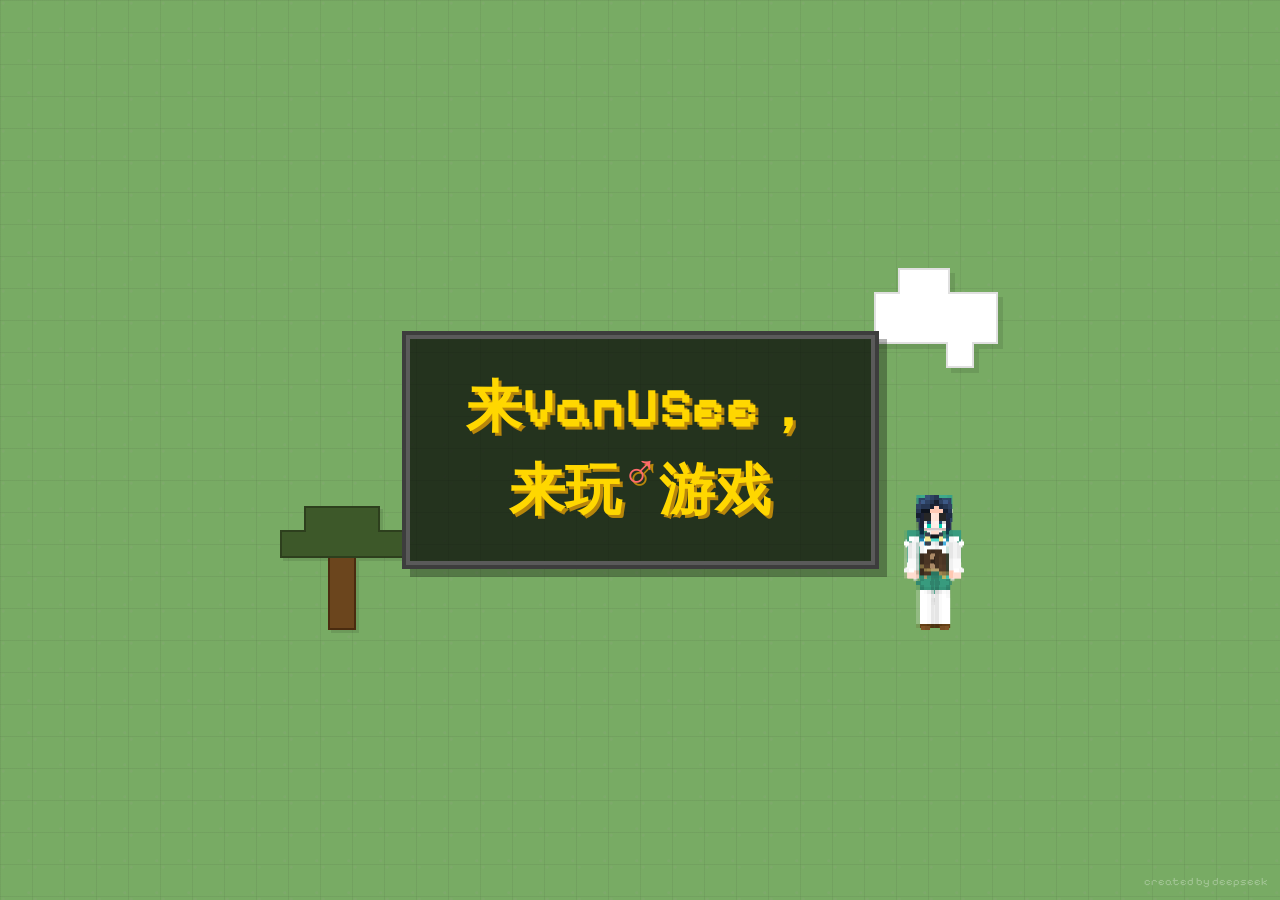
<file: index.html>
<!DOCTYPE html>
<html lang="zh-CN">
<head>
    <meta charset="UTF-8">
    <title>VanUSee</title>
    <link href="https://fonts.googleapis.com/css2?family=Pixelify+Sans:wght@400..700&display=swap" rel="stylesheet">
    <link rel="stylesheet" href="index.css">
    <!-- 皮肤展示 -->
    <link rel="stylesheet" href="skinviewer.css">
    <link rel="stylesheet" href="skinviewer-animation.css">
    <script src="skinviewer.js"></script>
</head>
<body>
    <div class="mc-bg"></div>
    <div class="content-box">
        <div class="pixel-cloud">
            <div class="pixel-cloud-shadow"></div>
            <div class="pixel-cloud-border"></div>
            <div class="pixel-cloud-block"></div>
        </div>
    
        <!-- 新增橡树 -->
        <div class="pixel-tree">
            <div class="tree-shadow"></div>
            <div class="tree-trunk"></div>
            <div class="tree-crown-border"></div>
            <div class="tree-crown-block"></div>
        </div>

        <!-- 皮肤展示 -->
        <div class="my-custom-skinviewer d-skin-aciton-walk"></div>
    </div>
    <div class="container">
        <h1>来VanUSee，<br>来玩<span class="symbol">♂</span>游戏</h1>
    </div>

    <div class="designer">created by deepseek</div>
    <!-- 皮肤展示 -->
    <script>
        const container = document.querySelector('.my-custom-skinviewer');
        const skinViewer = new SkinViewer({ container });
        skinViewer.setSkinType(SkinViewer.SKIN_TYPE.ALEX);
        const customSkin = new Image();
        customSkin.onload = () => {
            skinViewer.setSkin(customSkin);
        }
        customSkin.src = 'Venti.png';
    </script>
</body>
</html>
</file>
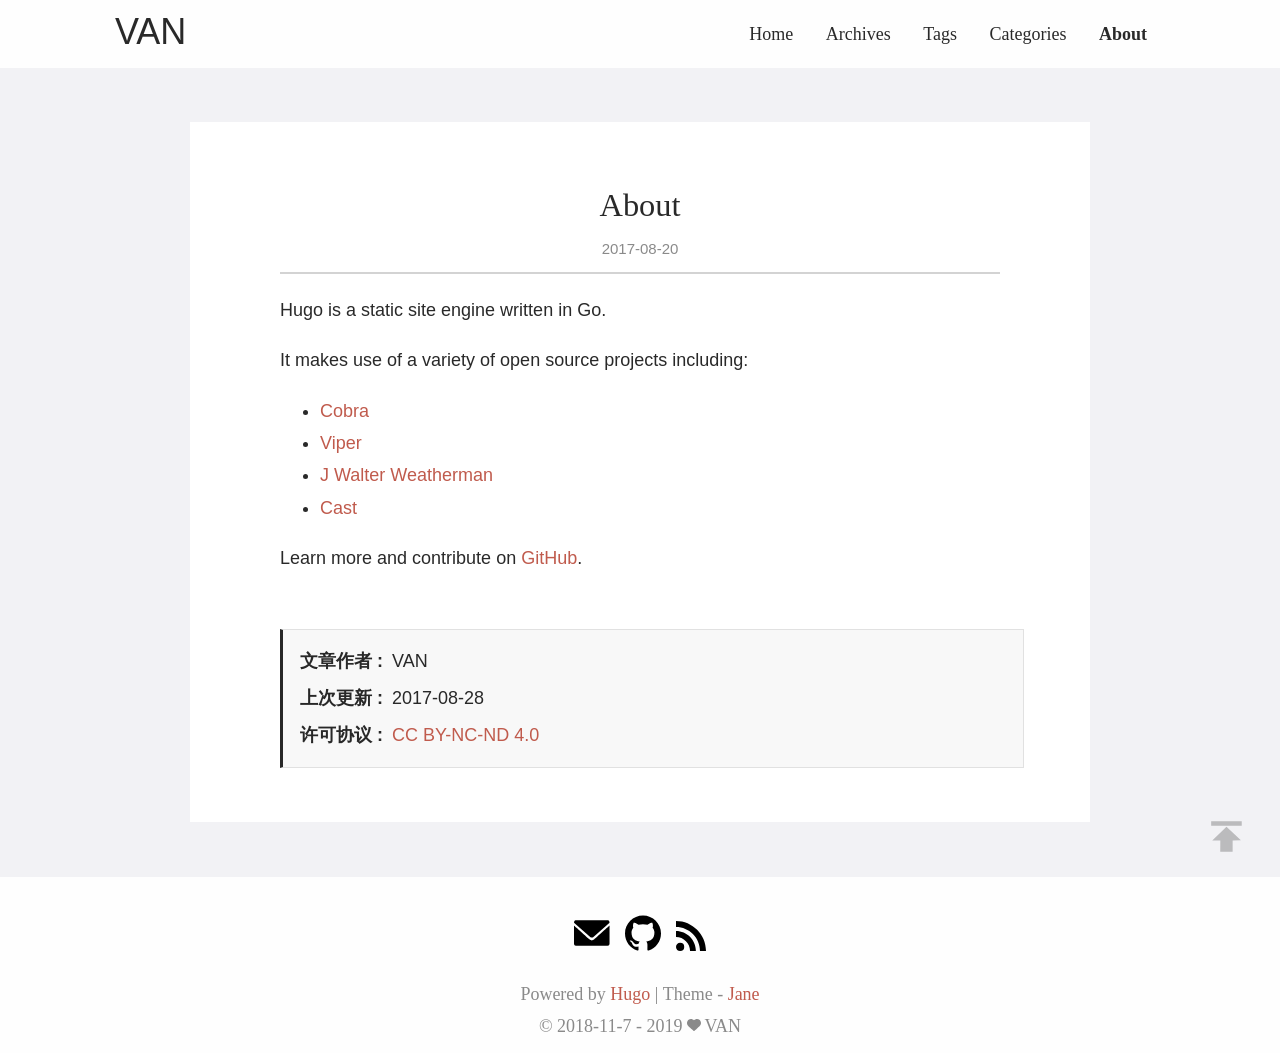
<file: about/index.html>
<!DOCTYPE html>
<html lang="zh-cn" itemscope itemtype="http://schema.org/WebPage">
<head>
  <meta charset="utf-8">
  <meta http-equiv="X-UA-Compatible" content="IE=edge">
  <title>About - VAN的博客</title>
  

<meta name="renderer" content="webkit" />
<meta name="viewport" content="width=device-width, initial-scale=1, maximum-scale=1"/>

<meta name="MobileOptimized" content="width"/>
<meta name="HandheldFriendly" content="true"/>


<meta name="applicable-device" content="pc,mobile">

<meta name="theme-color" content="#f8f5ec" />
<meta name="msapplication-navbutton-color" content="#f8f5ec">
<meta name="apple-mobile-web-app-capable" content="yes">
<meta name="apple-mobile-web-app-status-bar-style" content="#f8f5ec">

<meta name="mobile-web-app-capable" content="yes">

<meta name="author" content="VAN" />
  <meta name="description" content="Hugo is a static site engine written in Go.
It makes use of a variety of open source projects including:
 Cobra Viper J Walter Weatherman Cast  Learn more and contribute on GitHub." />

  <meta name="keywords" content="Hugo, blog, VAN" />






<meta name="generator" content="Hugo 0.57.2" />


<link rel="canonical" href="https://van1999.github.io/about/" />



<link rel="icon" href="/favicon.ico" />











<link rel="stylesheet" href="/sass/jane.min.af20b78e95c84de86b00a0242a4a77bd2601700e1b250edf27537d957ac0041d.css" integrity="sha256-ryC3jpXITehrAKAkKkp3vSYBcA4bJQ7fJ1N9lXrABB0=" media="screen" crossorigin="anonymous">





<meta property="og:title" content="About" />
<meta property="og:description" content="Hugo is a static site engine written in Go.
It makes use of a variety of open source projects including:
 Cobra Viper J Walter Weatherman Cast  Learn more and contribute on GitHub." />
<meta property="og:type" content="article" />
<meta property="og:url" content="https://van1999.github.io/about/" />
<meta property="article:published_time" content="2017-08-20T21:38:52+08:00" />
<meta property="article:modified_time" content="2017-08-28T21:41:52+08:00" />
<meta itemprop="name" content="About">
<meta itemprop="description" content="Hugo is a static site engine written in Go.
It makes use of a variety of open source projects including:
 Cobra Viper J Walter Weatherman Cast  Learn more and contribute on GitHub.">


<meta itemprop="datePublished" content="2017-08-20T21:38:52&#43;08:00" />
<meta itemprop="dateModified" content="2017-08-28T21:41:52&#43;08:00" />
<meta itemprop="wordCount" content="32">



<meta itemprop="keywords" content="" />
<meta name="twitter:card" content="summary"/>
<meta name="twitter:title" content="About"/>
<meta name="twitter:description" content="Hugo is a static site engine written in Go.
It makes use of a variety of open source projects including:
 Cobra Viper J Walter Weatherman Cast  Learn more and contribute on GitHub."/>

<!--[if lte IE 9]>
  <script src="https://cdnjs.cloudflare.com/ajax/libs/classlist/1.1.20170427/classList.min.js"></script>
<![endif]-->

<!--[if lt IE 9]>
  <script src="https://cdn.jsdelivr.net/npm/html5shiv@3.7.3/dist/html5shiv.min.js"></script>
  <script src="https://cdn.jsdelivr.net/npm/respond.js@1.4.2/dest/respond.min.js"></script>
<![endif]-->




</head>
<body>
  <div id="mobile-navbar" class="mobile-navbar">
  <div class="mobile-header-logo">
    <a href="/" class="logo">VAN</a>
  </div>
  <div class="mobile-navbar-icon">
    <span></span>
    <span></span>
    <span></span>
  </div>
</div>
<nav id="mobile-menu" class="mobile-menu slideout-menu">
  <ul class="mobile-menu-list">
    <li class="mobile-menu-item">
        
          
          
            <a class="menu-item-link" href="https://van1999.github.io/">Home</a>
          
        
      </li><li class="mobile-menu-item">
        
          
          
            <a class="menu-item-link" href="https://van1999.github.io/post/">Archives</a>
          
        
      </li><li class="mobile-menu-item">
        
          
          
            <a class="menu-item-link" href="https://van1999.github.io/tags/">Tags</a>
          
        
      </li><li class="mobile-menu-item">
        
          
          
            <a class="menu-item-link" href="https://van1999.github.io/categories/">Categories</a>
          
        
      </li><li class="mobile-menu-item">
        
          
          
            <a class="menu-item-link" href="https://van1999.github.io/about/">About</a>
          
        
      </li>
    

    
  </ul>
</nav>


  
    






  <link rel="stylesheet" href="/lib/photoswipe/photoswipe.min.css" />
  <link rel="stylesheet" href="/lib/photoswipe/default-skin/default-skin.min.css" />




<div class="pswp" tabindex="-1" role="dialog" aria-hidden="true">

<div class="pswp__bg"></div>

<div class="pswp__scroll-wrap">
    
    <div class="pswp__container">
      <div class="pswp__item"></div>
      <div class="pswp__item"></div>
      <div class="pswp__item"></div>
    </div>
    
    <div class="pswp__ui pswp__ui--hidden">
    <div class="pswp__top-bar">
      
      <div class="pswp__counter"></div>
      <button class="pswp__button pswp__button--close" title="Close (Esc)"></button>
      <button class="pswp__button pswp__button--share" title="Share"></button>
      <button class="pswp__button pswp__button--fs" title="Toggle fullscreen"></button>
      <button class="pswp__button pswp__button--zoom" title="Zoom in/out"></button>
      
      
      <div class="pswp__preloader">
        <div class="pswp__preloader__icn">
          <div class="pswp__preloader__cut">
            <div class="pswp__preloader__donut"></div>
          </div>
        </div>
      </div>
    </div>
    <div class="pswp__share-modal pswp__share-modal--hidden pswp__single-tap">
      <div class="pswp__share-tooltip"></div>
    </div>
    <button class="pswp__button pswp__button--arrow--left" title="Previous (arrow left)">
    </button>
    <button class="pswp__button pswp__button--arrow--right" title="Next (arrow right)">
    </button>
    <div class="pswp__caption">
      <div class="pswp__caption__center"></div>
    </div>
    </div>
    </div>
</div>

  

  

  

  <header id="header" class="header container">
    <div class="logo-wrapper">
  <a href="/" class="logo">
    
      VAN
    
  </a>
</div>

<nav class="site-navbar">
  <ul id="menu" class="menu">
    
    
        <li class="menu-item">
        
          
          
            <a class="menu-item-link" href="https://van1999.github.io/">Home</a>
          

        

      </li>
    
        <li class="menu-item">
        
          
          
            <a class="menu-item-link" href="https://van1999.github.io/post/">Archives</a>
          

        

      </li>
    
        <li class="menu-item">
        
          
          
            <a class="menu-item-link" href="https://van1999.github.io/tags/">Tags</a>
          

        

      </li>
    
        <li class="menu-item">
        
          
          
            <a class="menu-item-link" href="https://van1999.github.io/categories/">Categories</a>
          

        

      </li>
    
        <li class="menu-item active">
        
          
          
            <a class="menu-item-link" href="https://van1999.github.io/about/">About</a>
          

        

      </li>
    

    
    

    
  </ul>
</nav>

  </header>

  <div id="mobile-panel">
    <main id="main" class="main bg-llight">
      <div class="content-wrapper">
        <div id="content" class="content container">
          <article class="post bg-white">
  
  <header class="post-header">
    <h1 class="post-title">About</h1>
    
    <div class="post-meta">
      <time datetime="2017-08-20" class="post-time">
        2017-08-20
      </time>
    </div>
  </header>

  
  
<div class="post-toc" id="post-toc">
  <h2 class="post-toc-title">文章目录</h2>
  <div class="post-toc-content">
    
  </div>
</div>

  
  <div class="post-content">
      <p>Hugo is a static site engine written in Go.</p>

<p>It makes use of a variety of open source projects including:</p>

<ul>
<li><a href="https://github.com/spf13/cobra">Cobra</a></li>
<li><a href="https://github.com/spf13/viper">Viper</a></li>
<li><a href="https://github.com/spf13/jWalterWeatherman">J Walter Weatherman</a></li>
<li><a href="https://github.com/spf13/cast">Cast</a></li>
</ul>

<p>Learn more and contribute on <a href="https://github.com/gohugoio">GitHub</a>.</p>

  </div>

  
  
<div class="post-copyright">
  <p class="copyright-item">
    <span class="item-title">文章作者</span>
    <span class="item-content">VAN</span>
  </p>
  <p class="copyright-item">
    <span class="item-title">上次更新</span>
    <span class="item-content">
      2017-08-28
      
    </span>
  </p>
  
  <p class="copyright-item">
    <span class="item-title">许可协议</span>
    <span class="item-content"><a rel="license noopener" href="https://creativecommons.org/licenses/by-nc-nd/4.0/" target="_blank">CC BY-NC-ND 4.0</a></span>
  </p>
</div>


  
  
</article>




        </div>
      </div>
    </main>

    <footer id="footer" class="footer">
      <div class="icon-links">
  
  
    <a href="mailto:v@hero-s.club" rel="me noopener" class="iconfont"
      title="email" >
      <svg class="icon" viewBox="0 0 1451 1024" version="1.1"
  xmlns="http://www.w3.org/2000/svg" xmlns:xlink="http://www.w3.org/1999/xlink"
  width="36" height="36">
  <path d="M664.781909 681.472759 0 97.881301C0 3.997201 71.046997 0 71.046997 0L474.477909 0 961.649408 0 1361.641813 0C1361.641813 0 1432.688811 3.997201 1432.688811 97.881301L771.345323 681.472759C771.345323 681.472759 764.482731 685.154773 753.594283 688.65053L753.594283 688.664858C741.602731 693.493018 729.424896 695.068979 718.077952 694.839748 706.731093 695.068979 694.553173 693.493018 682.561621 688.664858L682.561621 688.65053C671.644501 685.140446 664.781909 681.472759 664.781909 681.472759L664.781909 681.472759ZM718.063616 811.603883C693.779541 811.016482 658.879232 802.205449 619.10784 767.734955 542.989056 701.759633 0 212.052267 0 212.052267L0 942.809523C0 942.809523 0 1024 83.726336 1024L682.532949 1024 753.579947 1024 1348.948139 1024C1432.688811 1024 1432.688811 942.809523 1432.688811 942.809523L1432.688811 212.052267C1432.688811 212.052267 893.138176 701.759633 817.019477 767.734955 777.248 802.205449 742.347691 811.03081 718.063616 811.603883L718.063616 811.603883Z"></path>
</svg>

    </a>
  
    <a href="https://github.com/van1999/" rel="me noopener" class="iconfont"
      title="github"  target="_blank"
      >
      <svg class="icon" style="" viewBox="0 0 1024 1024" version="1.1"
  xmlns="http://www.w3.org/2000/svg" xmlns:xlink="http://www.w3.org/1999/xlink"
  width="36" height="36">
  <path d="M512 12.672c-282.88 0-512 229.248-512 512 0 226.261333 146.688 418.133333 350.08 485.76 25.6 4.821333 34.986667-11.008 34.986667-24.618667 0-12.16-0.426667-44.373333-0.64-87.04-142.421333 30.890667-172.458667-68.693333-172.458667-68.693333C188.672 770.986667 155.008 755.2 155.008 755.2c-46.378667-31.744 3.584-31.104 3.584-31.104 51.413333 3.584 78.421333 52.736 78.421333 52.736 45.653333 78.293333 119.850667 55.68 149.12 42.581333 4.608-33.109333 17.792-55.68 32.426667-68.48-113.706667-12.8-233.216-56.832-233.216-253.013333 0-55.893333 19.84-101.546667 52.693333-137.386667-5.76-12.928-23.04-64.981333 4.48-135.509333 0 0 42.88-13.738667 140.8 52.48 40.96-11.392 84.48-17.024 128-17.28 43.52 0.256 87.04 5.888 128 17.28 97.28-66.218667 140.16-52.48 140.16-52.48 27.52 70.528 10.24 122.581333 5.12 135.509333 32.64 35.84 52.48 81.493333 52.48 137.386667 0 196.693333-119.68 240-233.6 252.586667 17.92 15.36 34.56 46.762667 34.56 94.72 0 68.522667-0.64 123.562667-0.64 140.202666 0 13.44 8.96 29.44 35.2 24.32C877.44 942.592 1024 750.592 1024 524.672c0-282.752-229.248-512-512-512"></path>
</svg>

    </a>


<a href="https://van1999.github.io/index.xml" rel="noopener alternate" type="application/rss&#43;xml"
    class="iconfont" title="rss" target="_blank">
    <svg class="icon" viewBox="0 0 1024 1024" version="1.1"
  xmlns="http://www.w3.org/2000/svg" xmlns:xlink="http://www.w3.org/1999/xlink"
  width="30" height="30">
  <path d="M819.157333 1024C819.157333 574.592 449.408 204.8 0 204.8V0c561.706667 0 1024 462.293333 1024 1024h-204.842667zM140.416 743.04a140.8 140.8 0 0 1 140.501333 140.586667A140.928 140.928 0 0 1 140.074667 1024C62.72 1024 0 961.109333 0 883.626667s62.933333-140.544 140.416-140.586667zM678.784 1024h-199.04c0-263.210667-216.533333-479.786667-479.744-479.786667V345.173333c372.352 0 678.784 306.517333 678.784 678.826667z"></path>
</svg>

  </a>
   
</div>

<div class="copyright">
  <span class="power-by">
    Powered by <a class="hexo-link" href="https://gohugo.io">Hugo</a>
  </span>
  <span class="division">|</span>
  <span class="theme-info">
    Theme - <a class="theme-link" href="https://github.com/xianmin/hugo-theme-jane">Jane</a>
  </span>

  <span class="copyright-year">
    &copy;
    
      2018-11-7 -
    2019
    <span class="heart">
      
      <i class="iconfont">
        <svg class="icon" viewBox="0 0 1025 1024" version="1.1"
  xmlns="http://www.w3.org/2000/svg" xmlns:xlink="http://www.w3.org/1999/xlink"
  width="14" height="14">
  <path d="M1000.1 247.9c-15.5-37.3-37.6-70.6-65.7-98.9-54.4-54.8-125.8-85-201-85-85.7 0-166 39-221.4 107.4C456.6 103 376.3 64 290.6 64c-75.1 0-146.5 30.4-201.1 85.6-28.2 28.5-50.4 61.9-65.8 99.3-16 38.8-24 79.9-23.6 122.2 0.7 91.7 40.1 177.2 108.1 234.8 3.1 2.6 6 5.1 8.9 7.8 14.9 13.4 58 52.8 112.6 102.7 93.5 85.5 209.9 191.9 257.5 234.2 7 6.1 15.8 9.5 24.9 9.5 9.2 0 18.1-3.4 24.9-9.5 34.5-30.7 105.8-95.9 181.4-165 74.2-67.8 150.9-138 195.8-178.2 69.5-57.9 109.6-144.4 109.9-237.3 0.1-42.5-8-83.6-24-122.2z"
   fill="#8a8a8a"></path>
</svg>

      </i>
    </span><span class="author">
        VAN
        
      </span></span>

  
  

  
</div>

    </footer>

    <div class="back-to-top" id="back-to-top">
      <i class="iconfont">
        
        <svg class="icon" viewBox="0 0 1024 1024" version="1.1"
  xmlns="http://www.w3.org/2000/svg" xmlns:xlink="http://www.w3.org/1999/xlink"
  width="35" height="35">
  <path d="M510.866688 227.694839 95.449397 629.218702l235.761562 0-2.057869 328.796468 362.40389 0L691.55698 628.188232l241.942331-3.089361L510.866688 227.694839zM63.840492 63.962777l894.052392 0 0 131.813095L63.840492 195.775872 63.840492 63.962777 63.840492 63.962777zM63.840492 63.962777"></path>
</svg>

      </i>
    </div>
  </div>
  
<script type="text/javascript" src="/lib/jquery/jquery-3.2.1.min.js"></script>
  <script type="text/javascript" src="/lib/slideout/slideout-1.0.1.min.js"></script>




<script type="text/javascript" src="/js/main.638251f4230630f0335d8c6748e53a96f94b72670920b60c09a56fdc8bece214.js" integrity="sha256-Y4JR9CMGMPAzXYxnSOU6lvlLcmcJILYMCaVv3Ivs4hQ=" crossorigin="anonymous"></script>












  
    <script type="text/javascript" src="/js/load-photoswipe.js"></script>
    <script type="text/javascript" src="/lib/photoswipe/photoswipe.min.js"></script>
    <script type="text/javascript" src="/lib/photoswipe/photoswipe-ui-default.min.js"></script>
  















</body>
</html>
</file>
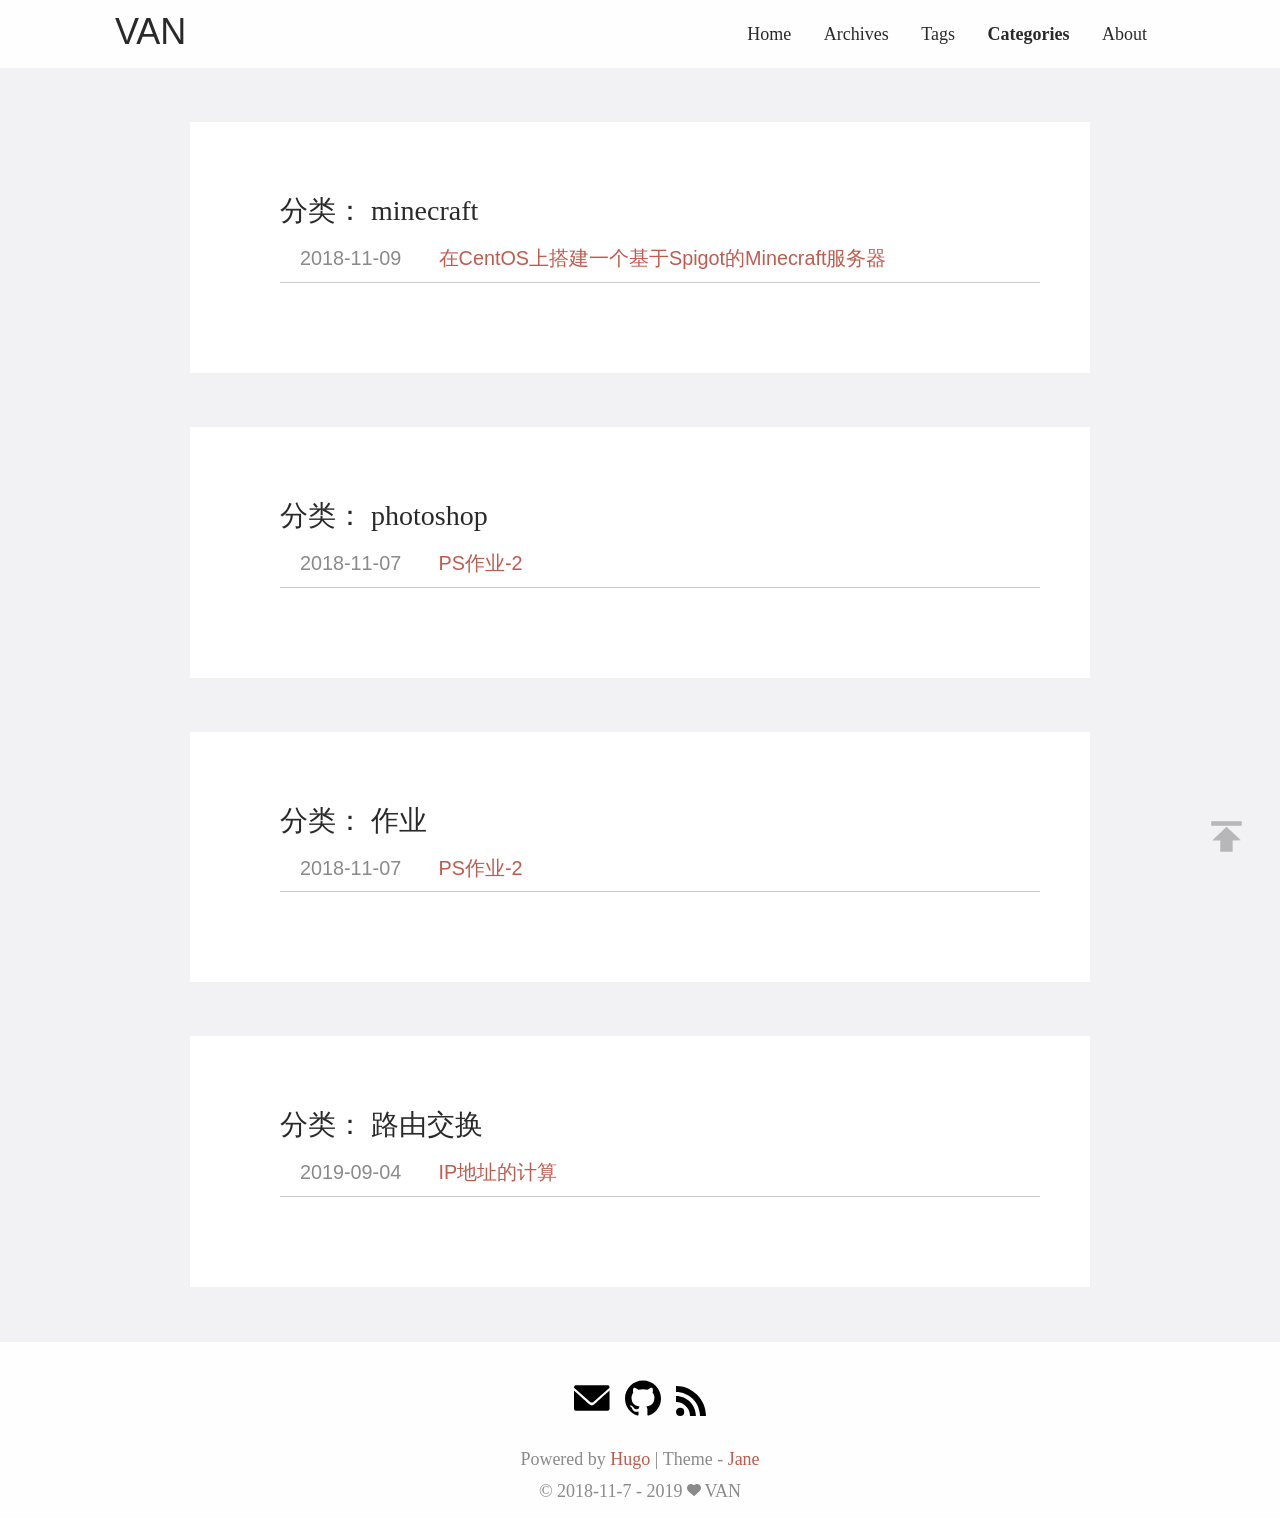
<file: categories/index.html>
<!DOCTYPE html>
<html lang="zh-cn" itemscope itemtype="http://schema.org/WebPage">
<head>
  <meta charset="utf-8">
  <meta http-equiv="X-UA-Compatible" content="IE=edge">
  <title>分类 - VAN的博客</title>
  

<meta name="renderer" content="webkit" />
<meta name="viewport" content="width=device-width, initial-scale=1, maximum-scale=1"/>

<meta name="MobileOptimized" content="width"/>
<meta name="HandheldFriendly" content="true"/>


<meta name="applicable-device" content="pc,mobile">

<meta name="theme-color" content="#f8f5ec" />
<meta name="msapplication-navbutton-color" content="#f8f5ec">
<meta name="apple-mobile-web-app-capable" content="yes">
<meta name="apple-mobile-web-app-status-bar-style" content="#f8f5ec">

<meta name="mobile-web-app-capable" content="yes">

<meta name="author" content="VAN" />
  <meta name="description" content="VAN的博客" />
  <meta name="keywords" content="Hugo, blog, VAN" />






<meta name="generator" content="Hugo 0.57.2" />


<link rel="canonical" href="https://van1999.github.io/categories/" />
<link href="%7balternate%20%7bRSS%20application/rss&#43;xml%20%20index%20alternate%20%20false%20false%20true%20false%20false%200%7d%20/categories/index.xml%20https://van1999.github.io/categories/index.xml%7d" rel="alternate" type="application/rss+xml" title="VAN的博客" />



<link rel="icon" href="/favicon.ico" />











<link rel="stylesheet" href="/sass/jane.min.af20b78e95c84de86b00a0242a4a77bd2601700e1b250edf27537d957ac0041d.css" integrity="sha256-ryC3jpXITehrAKAkKkp3vSYBcA4bJQ7fJ1N9lXrABB0=" media="screen" crossorigin="anonymous">





<meta property="og:title" content="Categories" />
<meta property="og:description" content="VAN的博客" />
<meta property="og:type" content="website" />
<meta property="og:url" content="https://van1999.github.io/categories/" />

<meta property="og:updated_time" content="2019-09-04T05:49:23+08:00" />
<meta itemprop="name" content="Categories">
<meta itemprop="description" content="VAN的博客">

<meta name="twitter:card" content="summary"/>
<meta name="twitter:title" content="Categories"/>
<meta name="twitter:description" content="VAN的博客"/>

<!--[if lte IE 9]>
  <script src="https://cdnjs.cloudflare.com/ajax/libs/classlist/1.1.20170427/classList.min.js"></script>
<![endif]-->

<!--[if lt IE 9]>
  <script src="https://cdn.jsdelivr.net/npm/html5shiv@3.7.3/dist/html5shiv.min.js"></script>
  <script src="https://cdn.jsdelivr.net/npm/respond.js@1.4.2/dest/respond.min.js"></script>
<![endif]-->




</head>
<body>
  <div id="mobile-navbar" class="mobile-navbar">
  <div class="mobile-header-logo">
    <a href="/" class="logo">VAN</a>
  </div>
  <div class="mobile-navbar-icon">
    <span></span>
    <span></span>
    <span></span>
  </div>
</div>
<nav id="mobile-menu" class="mobile-menu slideout-menu">
  <ul class="mobile-menu-list">
    <li class="mobile-menu-item">
        
          
          
            <a class="menu-item-link" href="https://van1999.github.io/">Home</a>
          
        
      </li><li class="mobile-menu-item">
        
          
          
            <a class="menu-item-link" href="https://van1999.github.io/post/">Archives</a>
          
        
      </li><li class="mobile-menu-item">
        
          
          
            <a class="menu-item-link" href="https://van1999.github.io/tags/">Tags</a>
          
        
      </li><li class="mobile-menu-item">
        
          
          
            <a class="menu-item-link" href="https://van1999.github.io/categories/">Categories</a>
          
        
      </li><li class="mobile-menu-item">
        
          
          
            <a class="menu-item-link" href="https://van1999.github.io/about/">About</a>
          
        
      </li>
    

    
  </ul>
</nav>


  
    






  <link rel="stylesheet" href="/lib/photoswipe/photoswipe.min.css" />
  <link rel="stylesheet" href="/lib/photoswipe/default-skin/default-skin.min.css" />




<div class="pswp" tabindex="-1" role="dialog" aria-hidden="true">

<div class="pswp__bg"></div>

<div class="pswp__scroll-wrap">
    
    <div class="pswp__container">
      <div class="pswp__item"></div>
      <div class="pswp__item"></div>
      <div class="pswp__item"></div>
    </div>
    
    <div class="pswp__ui pswp__ui--hidden">
    <div class="pswp__top-bar">
      
      <div class="pswp__counter"></div>
      <button class="pswp__button pswp__button--close" title="Close (Esc)"></button>
      <button class="pswp__button pswp__button--share" title="Share"></button>
      <button class="pswp__button pswp__button--fs" title="Toggle fullscreen"></button>
      <button class="pswp__button pswp__button--zoom" title="Zoom in/out"></button>
      
      
      <div class="pswp__preloader">
        <div class="pswp__preloader__icn">
          <div class="pswp__preloader__cut">
            <div class="pswp__preloader__donut"></div>
          </div>
        </div>
      </div>
    </div>
    <div class="pswp__share-modal pswp__share-modal--hidden pswp__single-tap">
      <div class="pswp__share-tooltip"></div>
    </div>
    <button class="pswp__button pswp__button--arrow--left" title="Previous (arrow left)">
    </button>
    <button class="pswp__button pswp__button--arrow--right" title="Next (arrow right)">
    </button>
    <div class="pswp__caption">
      <div class="pswp__caption__center"></div>
    </div>
    </div>
    </div>
</div>

  

  

  

  <header id="header" class="header container">
    <div class="logo-wrapper">
  <a href="/" class="logo">
    
      VAN
    
  </a>
</div>

<nav class="site-navbar">
  <ul id="menu" class="menu">
    
    
        <li class="menu-item">
        
          
          
            <a class="menu-item-link" href="https://van1999.github.io/">Home</a>
          

        

      </li>
    
        <li class="menu-item">
        
          
          
            <a class="menu-item-link" href="https://van1999.github.io/post/">Archives</a>
          

        

      </li>
    
        <li class="menu-item">
        
          
          
            <a class="menu-item-link" href="https://van1999.github.io/tags/">Tags</a>
          

        

      </li>
    
        <li class="menu-item active">
        
          
          
            <a class="menu-item-link" href="https://van1999.github.io/categories/">Categories</a>
          

        

      </li>
    
        <li class="menu-item">
        
          
          
            <a class="menu-item-link" href="https://van1999.github.io/about/">About</a>
          

        

      </li>
    

    
    

    
  </ul>
</nav>

  </header>

  <div id="mobile-panel">
    <main id="main" class="main bg-llight">
      <div class="content-wrapper">
        <div id="content" class="content container">
          
  
  
  
  

  
  
    
    
    
    
      <section id="archive" class="archive">
        <div class="archive-title">
        </div>
          <div class="collection-title">
            <h2 class="archive-year">
              <a href="https://van1999.github.io/categories/minecraft/">
                分类： minecraft
              </a>
            </h2>
          </div>

          
            <div class="archive-post">
              <time datetime="2018-11-09" class="archive-post-time">
                2018-11-09
              </time>
              <span class="archive-post-title">
                <a href="/post/minecraft/buildspigot/" class="archive-post-link">
                  在CentOS上搭建一个基于Spigot的Minecraft服务器
                </a>
              </span>
            </div>
          
          
      </section>
    
    
    
    
    
      <section id="archive" class="archive">
        <div class="archive-title">
        </div>
          <div class="collection-title">
            <h2 class="archive-year">
              <a href="https://van1999.github.io/categories/photoshop/">
                分类： photoshop
              </a>
            </h2>
          </div>

          
            <div class="archive-post">
              <time datetime="2018-11-07" class="archive-post-time">
                2018-11-07
              </time>
              <span class="archive-post-title">
                <a href="/post/homework/ps-2/" class="archive-post-link">
                  PS作业-2
                </a>
              </span>
            </div>
          
          
      </section>
    
    
    
    
    
      <section id="archive" class="archive">
        <div class="archive-title">
        </div>
          <div class="collection-title">
            <h2 class="archive-year">
              <a href="https://van1999.github.io/categories/%E4%BD%9C%E4%B8%9A/">
                分类： 作业
              </a>
            </h2>
          </div>

          
            <div class="archive-post">
              <time datetime="2018-11-07" class="archive-post-time">
                2018-11-07
              </time>
              <span class="archive-post-title">
                <a href="/post/homework/ps-2/" class="archive-post-link">
                  PS作业-2
                </a>
              </span>
            </div>
          
          
      </section>
    
    
    
    
    
      <section id="archive" class="archive">
        <div class="archive-title">
        </div>
          <div class="collection-title">
            <h2 class="archive-year">
              <a href="https://van1999.github.io/categories/%E8%B7%AF%E7%94%B1%E4%BA%A4%E6%8D%A2/">
                分类： 路由交换
              </a>
            </h2>
          </div>

          
            <div class="archive-post">
              <time datetime="2019-09-04" class="archive-post-time">
                2019-09-04
              </time>
              <span class="archive-post-title">
                <a href="/post/switch_router/iprange/" class="archive-post-link">
                  IP地址的计算
                </a>
              </span>
            </div>
          
          
      </section>
    
    

  
  


        </div>
      </div>
    </main>

    <footer id="footer" class="footer">
      <div class="icon-links">
  
  
    <a href="mailto:v@hero-s.club" rel="me noopener" class="iconfont"
      title="email" >
      <svg class="icon" viewBox="0 0 1451 1024" version="1.1"
  xmlns="http://www.w3.org/2000/svg" xmlns:xlink="http://www.w3.org/1999/xlink"
  width="36" height="36">
  <path d="M664.781909 681.472759 0 97.881301C0 3.997201 71.046997 0 71.046997 0L474.477909 0 961.649408 0 1361.641813 0C1361.641813 0 1432.688811 3.997201 1432.688811 97.881301L771.345323 681.472759C771.345323 681.472759 764.482731 685.154773 753.594283 688.65053L753.594283 688.664858C741.602731 693.493018 729.424896 695.068979 718.077952 694.839748 706.731093 695.068979 694.553173 693.493018 682.561621 688.664858L682.561621 688.65053C671.644501 685.140446 664.781909 681.472759 664.781909 681.472759L664.781909 681.472759ZM718.063616 811.603883C693.779541 811.016482 658.879232 802.205449 619.10784 767.734955 542.989056 701.759633 0 212.052267 0 212.052267L0 942.809523C0 942.809523 0 1024 83.726336 1024L682.532949 1024 753.579947 1024 1348.948139 1024C1432.688811 1024 1432.688811 942.809523 1432.688811 942.809523L1432.688811 212.052267C1432.688811 212.052267 893.138176 701.759633 817.019477 767.734955 777.248 802.205449 742.347691 811.03081 718.063616 811.603883L718.063616 811.603883Z"></path>
</svg>

    </a>
  
    <a href="https://github.com/van1999/" rel="me noopener" class="iconfont"
      title="github"  target="_blank"
      >
      <svg class="icon" style="" viewBox="0 0 1024 1024" version="1.1"
  xmlns="http://www.w3.org/2000/svg" xmlns:xlink="http://www.w3.org/1999/xlink"
  width="36" height="36">
  <path d="M512 12.672c-282.88 0-512 229.248-512 512 0 226.261333 146.688 418.133333 350.08 485.76 25.6 4.821333 34.986667-11.008 34.986667-24.618667 0-12.16-0.426667-44.373333-0.64-87.04-142.421333 30.890667-172.458667-68.693333-172.458667-68.693333C188.672 770.986667 155.008 755.2 155.008 755.2c-46.378667-31.744 3.584-31.104 3.584-31.104 51.413333 3.584 78.421333 52.736 78.421333 52.736 45.653333 78.293333 119.850667 55.68 149.12 42.581333 4.608-33.109333 17.792-55.68 32.426667-68.48-113.706667-12.8-233.216-56.832-233.216-253.013333 0-55.893333 19.84-101.546667 52.693333-137.386667-5.76-12.928-23.04-64.981333 4.48-135.509333 0 0 42.88-13.738667 140.8 52.48 40.96-11.392 84.48-17.024 128-17.28 43.52 0.256 87.04 5.888 128 17.28 97.28-66.218667 140.16-52.48 140.16-52.48 27.52 70.528 10.24 122.581333 5.12 135.509333 32.64 35.84 52.48 81.493333 52.48 137.386667 0 196.693333-119.68 240-233.6 252.586667 17.92 15.36 34.56 46.762667 34.56 94.72 0 68.522667-0.64 123.562667-0.64 140.202666 0 13.44 8.96 29.44 35.2 24.32C877.44 942.592 1024 750.592 1024 524.672c0-282.752-229.248-512-512-512"></path>
</svg>

    </a>


<a href="https://van1999.github.io/index.xml" rel="noopener alternate" type="application/rss&#43;xml"
    class="iconfont" title="rss" target="_blank">
    <svg class="icon" viewBox="0 0 1024 1024" version="1.1"
  xmlns="http://www.w3.org/2000/svg" xmlns:xlink="http://www.w3.org/1999/xlink"
  width="30" height="30">
  <path d="M819.157333 1024C819.157333 574.592 449.408 204.8 0 204.8V0c561.706667 0 1024 462.293333 1024 1024h-204.842667zM140.416 743.04a140.8 140.8 0 0 1 140.501333 140.586667A140.928 140.928 0 0 1 140.074667 1024C62.72 1024 0 961.109333 0 883.626667s62.933333-140.544 140.416-140.586667zM678.784 1024h-199.04c0-263.210667-216.533333-479.786667-479.744-479.786667V345.173333c372.352 0 678.784 306.517333 678.784 678.826667z"></path>
</svg>

  </a>
   
</div>

<div class="copyright">
  <span class="power-by">
    Powered by <a class="hexo-link" href="https://gohugo.io">Hugo</a>
  </span>
  <span class="division">|</span>
  <span class="theme-info">
    Theme - <a class="theme-link" href="https://github.com/xianmin/hugo-theme-jane">Jane</a>
  </span>

  <span class="copyright-year">
    &copy;
    
      2018-11-7 -
    2019
    <span class="heart">
      
      <i class="iconfont">
        <svg class="icon" viewBox="0 0 1025 1024" version="1.1"
  xmlns="http://www.w3.org/2000/svg" xmlns:xlink="http://www.w3.org/1999/xlink"
  width="14" height="14">
  <path d="M1000.1 247.9c-15.5-37.3-37.6-70.6-65.7-98.9-54.4-54.8-125.8-85-201-85-85.7 0-166 39-221.4 107.4C456.6 103 376.3 64 290.6 64c-75.1 0-146.5 30.4-201.1 85.6-28.2 28.5-50.4 61.9-65.8 99.3-16 38.8-24 79.9-23.6 122.2 0.7 91.7 40.1 177.2 108.1 234.8 3.1 2.6 6 5.1 8.9 7.8 14.9 13.4 58 52.8 112.6 102.7 93.5 85.5 209.9 191.9 257.5 234.2 7 6.1 15.8 9.5 24.9 9.5 9.2 0 18.1-3.4 24.9-9.5 34.5-30.7 105.8-95.9 181.4-165 74.2-67.8 150.9-138 195.8-178.2 69.5-57.9 109.6-144.4 109.9-237.3 0.1-42.5-8-83.6-24-122.2z"
   fill="#8a8a8a"></path>
</svg>

      </i>
    </span><span class="author">
        VAN
        
      </span></span>

  
  

  
</div>

    </footer>

    <div class="back-to-top" id="back-to-top">
      <i class="iconfont">
        
        <svg class="icon" viewBox="0 0 1024 1024" version="1.1"
  xmlns="http://www.w3.org/2000/svg" xmlns:xlink="http://www.w3.org/1999/xlink"
  width="35" height="35">
  <path d="M510.866688 227.694839 95.449397 629.218702l235.761562 0-2.057869 328.796468 362.40389 0L691.55698 628.188232l241.942331-3.089361L510.866688 227.694839zM63.840492 63.962777l894.052392 0 0 131.813095L63.840492 195.775872 63.840492 63.962777 63.840492 63.962777zM63.840492 63.962777"></path>
</svg>

      </i>
    </div>
  </div>
  
<script type="text/javascript" src="/lib/jquery/jquery-3.2.1.min.js"></script>
  <script type="text/javascript" src="/lib/slideout/slideout-1.0.1.min.js"></script>




<script type="text/javascript" src="/js/main.638251f4230630f0335d8c6748e53a96f94b72670920b60c09a56fdc8bece214.js" integrity="sha256-Y4JR9CMGMPAzXYxnSOU6lvlLcmcJILYMCaVv3Ivs4hQ=" crossorigin="anonymous"></script>












  
    <script type="text/javascript" src="/js/load-photoswipe.js"></script>
    <script type="text/javascript" src="/lib/photoswipe/photoswipe.min.js"></script>
    <script type="text/javascript" src="/lib/photoswipe/photoswipe-ui-default.min.js"></script>
  















</body>
</html>
</file>
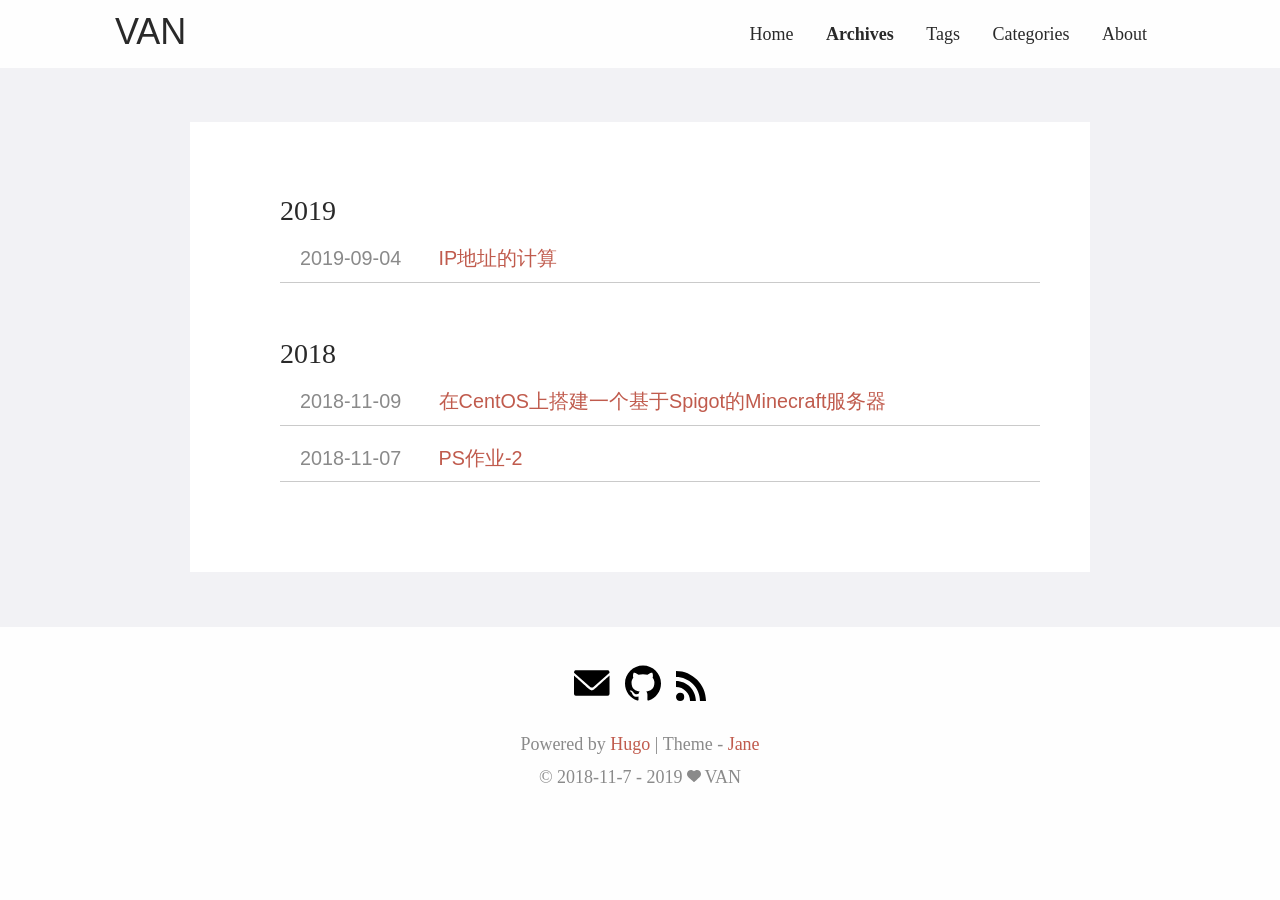
<file: post/index.html>
<!DOCTYPE html>
<html lang="zh-cn" itemscope itemtype="http://schema.org/WebPage">
<head>
  <meta charset="utf-8">
  <meta http-equiv="X-UA-Compatible" content="IE=edge">
  <title>归档 - VAN的博客</title>
  

<meta name="renderer" content="webkit" />
<meta name="viewport" content="width=device-width, initial-scale=1, maximum-scale=1"/>

<meta name="MobileOptimized" content="width"/>
<meta name="HandheldFriendly" content="true"/>


<meta name="applicable-device" content="pc,mobile">

<meta name="theme-color" content="#f8f5ec" />
<meta name="msapplication-navbutton-color" content="#f8f5ec">
<meta name="apple-mobile-web-app-capable" content="yes">
<meta name="apple-mobile-web-app-status-bar-style" content="#f8f5ec">

<meta name="mobile-web-app-capable" content="yes">

<meta name="author" content="VAN" />
  <meta name="description" content="VAN的博客" />
  <meta name="keywords" content="Hugo, blog, VAN" />






<meta name="generator" content="Hugo 0.57.2" />


<link rel="canonical" href="https://van1999.github.io/post/" />
<link href="%7balternate%20%7bRSS%20application/rss&#43;xml%20%20index%20alternate%20%20false%20false%20true%20false%20false%200%7d%20/post/index.xml%20https://van1999.github.io/post/index.xml%7d" rel="alternate" type="application/rss+xml" title="VAN的博客" />



<link rel="icon" href="/favicon.ico" />











<link rel="stylesheet" href="/sass/jane.min.af20b78e95c84de86b00a0242a4a77bd2601700e1b250edf27537d957ac0041d.css" integrity="sha256-ryC3jpXITehrAKAkKkp3vSYBcA4bJQ7fJ1N9lXrABB0=" media="screen" crossorigin="anonymous">





<meta property="og:title" content="Posts" />
<meta property="og:description" content="VAN的博客" />
<meta property="og:type" content="website" />
<meta property="og:url" content="https://van1999.github.io/post/" />

<meta property="og:updated_time" content="2019-09-04T05:49:23+08:00" />
<meta itemprop="name" content="Posts">
<meta itemprop="description" content="VAN的博客">

<meta name="twitter:card" content="summary"/>
<meta name="twitter:title" content="Posts"/>
<meta name="twitter:description" content="VAN的博客"/>

<!--[if lte IE 9]>
  <script src="https://cdnjs.cloudflare.com/ajax/libs/classlist/1.1.20170427/classList.min.js"></script>
<![endif]-->

<!--[if lt IE 9]>
  <script src="https://cdn.jsdelivr.net/npm/html5shiv@3.7.3/dist/html5shiv.min.js"></script>
  <script src="https://cdn.jsdelivr.net/npm/respond.js@1.4.2/dest/respond.min.js"></script>
<![endif]-->




</head>
<body>
  <div id="mobile-navbar" class="mobile-navbar">
  <div class="mobile-header-logo">
    <a href="/" class="logo">VAN</a>
  </div>
  <div class="mobile-navbar-icon">
    <span></span>
    <span></span>
    <span></span>
  </div>
</div>
<nav id="mobile-menu" class="mobile-menu slideout-menu">
  <ul class="mobile-menu-list">
    <li class="mobile-menu-item">
        
          
          
            <a class="menu-item-link" href="https://van1999.github.io/">Home</a>
          
        
      </li><li class="mobile-menu-item">
        
          
          
            <a class="menu-item-link" href="https://van1999.github.io/post/">Archives</a>
          
        
      </li><li class="mobile-menu-item">
        
          
          
            <a class="menu-item-link" href="https://van1999.github.io/tags/">Tags</a>
          
        
      </li><li class="mobile-menu-item">
        
          
          
            <a class="menu-item-link" href="https://van1999.github.io/categories/">Categories</a>
          
        
      </li><li class="mobile-menu-item">
        
          
          
            <a class="menu-item-link" href="https://van1999.github.io/about/">About</a>
          
        
      </li>
    

    
  </ul>
</nav>


  
    






  <link rel="stylesheet" href="/lib/photoswipe/photoswipe.min.css" />
  <link rel="stylesheet" href="/lib/photoswipe/default-skin/default-skin.min.css" />




<div class="pswp" tabindex="-1" role="dialog" aria-hidden="true">

<div class="pswp__bg"></div>

<div class="pswp__scroll-wrap">
    
    <div class="pswp__container">
      <div class="pswp__item"></div>
      <div class="pswp__item"></div>
      <div class="pswp__item"></div>
    </div>
    
    <div class="pswp__ui pswp__ui--hidden">
    <div class="pswp__top-bar">
      
      <div class="pswp__counter"></div>
      <button class="pswp__button pswp__button--close" title="Close (Esc)"></button>
      <button class="pswp__button pswp__button--share" title="Share"></button>
      <button class="pswp__button pswp__button--fs" title="Toggle fullscreen"></button>
      <button class="pswp__button pswp__button--zoom" title="Zoom in/out"></button>
      
      
      <div class="pswp__preloader">
        <div class="pswp__preloader__icn">
          <div class="pswp__preloader__cut">
            <div class="pswp__preloader__donut"></div>
          </div>
        </div>
      </div>
    </div>
    <div class="pswp__share-modal pswp__share-modal--hidden pswp__single-tap">
      <div class="pswp__share-tooltip"></div>
    </div>
    <button class="pswp__button pswp__button--arrow--left" title="Previous (arrow left)">
    </button>
    <button class="pswp__button pswp__button--arrow--right" title="Next (arrow right)">
    </button>
    <div class="pswp__caption">
      <div class="pswp__caption__center"></div>
    </div>
    </div>
    </div>
</div>

  

  

  

  <header id="header" class="header container">
    <div class="logo-wrapper">
  <a href="/" class="logo">
    
      VAN
    
  </a>
</div>

<nav class="site-navbar">
  <ul id="menu" class="menu">
    
    
        <li class="menu-item">
        
          
          
            <a class="menu-item-link" href="https://van1999.github.io/">Home</a>
          

        

      </li>
    
        <li class="menu-item active">
        
          
          
            <a class="menu-item-link" href="https://van1999.github.io/post/">Archives</a>
          

        

      </li>
    
        <li class="menu-item">
        
          
          
            <a class="menu-item-link" href="https://van1999.github.io/tags/">Tags</a>
          

        

      </li>
    
        <li class="menu-item">
        
          
          
            <a class="menu-item-link" href="https://van1999.github.io/categories/">Categories</a>
          

        

      </li>
    
        <li class="menu-item">
        
          
          
            <a class="menu-item-link" href="https://van1999.github.io/about/">About</a>
          

        

      </li>
    

    
    

    
  </ul>
</nav>

  </header>

  <div id="mobile-panel">
    <main id="main" class="main bg-llight">
      <div class="content-wrapper">
        <div id="content" class="content container">
          
<section id="archive" class="archive">
    <div class="archive-title">
      <span class="archive-post-counter">
          共计 3 篇文章
      </span>
    </div>
    
      <div class="collection-title">
        <h2 class="archive-year">2019</h2>
      </div>

    <div class="archive-post">
      <time datetime="2019-09-04" class="archive-post-time">
        2019-09-04
      </time>
      <span class="archive-post-title">
        <a href="/post/switch_router/iprange/" class="archive-post-link">
          IP地址的计算
        </a>
      </span>
    </div>
    
      <div class="collection-title">
        <h2 class="archive-year">2018</h2>
      </div>

    <div class="archive-post">
      <time datetime="2018-11-09" class="archive-post-time">
        2018-11-09
      </time>
      <span class="archive-post-title">
        <a href="/post/minecraft/buildspigot/" class="archive-post-link">
          在CentOS上搭建一个基于Spigot的Minecraft服务器
        </a>
      </span>
    </div>
    

    <div class="archive-post">
      <time datetime="2018-11-07" class="archive-post-time">
        2018-11-07
      </time>
      <span class="archive-post-title">
        <a href="/post/homework/ps-2/" class="archive-post-link">
          PS作业-2
        </a>
      </span>
    </div></section>






  
  
  

  
  

  
  

  
  

  
  





        </div>
      </div>
    </main>

    <footer id="footer" class="footer">
      <div class="icon-links">
  
  
    <a href="mailto:v@hero-s.club" rel="me noopener" class="iconfont"
      title="email" >
      <svg class="icon" viewBox="0 0 1451 1024" version="1.1"
  xmlns="http://www.w3.org/2000/svg" xmlns:xlink="http://www.w3.org/1999/xlink"
  width="36" height="36">
  <path d="M664.781909 681.472759 0 97.881301C0 3.997201 71.046997 0 71.046997 0L474.477909 0 961.649408 0 1361.641813 0C1361.641813 0 1432.688811 3.997201 1432.688811 97.881301L771.345323 681.472759C771.345323 681.472759 764.482731 685.154773 753.594283 688.65053L753.594283 688.664858C741.602731 693.493018 729.424896 695.068979 718.077952 694.839748 706.731093 695.068979 694.553173 693.493018 682.561621 688.664858L682.561621 688.65053C671.644501 685.140446 664.781909 681.472759 664.781909 681.472759L664.781909 681.472759ZM718.063616 811.603883C693.779541 811.016482 658.879232 802.205449 619.10784 767.734955 542.989056 701.759633 0 212.052267 0 212.052267L0 942.809523C0 942.809523 0 1024 83.726336 1024L682.532949 1024 753.579947 1024 1348.948139 1024C1432.688811 1024 1432.688811 942.809523 1432.688811 942.809523L1432.688811 212.052267C1432.688811 212.052267 893.138176 701.759633 817.019477 767.734955 777.248 802.205449 742.347691 811.03081 718.063616 811.603883L718.063616 811.603883Z"></path>
</svg>

    </a>
  
    <a href="https://github.com/van1999/" rel="me noopener" class="iconfont"
      title="github"  target="_blank"
      >
      <svg class="icon" style="" viewBox="0 0 1024 1024" version="1.1"
  xmlns="http://www.w3.org/2000/svg" xmlns:xlink="http://www.w3.org/1999/xlink"
  width="36" height="36">
  <path d="M512 12.672c-282.88 0-512 229.248-512 512 0 226.261333 146.688 418.133333 350.08 485.76 25.6 4.821333 34.986667-11.008 34.986667-24.618667 0-12.16-0.426667-44.373333-0.64-87.04-142.421333 30.890667-172.458667-68.693333-172.458667-68.693333C188.672 770.986667 155.008 755.2 155.008 755.2c-46.378667-31.744 3.584-31.104 3.584-31.104 51.413333 3.584 78.421333 52.736 78.421333 52.736 45.653333 78.293333 119.850667 55.68 149.12 42.581333 4.608-33.109333 17.792-55.68 32.426667-68.48-113.706667-12.8-233.216-56.832-233.216-253.013333 0-55.893333 19.84-101.546667 52.693333-137.386667-5.76-12.928-23.04-64.981333 4.48-135.509333 0 0 42.88-13.738667 140.8 52.48 40.96-11.392 84.48-17.024 128-17.28 43.52 0.256 87.04 5.888 128 17.28 97.28-66.218667 140.16-52.48 140.16-52.48 27.52 70.528 10.24 122.581333 5.12 135.509333 32.64 35.84 52.48 81.493333 52.48 137.386667 0 196.693333-119.68 240-233.6 252.586667 17.92 15.36 34.56 46.762667 34.56 94.72 0 68.522667-0.64 123.562667-0.64 140.202666 0 13.44 8.96 29.44 35.2 24.32C877.44 942.592 1024 750.592 1024 524.672c0-282.752-229.248-512-512-512"></path>
</svg>

    </a>


<a href="https://van1999.github.io/index.xml" rel="noopener alternate" type="application/rss&#43;xml"
    class="iconfont" title="rss" target="_blank">
    <svg class="icon" viewBox="0 0 1024 1024" version="1.1"
  xmlns="http://www.w3.org/2000/svg" xmlns:xlink="http://www.w3.org/1999/xlink"
  width="30" height="30">
  <path d="M819.157333 1024C819.157333 574.592 449.408 204.8 0 204.8V0c561.706667 0 1024 462.293333 1024 1024h-204.842667zM140.416 743.04a140.8 140.8 0 0 1 140.501333 140.586667A140.928 140.928 0 0 1 140.074667 1024C62.72 1024 0 961.109333 0 883.626667s62.933333-140.544 140.416-140.586667zM678.784 1024h-199.04c0-263.210667-216.533333-479.786667-479.744-479.786667V345.173333c372.352 0 678.784 306.517333 678.784 678.826667z"></path>
</svg>

  </a>
   
</div>

<div class="copyright">
  <span class="power-by">
    Powered by <a class="hexo-link" href="https://gohugo.io">Hugo</a>
  </span>
  <span class="division">|</span>
  <span class="theme-info">
    Theme - <a class="theme-link" href="https://github.com/xianmin/hugo-theme-jane">Jane</a>
  </span>

  <span class="copyright-year">
    &copy;
    
      2018-11-7 -
    2019
    <span class="heart">
      
      <i class="iconfont">
        <svg class="icon" viewBox="0 0 1025 1024" version="1.1"
  xmlns="http://www.w3.org/2000/svg" xmlns:xlink="http://www.w3.org/1999/xlink"
  width="14" height="14">
  <path d="M1000.1 247.9c-15.5-37.3-37.6-70.6-65.7-98.9-54.4-54.8-125.8-85-201-85-85.7 0-166 39-221.4 107.4C456.6 103 376.3 64 290.6 64c-75.1 0-146.5 30.4-201.1 85.6-28.2 28.5-50.4 61.9-65.8 99.3-16 38.8-24 79.9-23.6 122.2 0.7 91.7 40.1 177.2 108.1 234.8 3.1 2.6 6 5.1 8.9 7.8 14.9 13.4 58 52.8 112.6 102.7 93.5 85.5 209.9 191.9 257.5 234.2 7 6.1 15.8 9.5 24.9 9.5 9.2 0 18.1-3.4 24.9-9.5 34.5-30.7 105.8-95.9 181.4-165 74.2-67.8 150.9-138 195.8-178.2 69.5-57.9 109.6-144.4 109.9-237.3 0.1-42.5-8-83.6-24-122.2z"
   fill="#8a8a8a"></path>
</svg>

      </i>
    </span><span class="author">
        VAN
        
      </span></span>

  
  

  
</div>

    </footer>

    <div class="back-to-top" id="back-to-top">
      <i class="iconfont">
        
        <svg class="icon" viewBox="0 0 1024 1024" version="1.1"
  xmlns="http://www.w3.org/2000/svg" xmlns:xlink="http://www.w3.org/1999/xlink"
  width="35" height="35">
  <path d="M510.866688 227.694839 95.449397 629.218702l235.761562 0-2.057869 328.796468 362.40389 0L691.55698 628.188232l241.942331-3.089361L510.866688 227.694839zM63.840492 63.962777l894.052392 0 0 131.813095L63.840492 195.775872 63.840492 63.962777 63.840492 63.962777zM63.840492 63.962777"></path>
</svg>

      </i>
    </div>
  </div>
  
<script type="text/javascript" src="/lib/jquery/jquery-3.2.1.min.js"></script>
  <script type="text/javascript" src="/lib/slideout/slideout-1.0.1.min.js"></script>




<script type="text/javascript" src="/js/main.638251f4230630f0335d8c6748e53a96f94b72670920b60c09a56fdc8bece214.js" integrity="sha256-Y4JR9CMGMPAzXYxnSOU6lvlLcmcJILYMCaVv3Ivs4hQ=" crossorigin="anonymous"></script>












  
    <script type="text/javascript" src="/js/load-photoswipe.js"></script>
    <script type="text/javascript" src="/lib/photoswipe/photoswipe.min.js"></script>
    <script type="text/javascript" src="/lib/photoswipe/photoswipe-ui-default.min.js"></script>
  















</body>
</html>
</file>
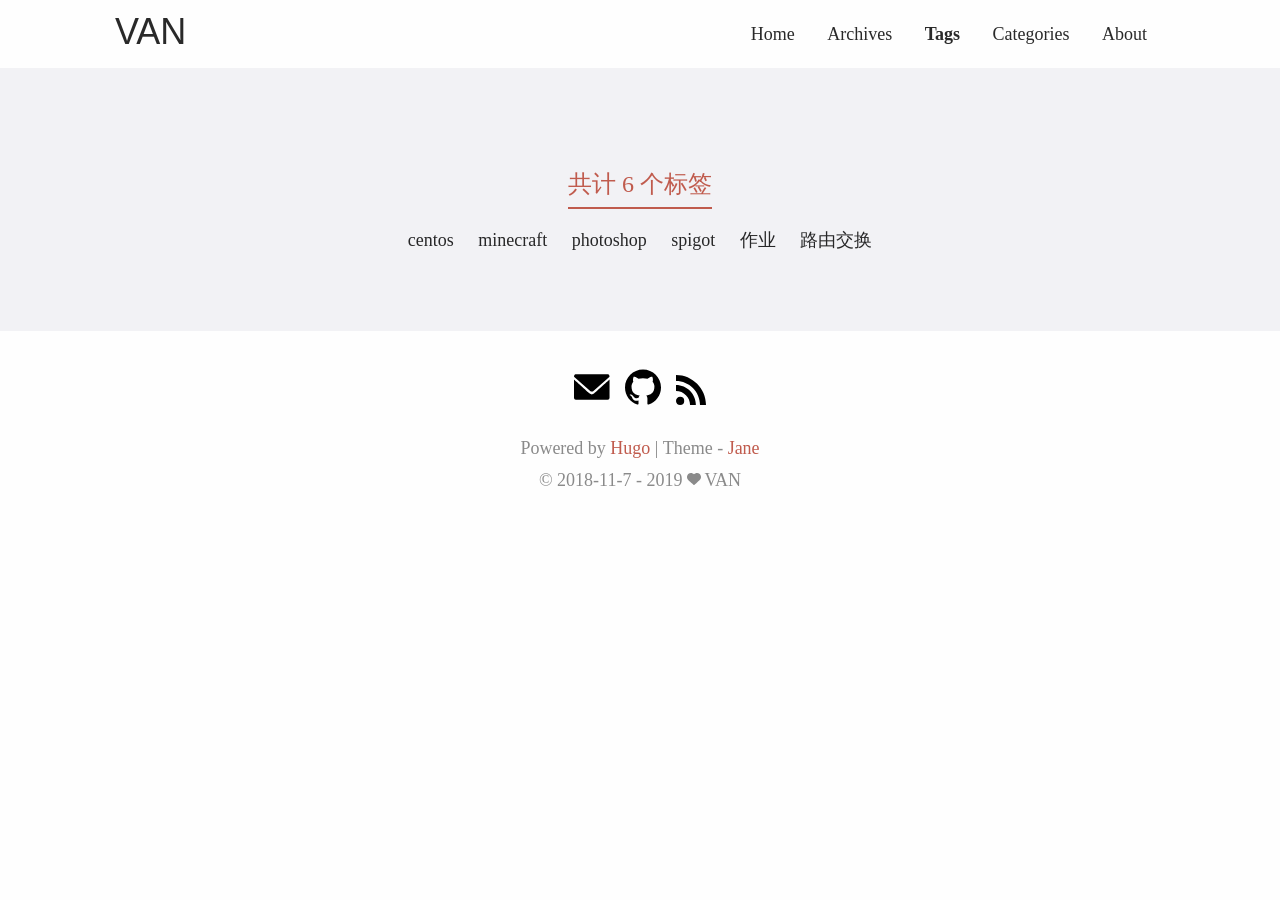
<file: tags/index.html>
<!DOCTYPE html>
<html lang="zh-cn" itemscope itemtype="http://schema.org/WebPage">
<head>
  <meta charset="utf-8">
  <meta http-equiv="X-UA-Compatible" content="IE=edge">
  <title>标签 - VAN的博客</title>
  

<meta name="renderer" content="webkit" />
<meta name="viewport" content="width=device-width, initial-scale=1, maximum-scale=1"/>

<meta name="MobileOptimized" content="width"/>
<meta name="HandheldFriendly" content="true"/>


<meta name="applicable-device" content="pc,mobile">

<meta name="theme-color" content="#f8f5ec" />
<meta name="msapplication-navbutton-color" content="#f8f5ec">
<meta name="apple-mobile-web-app-capable" content="yes">
<meta name="apple-mobile-web-app-status-bar-style" content="#f8f5ec">

<meta name="mobile-web-app-capable" content="yes">

<meta name="author" content="VAN" />
  <meta name="description" content="VAN的博客" />
  <meta name="keywords" content="Hugo, blog, VAN" />






<meta name="generator" content="Hugo 0.57.2" />


<link rel="canonical" href="https://van1999.github.io/tags/" />
<link href="%7balternate%20%7bRSS%20application/rss&#43;xml%20%20index%20alternate%20%20false%20false%20true%20false%20false%200%7d%20/tags/index.xml%20https://van1999.github.io/tags/index.xml%7d" rel="alternate" type="application/rss+xml" title="VAN的博客" />



<link rel="icon" href="/favicon.ico" />











<link rel="stylesheet" href="/sass/jane.min.af20b78e95c84de86b00a0242a4a77bd2601700e1b250edf27537d957ac0041d.css" integrity="sha256-ryC3jpXITehrAKAkKkp3vSYBcA4bJQ7fJ1N9lXrABB0=" media="screen" crossorigin="anonymous">





<meta property="og:title" content="Tags" />
<meta property="og:description" content="VAN的博客" />
<meta property="og:type" content="website" />
<meta property="og:url" content="https://van1999.github.io/tags/" />

<meta property="og:updated_time" content="2019-09-04T05:49:23+08:00" />
<meta itemprop="name" content="Tags">
<meta itemprop="description" content="VAN的博客">

<meta name="twitter:card" content="summary"/>
<meta name="twitter:title" content="Tags"/>
<meta name="twitter:description" content="VAN的博客"/>

<!--[if lte IE 9]>
  <script src="https://cdnjs.cloudflare.com/ajax/libs/classlist/1.1.20170427/classList.min.js"></script>
<![endif]-->

<!--[if lt IE 9]>
  <script src="https://cdn.jsdelivr.net/npm/html5shiv@3.7.3/dist/html5shiv.min.js"></script>
  <script src="https://cdn.jsdelivr.net/npm/respond.js@1.4.2/dest/respond.min.js"></script>
<![endif]-->




</head>
<body>
  <div id="mobile-navbar" class="mobile-navbar">
  <div class="mobile-header-logo">
    <a href="/" class="logo">VAN</a>
  </div>
  <div class="mobile-navbar-icon">
    <span></span>
    <span></span>
    <span></span>
  </div>
</div>
<nav id="mobile-menu" class="mobile-menu slideout-menu">
  <ul class="mobile-menu-list">
    <li class="mobile-menu-item">
        
          
          
            <a class="menu-item-link" href="https://van1999.github.io/">Home</a>
          
        
      </li><li class="mobile-menu-item">
        
          
          
            <a class="menu-item-link" href="https://van1999.github.io/post/">Archives</a>
          
        
      </li><li class="mobile-menu-item">
        
          
          
            <a class="menu-item-link" href="https://van1999.github.io/tags/">Tags</a>
          
        
      </li><li class="mobile-menu-item">
        
          
          
            <a class="menu-item-link" href="https://van1999.github.io/categories/">Categories</a>
          
        
      </li><li class="mobile-menu-item">
        
          
          
            <a class="menu-item-link" href="https://van1999.github.io/about/">About</a>
          
        
      </li>
    

    
  </ul>
</nav>


  
    






  <link rel="stylesheet" href="/lib/photoswipe/photoswipe.min.css" />
  <link rel="stylesheet" href="/lib/photoswipe/default-skin/default-skin.min.css" />




<div class="pswp" tabindex="-1" role="dialog" aria-hidden="true">

<div class="pswp__bg"></div>

<div class="pswp__scroll-wrap">
    
    <div class="pswp__container">
      <div class="pswp__item"></div>
      <div class="pswp__item"></div>
      <div class="pswp__item"></div>
    </div>
    
    <div class="pswp__ui pswp__ui--hidden">
    <div class="pswp__top-bar">
      
      <div class="pswp__counter"></div>
      <button class="pswp__button pswp__button--close" title="Close (Esc)"></button>
      <button class="pswp__button pswp__button--share" title="Share"></button>
      <button class="pswp__button pswp__button--fs" title="Toggle fullscreen"></button>
      <button class="pswp__button pswp__button--zoom" title="Zoom in/out"></button>
      
      
      <div class="pswp__preloader">
        <div class="pswp__preloader__icn">
          <div class="pswp__preloader__cut">
            <div class="pswp__preloader__donut"></div>
          </div>
        </div>
      </div>
    </div>
    <div class="pswp__share-modal pswp__share-modal--hidden pswp__single-tap">
      <div class="pswp__share-tooltip"></div>
    </div>
    <button class="pswp__button pswp__button--arrow--left" title="Previous (arrow left)">
    </button>
    <button class="pswp__button pswp__button--arrow--right" title="Next (arrow right)">
    </button>
    <div class="pswp__caption">
      <div class="pswp__caption__center"></div>
    </div>
    </div>
    </div>
</div>

  

  

  

  <header id="header" class="header container">
    <div class="logo-wrapper">
  <a href="/" class="logo">
    
      VAN
    
  </a>
</div>

<nav class="site-navbar">
  <ul id="menu" class="menu">
    
    
        <li class="menu-item">
        
          
          
            <a class="menu-item-link" href="https://van1999.github.io/">Home</a>
          

        

      </li>
    
        <li class="menu-item">
        
          
          
            <a class="menu-item-link" href="https://van1999.github.io/post/">Archives</a>
          

        

      </li>
    
        <li class="menu-item active">
        
          
          
            <a class="menu-item-link" href="https://van1999.github.io/tags/">Tags</a>
          

        

      </li>
    
        <li class="menu-item">
        
          
          
            <a class="menu-item-link" href="https://van1999.github.io/categories/">Categories</a>
          

        

      </li>
    
        <li class="menu-item">
        
          
          
            <a class="menu-item-link" href="https://van1999.github.io/about/">About</a>
          

        

      </li>
    

    
    

    
  </ul>
</nav>

  </header>

  <div id="mobile-panel">
    <main id="main" class="main bg-llight">
      <div class="content-wrapper">
        <div id="content" class="content container">
          
  
  
  
  

  
  
    
    
    
    
    
    
    
    
    
    <div class="tag-cloud" style="padding: 5px 15px">
      <div class="tag-cloud-title">
        共计 6 个标签
      </div>
      <div class="tag-cloud-tags">
      
        
        
        
        
        
        
        
        <a href="https://van1999.github.io/tags/centos/"
          style="font-size:1rem">centos</a>
        
      
        
        
        
        
        
        
        
        <a href="https://van1999.github.io/tags/minecraft/"
          style="font-size:1rem">minecraft</a>
        
      
        
        
        
        
        
        
        
        <a href="https://van1999.github.io/tags/photoshop/"
          style="font-size:1rem">photoshop</a>
        
      
        
        
        
        
        
        
        
        <a href="https://van1999.github.io/tags/spigot/"
          style="font-size:1rem">spigot</a>
        
      
        
        
        
        
        
        
        
        <a href="https://van1999.github.io/tags/%E4%BD%9C%E4%B8%9A/"
          style="font-size:1rem">作业</a>
        
      
        
        
        
        
        
        
        
        <a href="https://van1999.github.io/tags/%E8%B7%AF%E7%94%B1%E4%BA%A4%E6%8D%A2/"
          style="font-size:1rem">路由交换</a>
        
      
      </div>
    </div>
  
  


        </div>
      </div>
    </main>

    <footer id="footer" class="footer">
      <div class="icon-links">
  
  
    <a href="mailto:v@hero-s.club" rel="me noopener" class="iconfont"
      title="email" >
      <svg class="icon" viewBox="0 0 1451 1024" version="1.1"
  xmlns="http://www.w3.org/2000/svg" xmlns:xlink="http://www.w3.org/1999/xlink"
  width="36" height="36">
  <path d="M664.781909 681.472759 0 97.881301C0 3.997201 71.046997 0 71.046997 0L474.477909 0 961.649408 0 1361.641813 0C1361.641813 0 1432.688811 3.997201 1432.688811 97.881301L771.345323 681.472759C771.345323 681.472759 764.482731 685.154773 753.594283 688.65053L753.594283 688.664858C741.602731 693.493018 729.424896 695.068979 718.077952 694.839748 706.731093 695.068979 694.553173 693.493018 682.561621 688.664858L682.561621 688.65053C671.644501 685.140446 664.781909 681.472759 664.781909 681.472759L664.781909 681.472759ZM718.063616 811.603883C693.779541 811.016482 658.879232 802.205449 619.10784 767.734955 542.989056 701.759633 0 212.052267 0 212.052267L0 942.809523C0 942.809523 0 1024 83.726336 1024L682.532949 1024 753.579947 1024 1348.948139 1024C1432.688811 1024 1432.688811 942.809523 1432.688811 942.809523L1432.688811 212.052267C1432.688811 212.052267 893.138176 701.759633 817.019477 767.734955 777.248 802.205449 742.347691 811.03081 718.063616 811.603883L718.063616 811.603883Z"></path>
</svg>

    </a>
  
    <a href="https://github.com/van1999/" rel="me noopener" class="iconfont"
      title="github"  target="_blank"
      >
      <svg class="icon" style="" viewBox="0 0 1024 1024" version="1.1"
  xmlns="http://www.w3.org/2000/svg" xmlns:xlink="http://www.w3.org/1999/xlink"
  width="36" height="36">
  <path d="M512 12.672c-282.88 0-512 229.248-512 512 0 226.261333 146.688 418.133333 350.08 485.76 25.6 4.821333 34.986667-11.008 34.986667-24.618667 0-12.16-0.426667-44.373333-0.64-87.04-142.421333 30.890667-172.458667-68.693333-172.458667-68.693333C188.672 770.986667 155.008 755.2 155.008 755.2c-46.378667-31.744 3.584-31.104 3.584-31.104 51.413333 3.584 78.421333 52.736 78.421333 52.736 45.653333 78.293333 119.850667 55.68 149.12 42.581333 4.608-33.109333 17.792-55.68 32.426667-68.48-113.706667-12.8-233.216-56.832-233.216-253.013333 0-55.893333 19.84-101.546667 52.693333-137.386667-5.76-12.928-23.04-64.981333 4.48-135.509333 0 0 42.88-13.738667 140.8 52.48 40.96-11.392 84.48-17.024 128-17.28 43.52 0.256 87.04 5.888 128 17.28 97.28-66.218667 140.16-52.48 140.16-52.48 27.52 70.528 10.24 122.581333 5.12 135.509333 32.64 35.84 52.48 81.493333 52.48 137.386667 0 196.693333-119.68 240-233.6 252.586667 17.92 15.36 34.56 46.762667 34.56 94.72 0 68.522667-0.64 123.562667-0.64 140.202666 0 13.44 8.96 29.44 35.2 24.32C877.44 942.592 1024 750.592 1024 524.672c0-282.752-229.248-512-512-512"></path>
</svg>

    </a>


<a href="https://van1999.github.io/index.xml" rel="noopener alternate" type="application/rss&#43;xml"
    class="iconfont" title="rss" target="_blank">
    <svg class="icon" viewBox="0 0 1024 1024" version="1.1"
  xmlns="http://www.w3.org/2000/svg" xmlns:xlink="http://www.w3.org/1999/xlink"
  width="30" height="30">
  <path d="M819.157333 1024C819.157333 574.592 449.408 204.8 0 204.8V0c561.706667 0 1024 462.293333 1024 1024h-204.842667zM140.416 743.04a140.8 140.8 0 0 1 140.501333 140.586667A140.928 140.928 0 0 1 140.074667 1024C62.72 1024 0 961.109333 0 883.626667s62.933333-140.544 140.416-140.586667zM678.784 1024h-199.04c0-263.210667-216.533333-479.786667-479.744-479.786667V345.173333c372.352 0 678.784 306.517333 678.784 678.826667z"></path>
</svg>

  </a>
   
</div>

<div class="copyright">
  <span class="power-by">
    Powered by <a class="hexo-link" href="https://gohugo.io">Hugo</a>
  </span>
  <span class="division">|</span>
  <span class="theme-info">
    Theme - <a class="theme-link" href="https://github.com/xianmin/hugo-theme-jane">Jane</a>
  </span>

  <span class="copyright-year">
    &copy;
    
      2018-11-7 -
    2019
    <span class="heart">
      
      <i class="iconfont">
        <svg class="icon" viewBox="0 0 1025 1024" version="1.1"
  xmlns="http://www.w3.org/2000/svg" xmlns:xlink="http://www.w3.org/1999/xlink"
  width="14" height="14">
  <path d="M1000.1 247.9c-15.5-37.3-37.6-70.6-65.7-98.9-54.4-54.8-125.8-85-201-85-85.7 0-166 39-221.4 107.4C456.6 103 376.3 64 290.6 64c-75.1 0-146.5 30.4-201.1 85.6-28.2 28.5-50.4 61.9-65.8 99.3-16 38.8-24 79.9-23.6 122.2 0.7 91.7 40.1 177.2 108.1 234.8 3.1 2.6 6 5.1 8.9 7.8 14.9 13.4 58 52.8 112.6 102.7 93.5 85.5 209.9 191.9 257.5 234.2 7 6.1 15.8 9.5 24.9 9.5 9.2 0 18.1-3.4 24.9-9.5 34.5-30.7 105.8-95.9 181.4-165 74.2-67.8 150.9-138 195.8-178.2 69.5-57.9 109.6-144.4 109.9-237.3 0.1-42.5-8-83.6-24-122.2z"
   fill="#8a8a8a"></path>
</svg>

      </i>
    </span><span class="author">
        VAN
        
      </span></span>

  
  

  
</div>

    </footer>

    <div class="back-to-top" id="back-to-top">
      <i class="iconfont">
        
        <svg class="icon" viewBox="0 0 1024 1024" version="1.1"
  xmlns="http://www.w3.org/2000/svg" xmlns:xlink="http://www.w3.org/1999/xlink"
  width="35" height="35">
  <path d="M510.866688 227.694839 95.449397 629.218702l235.761562 0-2.057869 328.796468 362.40389 0L691.55698 628.188232l241.942331-3.089361L510.866688 227.694839zM63.840492 63.962777l894.052392 0 0 131.813095L63.840492 195.775872 63.840492 63.962777 63.840492 63.962777zM63.840492 63.962777"></path>
</svg>

      </i>
    </div>
  </div>
  
<script type="text/javascript" src="/lib/jquery/jquery-3.2.1.min.js"></script>
  <script type="text/javascript" src="/lib/slideout/slideout-1.0.1.min.js"></script>




<script type="text/javascript" src="/js/main.638251f4230630f0335d8c6748e53a96f94b72670920b60c09a56fdc8bece214.js" integrity="sha256-Y4JR9CMGMPAzXYxnSOU6lvlLcmcJILYMCaVv3Ivs4hQ=" crossorigin="anonymous"></script>












  
    <script type="text/javascript" src="/js/load-photoswipe.js"></script>
    <script type="text/javascript" src="/lib/photoswipe/photoswipe.min.js"></script>
    <script type="text/javascript" src="/lib/photoswipe/photoswipe-ui-default.min.js"></script>
  















</body>
</html>
</file>
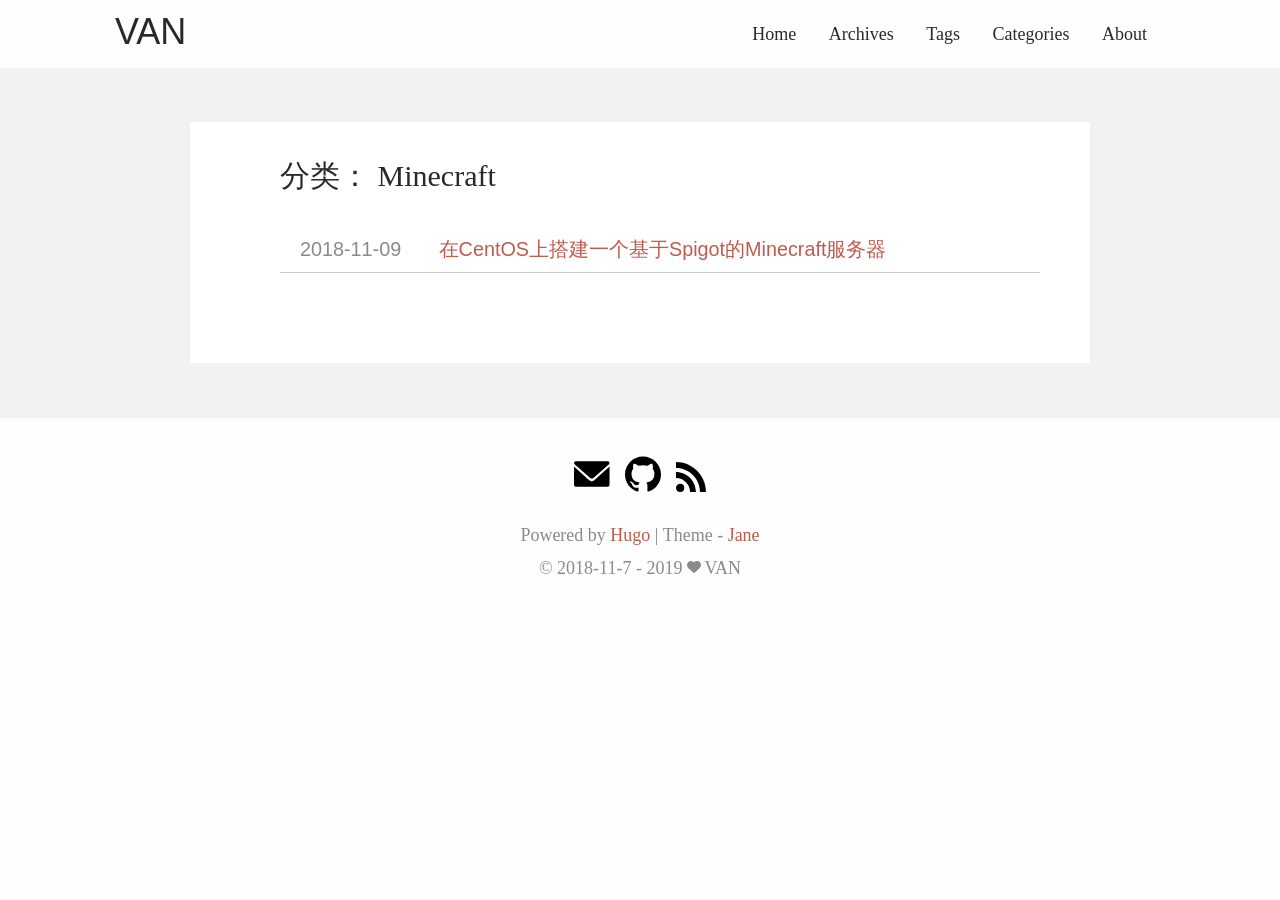
<file: categories/minecraft/index.html>
<!DOCTYPE html>
<html lang="zh-cn" itemscope itemtype="http://schema.org/WebPage">
<head>
  <meta charset="utf-8">
  <meta http-equiv="X-UA-Compatible" content="IE=edge">
  <title>Minecraft · VAN的博客</title>
  

<meta name="renderer" content="webkit" />
<meta name="viewport" content="width=device-width, initial-scale=1, maximum-scale=1"/>

<meta name="MobileOptimized" content="width"/>
<meta name="HandheldFriendly" content="true"/>


<meta name="applicable-device" content="pc,mobile">

<meta name="theme-color" content="#f8f5ec" />
<meta name="msapplication-navbutton-color" content="#f8f5ec">
<meta name="apple-mobile-web-app-capable" content="yes">
<meta name="apple-mobile-web-app-status-bar-style" content="#f8f5ec">

<meta name="mobile-web-app-capable" content="yes">

<meta name="author" content="VAN" />
  <meta name="description" content="VAN的博客" />
  <meta name="keywords" content="Hugo, blog, VAN" />






<meta name="generator" content="Hugo 0.57.2" />


<link rel="canonical" href="https://van1999.github.io/categories/minecraft/" />
<link href="%7balternate%20%7bRSS%20application/rss&#43;xml%20%20index%20alternate%20%20false%20false%20true%20false%20false%200%7d%20/categories/minecraft/index.xml%20https://van1999.github.io/categories/minecraft/index.xml%7d" rel="alternate" type="application/rss+xml" title="VAN的博客" />



<link rel="icon" href="/favicon.ico" />











<link rel="stylesheet" href="/sass/jane.min.af20b78e95c84de86b00a0242a4a77bd2601700e1b250edf27537d957ac0041d.css" integrity="sha256-ryC3jpXITehrAKAkKkp3vSYBcA4bJQ7fJ1N9lXrABB0=" media="screen" crossorigin="anonymous">





<meta property="og:title" content="Minecraft" />
<meta property="og:description" content="VAN的博客" />
<meta property="og:type" content="website" />
<meta property="og:url" content="https://van1999.github.io/categories/minecraft/" />

<meta property="og:updated_time" content="2018-11-09T01:08:15+08:00" />
<meta itemprop="name" content="Minecraft">
<meta itemprop="description" content="VAN的博客">

<meta name="twitter:card" content="summary"/>
<meta name="twitter:title" content="Minecraft"/>
<meta name="twitter:description" content="VAN的博客"/>

<!--[if lte IE 9]>
  <script src="https://cdnjs.cloudflare.com/ajax/libs/classlist/1.1.20170427/classList.min.js"></script>
<![endif]-->

<!--[if lt IE 9]>
  <script src="https://cdn.jsdelivr.net/npm/html5shiv@3.7.3/dist/html5shiv.min.js"></script>
  <script src="https://cdn.jsdelivr.net/npm/respond.js@1.4.2/dest/respond.min.js"></script>
<![endif]-->




</head>
<body>
  <div id="mobile-navbar" class="mobile-navbar">
  <div class="mobile-header-logo">
    <a href="/" class="logo">VAN</a>
  </div>
  <div class="mobile-navbar-icon">
    <span></span>
    <span></span>
    <span></span>
  </div>
</div>
<nav id="mobile-menu" class="mobile-menu slideout-menu">
  <ul class="mobile-menu-list">
    <li class="mobile-menu-item">
        
          
          
            <a class="menu-item-link" href="https://van1999.github.io/">Home</a>
          
        
      </li><li class="mobile-menu-item">
        
          
          
            <a class="menu-item-link" href="https://van1999.github.io/post/">Archives</a>
          
        
      </li><li class="mobile-menu-item">
        
          
          
            <a class="menu-item-link" href="https://van1999.github.io/tags/">Tags</a>
          
        
      </li><li class="mobile-menu-item">
        
          
          
            <a class="menu-item-link" href="https://van1999.github.io/categories/">Categories</a>
          
        
      </li><li class="mobile-menu-item">
        
          
          
            <a class="menu-item-link" href="https://van1999.github.io/about/">About</a>
          
        
      </li>
    

    
  </ul>
</nav>


  
    






  <link rel="stylesheet" href="/lib/photoswipe/photoswipe.min.css" />
  <link rel="stylesheet" href="/lib/photoswipe/default-skin/default-skin.min.css" />




<div class="pswp" tabindex="-1" role="dialog" aria-hidden="true">

<div class="pswp__bg"></div>

<div class="pswp__scroll-wrap">
    
    <div class="pswp__container">
      <div class="pswp__item"></div>
      <div class="pswp__item"></div>
      <div class="pswp__item"></div>
    </div>
    
    <div class="pswp__ui pswp__ui--hidden">
    <div class="pswp__top-bar">
      
      <div class="pswp__counter"></div>
      <button class="pswp__button pswp__button--close" title="Close (Esc)"></button>
      <button class="pswp__button pswp__button--share" title="Share"></button>
      <button class="pswp__button pswp__button--fs" title="Toggle fullscreen"></button>
      <button class="pswp__button pswp__button--zoom" title="Zoom in/out"></button>
      
      
      <div class="pswp__preloader">
        <div class="pswp__preloader__icn">
          <div class="pswp__preloader__cut">
            <div class="pswp__preloader__donut"></div>
          </div>
        </div>
      </div>
    </div>
    <div class="pswp__share-modal pswp__share-modal--hidden pswp__single-tap">
      <div class="pswp__share-tooltip"></div>
    </div>
    <button class="pswp__button pswp__button--arrow--left" title="Previous (arrow left)">
    </button>
    <button class="pswp__button pswp__button--arrow--right" title="Next (arrow right)">
    </button>
    <div class="pswp__caption">
      <div class="pswp__caption__center"></div>
    </div>
    </div>
    </div>
</div>

  

  

  

  <header id="header" class="header container">
    <div class="logo-wrapper">
  <a href="/" class="logo">
    
      VAN
    
  </a>
</div>

<nav class="site-navbar">
  <ul id="menu" class="menu">
    
    
        <li class="menu-item">
        
          
          
            <a class="menu-item-link" href="https://van1999.github.io/">Home</a>
          

        

      </li>
    
        <li class="menu-item">
        
          
          
            <a class="menu-item-link" href="https://van1999.github.io/post/">Archives</a>
          

        

      </li>
    
        <li class="menu-item">
        
          
          
            <a class="menu-item-link" href="https://van1999.github.io/tags/">Tags</a>
          

        

      </li>
    
        <li class="menu-item">
        
          
          
            <a class="menu-item-link" href="https://van1999.github.io/categories/">Categories</a>
          

        

      </li>
    
        <li class="menu-item">
        
          
          
            <a class="menu-item-link" href="https://van1999.github.io/about/">About</a>
          

        

      </li>
    

    
    

    
  </ul>
</nav>

  </header>

  <div id="mobile-panel">
    <main id="main" class="main bg-llight">
      <div class="content-wrapper">
        <div id="content" class="content container">
          

<section id="archive" class="archive">
  
    
      <div class="archive-title category">
        <h2 class="archive-name">分类： Minecraft</h2>
      </div>
    
  

  
    <div class="archive-post">
      <time datetime="2018-11-09" class="archive-post-time">
        2018-11-09
      </time>
      <span class="archive-post-title">
        <a href="/post/minecraft/buildspigot/" class="archive-post-link">
          在CentOS上搭建一个基于Spigot的Minecraft服务器
        </a>
      </span>
    </div>
  
</section>






  
  
  

  
  

  
  

  
  

  
  





        </div>
      </div>
    </main>

    <footer id="footer" class="footer">
      <div class="icon-links">
  
  
    <a href="mailto:v@hero-s.club" rel="me noopener" class="iconfont"
      title="email" >
      <svg class="icon" viewBox="0 0 1451 1024" version="1.1"
  xmlns="http://www.w3.org/2000/svg" xmlns:xlink="http://www.w3.org/1999/xlink"
  width="36" height="36">
  <path d="M664.781909 681.472759 0 97.881301C0 3.997201 71.046997 0 71.046997 0L474.477909 0 961.649408 0 1361.641813 0C1361.641813 0 1432.688811 3.997201 1432.688811 97.881301L771.345323 681.472759C771.345323 681.472759 764.482731 685.154773 753.594283 688.65053L753.594283 688.664858C741.602731 693.493018 729.424896 695.068979 718.077952 694.839748 706.731093 695.068979 694.553173 693.493018 682.561621 688.664858L682.561621 688.65053C671.644501 685.140446 664.781909 681.472759 664.781909 681.472759L664.781909 681.472759ZM718.063616 811.603883C693.779541 811.016482 658.879232 802.205449 619.10784 767.734955 542.989056 701.759633 0 212.052267 0 212.052267L0 942.809523C0 942.809523 0 1024 83.726336 1024L682.532949 1024 753.579947 1024 1348.948139 1024C1432.688811 1024 1432.688811 942.809523 1432.688811 942.809523L1432.688811 212.052267C1432.688811 212.052267 893.138176 701.759633 817.019477 767.734955 777.248 802.205449 742.347691 811.03081 718.063616 811.603883L718.063616 811.603883Z"></path>
</svg>

    </a>
  
    <a href="https://github.com/van1999/" rel="me noopener" class="iconfont"
      title="github"  target="_blank"
      >
      <svg class="icon" style="" viewBox="0 0 1024 1024" version="1.1"
  xmlns="http://www.w3.org/2000/svg" xmlns:xlink="http://www.w3.org/1999/xlink"
  width="36" height="36">
  <path d="M512 12.672c-282.88 0-512 229.248-512 512 0 226.261333 146.688 418.133333 350.08 485.76 25.6 4.821333 34.986667-11.008 34.986667-24.618667 0-12.16-0.426667-44.373333-0.64-87.04-142.421333 30.890667-172.458667-68.693333-172.458667-68.693333C188.672 770.986667 155.008 755.2 155.008 755.2c-46.378667-31.744 3.584-31.104 3.584-31.104 51.413333 3.584 78.421333 52.736 78.421333 52.736 45.653333 78.293333 119.850667 55.68 149.12 42.581333 4.608-33.109333 17.792-55.68 32.426667-68.48-113.706667-12.8-233.216-56.832-233.216-253.013333 0-55.893333 19.84-101.546667 52.693333-137.386667-5.76-12.928-23.04-64.981333 4.48-135.509333 0 0 42.88-13.738667 140.8 52.48 40.96-11.392 84.48-17.024 128-17.28 43.52 0.256 87.04 5.888 128 17.28 97.28-66.218667 140.16-52.48 140.16-52.48 27.52 70.528 10.24 122.581333 5.12 135.509333 32.64 35.84 52.48 81.493333 52.48 137.386667 0 196.693333-119.68 240-233.6 252.586667 17.92 15.36 34.56 46.762667 34.56 94.72 0 68.522667-0.64 123.562667-0.64 140.202666 0 13.44 8.96 29.44 35.2 24.32C877.44 942.592 1024 750.592 1024 524.672c0-282.752-229.248-512-512-512"></path>
</svg>

    </a>


<a href="https://van1999.github.io/index.xml" rel="noopener alternate" type="application/rss&#43;xml"
    class="iconfont" title="rss" target="_blank">
    <svg class="icon" viewBox="0 0 1024 1024" version="1.1"
  xmlns="http://www.w3.org/2000/svg" xmlns:xlink="http://www.w3.org/1999/xlink"
  width="30" height="30">
  <path d="M819.157333 1024C819.157333 574.592 449.408 204.8 0 204.8V0c561.706667 0 1024 462.293333 1024 1024h-204.842667zM140.416 743.04a140.8 140.8 0 0 1 140.501333 140.586667A140.928 140.928 0 0 1 140.074667 1024C62.72 1024 0 961.109333 0 883.626667s62.933333-140.544 140.416-140.586667zM678.784 1024h-199.04c0-263.210667-216.533333-479.786667-479.744-479.786667V345.173333c372.352 0 678.784 306.517333 678.784 678.826667z"></path>
</svg>

  </a>
   
</div>

<div class="copyright">
  <span class="power-by">
    Powered by <a class="hexo-link" href="https://gohugo.io">Hugo</a>
  </span>
  <span class="division">|</span>
  <span class="theme-info">
    Theme - <a class="theme-link" href="https://github.com/xianmin/hugo-theme-jane">Jane</a>
  </span>

  <span class="copyright-year">
    &copy;
    
      2018-11-7 -
    2019
    <span class="heart">
      
      <i class="iconfont">
        <svg class="icon" viewBox="0 0 1025 1024" version="1.1"
  xmlns="http://www.w3.org/2000/svg" xmlns:xlink="http://www.w3.org/1999/xlink"
  width="14" height="14">
  <path d="M1000.1 247.9c-15.5-37.3-37.6-70.6-65.7-98.9-54.4-54.8-125.8-85-201-85-85.7 0-166 39-221.4 107.4C456.6 103 376.3 64 290.6 64c-75.1 0-146.5 30.4-201.1 85.6-28.2 28.5-50.4 61.9-65.8 99.3-16 38.8-24 79.9-23.6 122.2 0.7 91.7 40.1 177.2 108.1 234.8 3.1 2.6 6 5.1 8.9 7.8 14.9 13.4 58 52.8 112.6 102.7 93.5 85.5 209.9 191.9 257.5 234.2 7 6.1 15.8 9.5 24.9 9.5 9.2 0 18.1-3.4 24.9-9.5 34.5-30.7 105.8-95.9 181.4-165 74.2-67.8 150.9-138 195.8-178.2 69.5-57.9 109.6-144.4 109.9-237.3 0.1-42.5-8-83.6-24-122.2z"
   fill="#8a8a8a"></path>
</svg>

      </i>
    </span><span class="author">
        VAN
        
      </span></span>

  
  

  
</div>

    </footer>

    <div class="back-to-top" id="back-to-top">
      <i class="iconfont">
        
        <svg class="icon" viewBox="0 0 1024 1024" version="1.1"
  xmlns="http://www.w3.org/2000/svg" xmlns:xlink="http://www.w3.org/1999/xlink"
  width="35" height="35">
  <path d="M510.866688 227.694839 95.449397 629.218702l235.761562 0-2.057869 328.796468 362.40389 0L691.55698 628.188232l241.942331-3.089361L510.866688 227.694839zM63.840492 63.962777l894.052392 0 0 131.813095L63.840492 195.775872 63.840492 63.962777 63.840492 63.962777zM63.840492 63.962777"></path>
</svg>

      </i>
    </div>
  </div>
  
<script type="text/javascript" src="/lib/jquery/jquery-3.2.1.min.js"></script>
  <script type="text/javascript" src="/lib/slideout/slideout-1.0.1.min.js"></script>




<script type="text/javascript" src="/js/main.638251f4230630f0335d8c6748e53a96f94b72670920b60c09a56fdc8bece214.js" integrity="sha256-Y4JR9CMGMPAzXYxnSOU6lvlLcmcJILYMCaVv3Ivs4hQ=" crossorigin="anonymous"></script>












  
    <script type="text/javascript" src="/js/load-photoswipe.js"></script>
    <script type="text/javascript" src="/lib/photoswipe/photoswipe.min.js"></script>
    <script type="text/javascript" src="/lib/photoswipe/photoswipe-ui-default.min.js"></script>
  















</body>
</html>
</file>
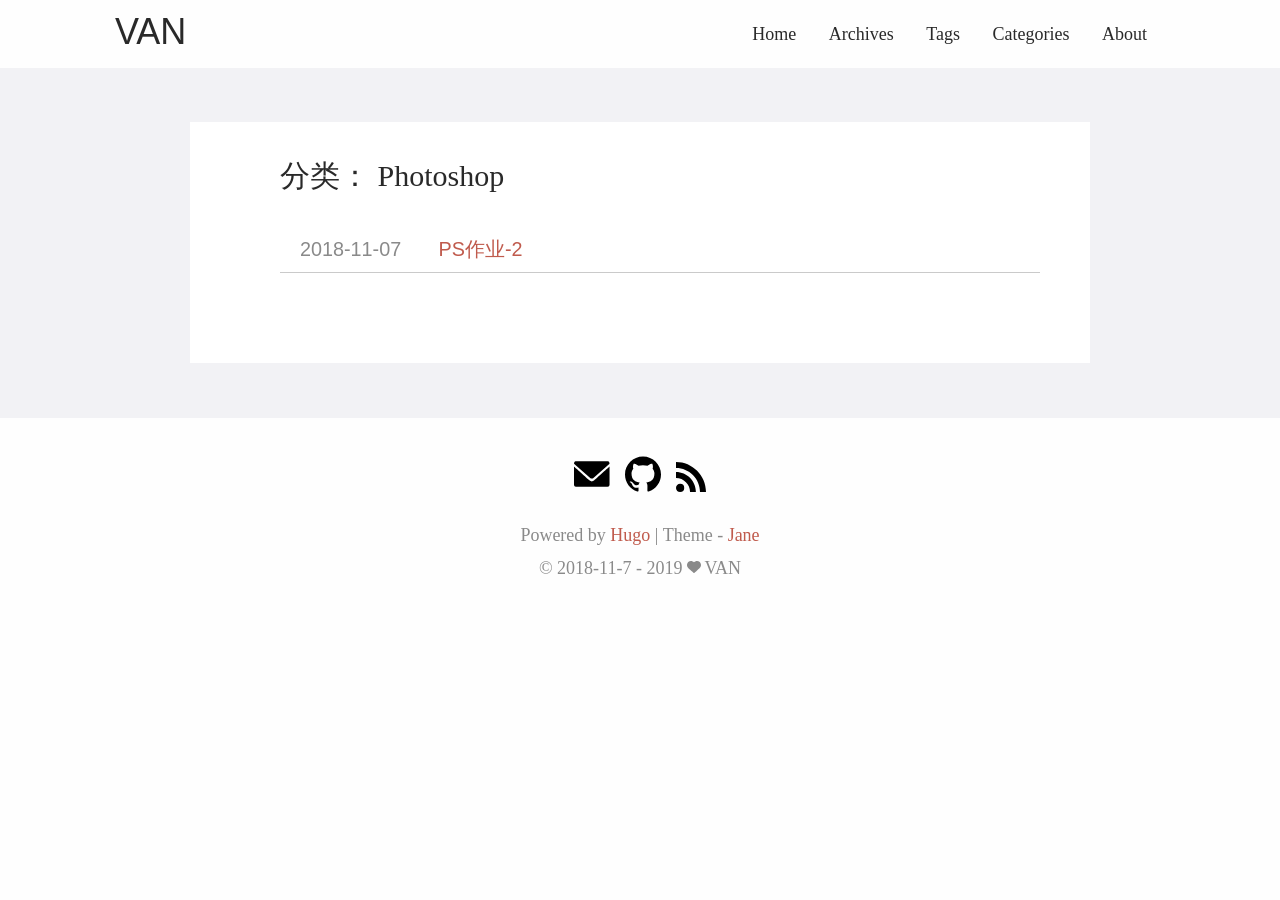
<file: categories/photoshop/index.html>
<!DOCTYPE html>
<html lang="zh-cn" itemscope itemtype="http://schema.org/WebPage">
<head>
  <meta charset="utf-8">
  <meta http-equiv="X-UA-Compatible" content="IE=edge">
  <title>Photoshop · VAN的博客</title>
  

<meta name="renderer" content="webkit" />
<meta name="viewport" content="width=device-width, initial-scale=1, maximum-scale=1"/>

<meta name="MobileOptimized" content="width"/>
<meta name="HandheldFriendly" content="true"/>


<meta name="applicable-device" content="pc,mobile">

<meta name="theme-color" content="#f8f5ec" />
<meta name="msapplication-navbutton-color" content="#f8f5ec">
<meta name="apple-mobile-web-app-capable" content="yes">
<meta name="apple-mobile-web-app-status-bar-style" content="#f8f5ec">

<meta name="mobile-web-app-capable" content="yes">

<meta name="author" content="VAN" />
  <meta name="description" content="VAN的博客" />
  <meta name="keywords" content="Hugo, blog, VAN" />






<meta name="generator" content="Hugo 0.57.2" />


<link rel="canonical" href="https://van1999.github.io/categories/photoshop/" />
<link href="%7balternate%20%7bRSS%20application/rss&#43;xml%20%20index%20alternate%20%20false%20false%20true%20false%20false%200%7d%20/categories/photoshop/index.xml%20https://van1999.github.io/categories/photoshop/index.xml%7d" rel="alternate" type="application/rss+xml" title="VAN的博客" />



<link rel="icon" href="/favicon.ico" />











<link rel="stylesheet" href="/sass/jane.min.af20b78e95c84de86b00a0242a4a77bd2601700e1b250edf27537d957ac0041d.css" integrity="sha256-ryC3jpXITehrAKAkKkp3vSYBcA4bJQ7fJ1N9lXrABB0=" media="screen" crossorigin="anonymous">





<meta property="og:title" content="Photoshop" />
<meta property="og:description" content="VAN的博客" />
<meta property="og:type" content="website" />
<meta property="og:url" content="https://van1999.github.io/categories/photoshop/" />

<meta property="og:updated_time" content="2018-11-07T17:23:18+08:00" />
<meta itemprop="name" content="Photoshop">
<meta itemprop="description" content="VAN的博客">

<meta name="twitter:card" content="summary"/>
<meta name="twitter:title" content="Photoshop"/>
<meta name="twitter:description" content="VAN的博客"/>

<!--[if lte IE 9]>
  <script src="https://cdnjs.cloudflare.com/ajax/libs/classlist/1.1.20170427/classList.min.js"></script>
<![endif]-->

<!--[if lt IE 9]>
  <script src="https://cdn.jsdelivr.net/npm/html5shiv@3.7.3/dist/html5shiv.min.js"></script>
  <script src="https://cdn.jsdelivr.net/npm/respond.js@1.4.2/dest/respond.min.js"></script>
<![endif]-->




</head>
<body>
  <div id="mobile-navbar" class="mobile-navbar">
  <div class="mobile-header-logo">
    <a href="/" class="logo">VAN</a>
  </div>
  <div class="mobile-navbar-icon">
    <span></span>
    <span></span>
    <span></span>
  </div>
</div>
<nav id="mobile-menu" class="mobile-menu slideout-menu">
  <ul class="mobile-menu-list">
    <li class="mobile-menu-item">
        
          
          
            <a class="menu-item-link" href="https://van1999.github.io/">Home</a>
          
        
      </li><li class="mobile-menu-item">
        
          
          
            <a class="menu-item-link" href="https://van1999.github.io/post/">Archives</a>
          
        
      </li><li class="mobile-menu-item">
        
          
          
            <a class="menu-item-link" href="https://van1999.github.io/tags/">Tags</a>
          
        
      </li><li class="mobile-menu-item">
        
          
          
            <a class="menu-item-link" href="https://van1999.github.io/categories/">Categories</a>
          
        
      </li><li class="mobile-menu-item">
        
          
          
            <a class="menu-item-link" href="https://van1999.github.io/about/">About</a>
          
        
      </li>
    

    
  </ul>
</nav>


  
    






  <link rel="stylesheet" href="/lib/photoswipe/photoswipe.min.css" />
  <link rel="stylesheet" href="/lib/photoswipe/default-skin/default-skin.min.css" />




<div class="pswp" tabindex="-1" role="dialog" aria-hidden="true">

<div class="pswp__bg"></div>

<div class="pswp__scroll-wrap">
    
    <div class="pswp__container">
      <div class="pswp__item"></div>
      <div class="pswp__item"></div>
      <div class="pswp__item"></div>
    </div>
    
    <div class="pswp__ui pswp__ui--hidden">
    <div class="pswp__top-bar">
      
      <div class="pswp__counter"></div>
      <button class="pswp__button pswp__button--close" title="Close (Esc)"></button>
      <button class="pswp__button pswp__button--share" title="Share"></button>
      <button class="pswp__button pswp__button--fs" title="Toggle fullscreen"></button>
      <button class="pswp__button pswp__button--zoom" title="Zoom in/out"></button>
      
      
      <div class="pswp__preloader">
        <div class="pswp__preloader__icn">
          <div class="pswp__preloader__cut">
            <div class="pswp__preloader__donut"></div>
          </div>
        </div>
      </div>
    </div>
    <div class="pswp__share-modal pswp__share-modal--hidden pswp__single-tap">
      <div class="pswp__share-tooltip"></div>
    </div>
    <button class="pswp__button pswp__button--arrow--left" title="Previous (arrow left)">
    </button>
    <button class="pswp__button pswp__button--arrow--right" title="Next (arrow right)">
    </button>
    <div class="pswp__caption">
      <div class="pswp__caption__center"></div>
    </div>
    </div>
    </div>
</div>

  

  

  

  <header id="header" class="header container">
    <div class="logo-wrapper">
  <a href="/" class="logo">
    
      VAN
    
  </a>
</div>

<nav class="site-navbar">
  <ul id="menu" class="menu">
    
    
        <li class="menu-item">
        
          
          
            <a class="menu-item-link" href="https://van1999.github.io/">Home</a>
          

        

      </li>
    
        <li class="menu-item">
        
          
          
            <a class="menu-item-link" href="https://van1999.github.io/post/">Archives</a>
          

        

      </li>
    
        <li class="menu-item">
        
          
          
            <a class="menu-item-link" href="https://van1999.github.io/tags/">Tags</a>
          

        

      </li>
    
        <li class="menu-item">
        
          
          
            <a class="menu-item-link" href="https://van1999.github.io/categories/">Categories</a>
          

        

      </li>
    
        <li class="menu-item">
        
          
          
            <a class="menu-item-link" href="https://van1999.github.io/about/">About</a>
          

        

      </li>
    

    
    

    
  </ul>
</nav>

  </header>

  <div id="mobile-panel">
    <main id="main" class="main bg-llight">
      <div class="content-wrapper">
        <div id="content" class="content container">
          

<section id="archive" class="archive">
  
    
      <div class="archive-title category">
        <h2 class="archive-name">分类： Photoshop</h2>
      </div>
    
  

  
    <div class="archive-post">
      <time datetime="2018-11-07" class="archive-post-time">
        2018-11-07
      </time>
      <span class="archive-post-title">
        <a href="/post/homework/ps-2/" class="archive-post-link">
          PS作业-2
        </a>
      </span>
    </div>
  
</section>






  
  
  

  
  

  
  

  
  

  
  





        </div>
      </div>
    </main>

    <footer id="footer" class="footer">
      <div class="icon-links">
  
  
    <a href="mailto:v@hero-s.club" rel="me noopener" class="iconfont"
      title="email" >
      <svg class="icon" viewBox="0 0 1451 1024" version="1.1"
  xmlns="http://www.w3.org/2000/svg" xmlns:xlink="http://www.w3.org/1999/xlink"
  width="36" height="36">
  <path d="M664.781909 681.472759 0 97.881301C0 3.997201 71.046997 0 71.046997 0L474.477909 0 961.649408 0 1361.641813 0C1361.641813 0 1432.688811 3.997201 1432.688811 97.881301L771.345323 681.472759C771.345323 681.472759 764.482731 685.154773 753.594283 688.65053L753.594283 688.664858C741.602731 693.493018 729.424896 695.068979 718.077952 694.839748 706.731093 695.068979 694.553173 693.493018 682.561621 688.664858L682.561621 688.65053C671.644501 685.140446 664.781909 681.472759 664.781909 681.472759L664.781909 681.472759ZM718.063616 811.603883C693.779541 811.016482 658.879232 802.205449 619.10784 767.734955 542.989056 701.759633 0 212.052267 0 212.052267L0 942.809523C0 942.809523 0 1024 83.726336 1024L682.532949 1024 753.579947 1024 1348.948139 1024C1432.688811 1024 1432.688811 942.809523 1432.688811 942.809523L1432.688811 212.052267C1432.688811 212.052267 893.138176 701.759633 817.019477 767.734955 777.248 802.205449 742.347691 811.03081 718.063616 811.603883L718.063616 811.603883Z"></path>
</svg>

    </a>
  
    <a href="https://github.com/van1999/" rel="me noopener" class="iconfont"
      title="github"  target="_blank"
      >
      <svg class="icon" style="" viewBox="0 0 1024 1024" version="1.1"
  xmlns="http://www.w3.org/2000/svg" xmlns:xlink="http://www.w3.org/1999/xlink"
  width="36" height="36">
  <path d="M512 12.672c-282.88 0-512 229.248-512 512 0 226.261333 146.688 418.133333 350.08 485.76 25.6 4.821333 34.986667-11.008 34.986667-24.618667 0-12.16-0.426667-44.373333-0.64-87.04-142.421333 30.890667-172.458667-68.693333-172.458667-68.693333C188.672 770.986667 155.008 755.2 155.008 755.2c-46.378667-31.744 3.584-31.104 3.584-31.104 51.413333 3.584 78.421333 52.736 78.421333 52.736 45.653333 78.293333 119.850667 55.68 149.12 42.581333 4.608-33.109333 17.792-55.68 32.426667-68.48-113.706667-12.8-233.216-56.832-233.216-253.013333 0-55.893333 19.84-101.546667 52.693333-137.386667-5.76-12.928-23.04-64.981333 4.48-135.509333 0 0 42.88-13.738667 140.8 52.48 40.96-11.392 84.48-17.024 128-17.28 43.52 0.256 87.04 5.888 128 17.28 97.28-66.218667 140.16-52.48 140.16-52.48 27.52 70.528 10.24 122.581333 5.12 135.509333 32.64 35.84 52.48 81.493333 52.48 137.386667 0 196.693333-119.68 240-233.6 252.586667 17.92 15.36 34.56 46.762667 34.56 94.72 0 68.522667-0.64 123.562667-0.64 140.202666 0 13.44 8.96 29.44 35.2 24.32C877.44 942.592 1024 750.592 1024 524.672c0-282.752-229.248-512-512-512"></path>
</svg>

    </a>


<a href="https://van1999.github.io/index.xml" rel="noopener alternate" type="application/rss&#43;xml"
    class="iconfont" title="rss" target="_blank">
    <svg class="icon" viewBox="0 0 1024 1024" version="1.1"
  xmlns="http://www.w3.org/2000/svg" xmlns:xlink="http://www.w3.org/1999/xlink"
  width="30" height="30">
  <path d="M819.157333 1024C819.157333 574.592 449.408 204.8 0 204.8V0c561.706667 0 1024 462.293333 1024 1024h-204.842667zM140.416 743.04a140.8 140.8 0 0 1 140.501333 140.586667A140.928 140.928 0 0 1 140.074667 1024C62.72 1024 0 961.109333 0 883.626667s62.933333-140.544 140.416-140.586667zM678.784 1024h-199.04c0-263.210667-216.533333-479.786667-479.744-479.786667V345.173333c372.352 0 678.784 306.517333 678.784 678.826667z"></path>
</svg>

  </a>
   
</div>

<div class="copyright">
  <span class="power-by">
    Powered by <a class="hexo-link" href="https://gohugo.io">Hugo</a>
  </span>
  <span class="division">|</span>
  <span class="theme-info">
    Theme - <a class="theme-link" href="https://github.com/xianmin/hugo-theme-jane">Jane</a>
  </span>

  <span class="copyright-year">
    &copy;
    
      2018-11-7 -
    2019
    <span class="heart">
      
      <i class="iconfont">
        <svg class="icon" viewBox="0 0 1025 1024" version="1.1"
  xmlns="http://www.w3.org/2000/svg" xmlns:xlink="http://www.w3.org/1999/xlink"
  width="14" height="14">
  <path d="M1000.1 247.9c-15.5-37.3-37.6-70.6-65.7-98.9-54.4-54.8-125.8-85-201-85-85.7 0-166 39-221.4 107.4C456.6 103 376.3 64 290.6 64c-75.1 0-146.5 30.4-201.1 85.6-28.2 28.5-50.4 61.9-65.8 99.3-16 38.8-24 79.9-23.6 122.2 0.7 91.7 40.1 177.2 108.1 234.8 3.1 2.6 6 5.1 8.9 7.8 14.9 13.4 58 52.8 112.6 102.7 93.5 85.5 209.9 191.9 257.5 234.2 7 6.1 15.8 9.5 24.9 9.5 9.2 0 18.1-3.4 24.9-9.5 34.5-30.7 105.8-95.9 181.4-165 74.2-67.8 150.9-138 195.8-178.2 69.5-57.9 109.6-144.4 109.9-237.3 0.1-42.5-8-83.6-24-122.2z"
   fill="#8a8a8a"></path>
</svg>

      </i>
    </span><span class="author">
        VAN
        
      </span></span>

  
  

  
</div>

    </footer>

    <div class="back-to-top" id="back-to-top">
      <i class="iconfont">
        
        <svg class="icon" viewBox="0 0 1024 1024" version="1.1"
  xmlns="http://www.w3.org/2000/svg" xmlns:xlink="http://www.w3.org/1999/xlink"
  width="35" height="35">
  <path d="M510.866688 227.694839 95.449397 629.218702l235.761562 0-2.057869 328.796468 362.40389 0L691.55698 628.188232l241.942331-3.089361L510.866688 227.694839zM63.840492 63.962777l894.052392 0 0 131.813095L63.840492 195.775872 63.840492 63.962777 63.840492 63.962777zM63.840492 63.962777"></path>
</svg>

      </i>
    </div>
  </div>
  
<script type="text/javascript" src="/lib/jquery/jquery-3.2.1.min.js"></script>
  <script type="text/javascript" src="/lib/slideout/slideout-1.0.1.min.js"></script>




<script type="text/javascript" src="/js/main.638251f4230630f0335d8c6748e53a96f94b72670920b60c09a56fdc8bece214.js" integrity="sha256-Y4JR9CMGMPAzXYxnSOU6lvlLcmcJILYMCaVv3Ivs4hQ=" crossorigin="anonymous"></script>












  
    <script type="text/javascript" src="/js/load-photoswipe.js"></script>
    <script type="text/javascript" src="/lib/photoswipe/photoswipe.min.js"></script>
    <script type="text/javascript" src="/lib/photoswipe/photoswipe-ui-default.min.js"></script>
  















</body>
</html>
</file>
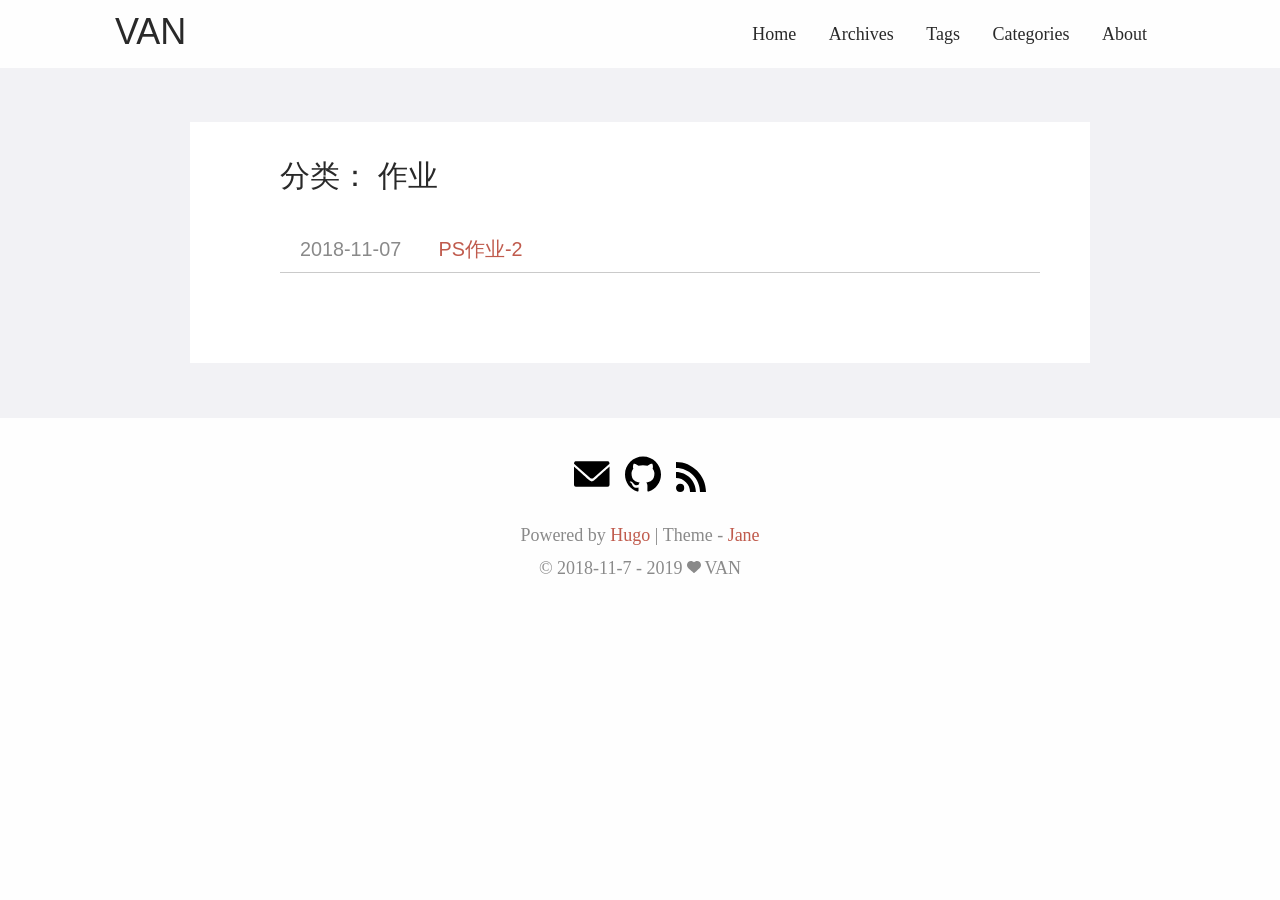
<file: categories/作业/index.html>
<!DOCTYPE html>
<html lang="zh-cn" itemscope itemtype="http://schema.org/WebPage">
<head>
  <meta charset="utf-8">
  <meta http-equiv="X-UA-Compatible" content="IE=edge">
  <title>作业 · VAN的博客</title>
  

<meta name="renderer" content="webkit" />
<meta name="viewport" content="width=device-width, initial-scale=1, maximum-scale=1"/>

<meta name="MobileOptimized" content="width"/>
<meta name="HandheldFriendly" content="true"/>


<meta name="applicable-device" content="pc,mobile">

<meta name="theme-color" content="#f8f5ec" />
<meta name="msapplication-navbutton-color" content="#f8f5ec">
<meta name="apple-mobile-web-app-capable" content="yes">
<meta name="apple-mobile-web-app-status-bar-style" content="#f8f5ec">

<meta name="mobile-web-app-capable" content="yes">

<meta name="author" content="VAN" />
  <meta name="description" content="VAN的博客" />
  <meta name="keywords" content="Hugo, blog, VAN" />






<meta name="generator" content="Hugo 0.57.2" />


<link rel="canonical" href="https://van1999.github.io/categories/%E4%BD%9C%E4%B8%9A/" />
<link href="%7balternate%20%7bRSS%20application/rss&#43;xml%20%20index%20alternate%20%20false%20false%20true%20false%20false%200%7d%20/categories/%E4%BD%9C%E4%B8%9A/index.xml%20https://van1999.github.io/categories/%E4%BD%9C%E4%B8%9A/index.xml%7d" rel="alternate" type="application/rss+xml" title="VAN的博客" />



<link rel="icon" href="/favicon.ico" />











<link rel="stylesheet" href="/sass/jane.min.af20b78e95c84de86b00a0242a4a77bd2601700e1b250edf27537d957ac0041d.css" integrity="sha256-ryC3jpXITehrAKAkKkp3vSYBcA4bJQ7fJ1N9lXrABB0=" media="screen" crossorigin="anonymous">





<meta property="og:title" content="作业" />
<meta property="og:description" content="VAN的博客" />
<meta property="og:type" content="website" />
<meta property="og:url" content="https://van1999.github.io/categories/%E4%BD%9C%E4%B8%9A/" />

<meta property="og:updated_time" content="2018-11-07T17:23:18+08:00" />
<meta itemprop="name" content="作业">
<meta itemprop="description" content="VAN的博客">

<meta name="twitter:card" content="summary"/>
<meta name="twitter:title" content="作业"/>
<meta name="twitter:description" content="VAN的博客"/>

<!--[if lte IE 9]>
  <script src="https://cdnjs.cloudflare.com/ajax/libs/classlist/1.1.20170427/classList.min.js"></script>
<![endif]-->

<!--[if lt IE 9]>
  <script src="https://cdn.jsdelivr.net/npm/html5shiv@3.7.3/dist/html5shiv.min.js"></script>
  <script src="https://cdn.jsdelivr.net/npm/respond.js@1.4.2/dest/respond.min.js"></script>
<![endif]-->




</head>
<body>
  <div id="mobile-navbar" class="mobile-navbar">
  <div class="mobile-header-logo">
    <a href="/" class="logo">VAN</a>
  </div>
  <div class="mobile-navbar-icon">
    <span></span>
    <span></span>
    <span></span>
  </div>
</div>
<nav id="mobile-menu" class="mobile-menu slideout-menu">
  <ul class="mobile-menu-list">
    <li class="mobile-menu-item">
        
          
          
            <a class="menu-item-link" href="https://van1999.github.io/">Home</a>
          
        
      </li><li class="mobile-menu-item">
        
          
          
            <a class="menu-item-link" href="https://van1999.github.io/post/">Archives</a>
          
        
      </li><li class="mobile-menu-item">
        
          
          
            <a class="menu-item-link" href="https://van1999.github.io/tags/">Tags</a>
          
        
      </li><li class="mobile-menu-item">
        
          
          
            <a class="menu-item-link" href="https://van1999.github.io/categories/">Categories</a>
          
        
      </li><li class="mobile-menu-item">
        
          
          
            <a class="menu-item-link" href="https://van1999.github.io/about/">About</a>
          
        
      </li>
    

    
  </ul>
</nav>


  
    






  <link rel="stylesheet" href="/lib/photoswipe/photoswipe.min.css" />
  <link rel="stylesheet" href="/lib/photoswipe/default-skin/default-skin.min.css" />




<div class="pswp" tabindex="-1" role="dialog" aria-hidden="true">

<div class="pswp__bg"></div>

<div class="pswp__scroll-wrap">
    
    <div class="pswp__container">
      <div class="pswp__item"></div>
      <div class="pswp__item"></div>
      <div class="pswp__item"></div>
    </div>
    
    <div class="pswp__ui pswp__ui--hidden">
    <div class="pswp__top-bar">
      
      <div class="pswp__counter"></div>
      <button class="pswp__button pswp__button--close" title="Close (Esc)"></button>
      <button class="pswp__button pswp__button--share" title="Share"></button>
      <button class="pswp__button pswp__button--fs" title="Toggle fullscreen"></button>
      <button class="pswp__button pswp__button--zoom" title="Zoom in/out"></button>
      
      
      <div class="pswp__preloader">
        <div class="pswp__preloader__icn">
          <div class="pswp__preloader__cut">
            <div class="pswp__preloader__donut"></div>
          </div>
        </div>
      </div>
    </div>
    <div class="pswp__share-modal pswp__share-modal--hidden pswp__single-tap">
      <div class="pswp__share-tooltip"></div>
    </div>
    <button class="pswp__button pswp__button--arrow--left" title="Previous (arrow left)">
    </button>
    <button class="pswp__button pswp__button--arrow--right" title="Next (arrow right)">
    </button>
    <div class="pswp__caption">
      <div class="pswp__caption__center"></div>
    </div>
    </div>
    </div>
</div>

  

  

  

  <header id="header" class="header container">
    <div class="logo-wrapper">
  <a href="/" class="logo">
    
      VAN
    
  </a>
</div>

<nav class="site-navbar">
  <ul id="menu" class="menu">
    
    
        <li class="menu-item">
        
          
          
            <a class="menu-item-link" href="https://van1999.github.io/">Home</a>
          

        

      </li>
    
        <li class="menu-item">
        
          
          
            <a class="menu-item-link" href="https://van1999.github.io/post/">Archives</a>
          

        

      </li>
    
        <li class="menu-item">
        
          
          
            <a class="menu-item-link" href="https://van1999.github.io/tags/">Tags</a>
          

        

      </li>
    
        <li class="menu-item">
        
          
          
            <a class="menu-item-link" href="https://van1999.github.io/categories/">Categories</a>
          

        

      </li>
    
        <li class="menu-item">
        
          
          
            <a class="menu-item-link" href="https://van1999.github.io/about/">About</a>
          

        

      </li>
    

    
    

    
  </ul>
</nav>

  </header>

  <div id="mobile-panel">
    <main id="main" class="main bg-llight">
      <div class="content-wrapper">
        <div id="content" class="content container">
          

<section id="archive" class="archive">
  
    
      <div class="archive-title category">
        <h2 class="archive-name">分类： 作业</h2>
      </div>
    
  

  
    <div class="archive-post">
      <time datetime="2018-11-07" class="archive-post-time">
        2018-11-07
      </time>
      <span class="archive-post-title">
        <a href="/post/homework/ps-2/" class="archive-post-link">
          PS作业-2
        </a>
      </span>
    </div>
  
</section>






  
  
  

  
  

  
  

  
  

  
  





        </div>
      </div>
    </main>

    <footer id="footer" class="footer">
      <div class="icon-links">
  
  
    <a href="mailto:v@hero-s.club" rel="me noopener" class="iconfont"
      title="email" >
      <svg class="icon" viewBox="0 0 1451 1024" version="1.1"
  xmlns="http://www.w3.org/2000/svg" xmlns:xlink="http://www.w3.org/1999/xlink"
  width="36" height="36">
  <path d="M664.781909 681.472759 0 97.881301C0 3.997201 71.046997 0 71.046997 0L474.477909 0 961.649408 0 1361.641813 0C1361.641813 0 1432.688811 3.997201 1432.688811 97.881301L771.345323 681.472759C771.345323 681.472759 764.482731 685.154773 753.594283 688.65053L753.594283 688.664858C741.602731 693.493018 729.424896 695.068979 718.077952 694.839748 706.731093 695.068979 694.553173 693.493018 682.561621 688.664858L682.561621 688.65053C671.644501 685.140446 664.781909 681.472759 664.781909 681.472759L664.781909 681.472759ZM718.063616 811.603883C693.779541 811.016482 658.879232 802.205449 619.10784 767.734955 542.989056 701.759633 0 212.052267 0 212.052267L0 942.809523C0 942.809523 0 1024 83.726336 1024L682.532949 1024 753.579947 1024 1348.948139 1024C1432.688811 1024 1432.688811 942.809523 1432.688811 942.809523L1432.688811 212.052267C1432.688811 212.052267 893.138176 701.759633 817.019477 767.734955 777.248 802.205449 742.347691 811.03081 718.063616 811.603883L718.063616 811.603883Z"></path>
</svg>

    </a>
  
    <a href="https://github.com/van1999/" rel="me noopener" class="iconfont"
      title="github"  target="_blank"
      >
      <svg class="icon" style="" viewBox="0 0 1024 1024" version="1.1"
  xmlns="http://www.w3.org/2000/svg" xmlns:xlink="http://www.w3.org/1999/xlink"
  width="36" height="36">
  <path d="M512 12.672c-282.88 0-512 229.248-512 512 0 226.261333 146.688 418.133333 350.08 485.76 25.6 4.821333 34.986667-11.008 34.986667-24.618667 0-12.16-0.426667-44.373333-0.64-87.04-142.421333 30.890667-172.458667-68.693333-172.458667-68.693333C188.672 770.986667 155.008 755.2 155.008 755.2c-46.378667-31.744 3.584-31.104 3.584-31.104 51.413333 3.584 78.421333 52.736 78.421333 52.736 45.653333 78.293333 119.850667 55.68 149.12 42.581333 4.608-33.109333 17.792-55.68 32.426667-68.48-113.706667-12.8-233.216-56.832-233.216-253.013333 0-55.893333 19.84-101.546667 52.693333-137.386667-5.76-12.928-23.04-64.981333 4.48-135.509333 0 0 42.88-13.738667 140.8 52.48 40.96-11.392 84.48-17.024 128-17.28 43.52 0.256 87.04 5.888 128 17.28 97.28-66.218667 140.16-52.48 140.16-52.48 27.52 70.528 10.24 122.581333 5.12 135.509333 32.64 35.84 52.48 81.493333 52.48 137.386667 0 196.693333-119.68 240-233.6 252.586667 17.92 15.36 34.56 46.762667 34.56 94.72 0 68.522667-0.64 123.562667-0.64 140.202666 0 13.44 8.96 29.44 35.2 24.32C877.44 942.592 1024 750.592 1024 524.672c0-282.752-229.248-512-512-512"></path>
</svg>

    </a>


<a href="https://van1999.github.io/index.xml" rel="noopener alternate" type="application/rss&#43;xml"
    class="iconfont" title="rss" target="_blank">
    <svg class="icon" viewBox="0 0 1024 1024" version="1.1"
  xmlns="http://www.w3.org/2000/svg" xmlns:xlink="http://www.w3.org/1999/xlink"
  width="30" height="30">
  <path d="M819.157333 1024C819.157333 574.592 449.408 204.8 0 204.8V0c561.706667 0 1024 462.293333 1024 1024h-204.842667zM140.416 743.04a140.8 140.8 0 0 1 140.501333 140.586667A140.928 140.928 0 0 1 140.074667 1024C62.72 1024 0 961.109333 0 883.626667s62.933333-140.544 140.416-140.586667zM678.784 1024h-199.04c0-263.210667-216.533333-479.786667-479.744-479.786667V345.173333c372.352 0 678.784 306.517333 678.784 678.826667z"></path>
</svg>

  </a>
   
</div>

<div class="copyright">
  <span class="power-by">
    Powered by <a class="hexo-link" href="https://gohugo.io">Hugo</a>
  </span>
  <span class="division">|</span>
  <span class="theme-info">
    Theme - <a class="theme-link" href="https://github.com/xianmin/hugo-theme-jane">Jane</a>
  </span>

  <span class="copyright-year">
    &copy;
    
      2018-11-7 -
    2019
    <span class="heart">
      
      <i class="iconfont">
        <svg class="icon" viewBox="0 0 1025 1024" version="1.1"
  xmlns="http://www.w3.org/2000/svg" xmlns:xlink="http://www.w3.org/1999/xlink"
  width="14" height="14">
  <path d="M1000.1 247.9c-15.5-37.3-37.6-70.6-65.7-98.9-54.4-54.8-125.8-85-201-85-85.7 0-166 39-221.4 107.4C456.6 103 376.3 64 290.6 64c-75.1 0-146.5 30.4-201.1 85.6-28.2 28.5-50.4 61.9-65.8 99.3-16 38.8-24 79.9-23.6 122.2 0.7 91.7 40.1 177.2 108.1 234.8 3.1 2.6 6 5.1 8.9 7.8 14.9 13.4 58 52.8 112.6 102.7 93.5 85.5 209.9 191.9 257.5 234.2 7 6.1 15.8 9.5 24.9 9.5 9.2 0 18.1-3.4 24.9-9.5 34.5-30.7 105.8-95.9 181.4-165 74.2-67.8 150.9-138 195.8-178.2 69.5-57.9 109.6-144.4 109.9-237.3 0.1-42.5-8-83.6-24-122.2z"
   fill="#8a8a8a"></path>
</svg>

      </i>
    </span><span class="author">
        VAN
        
      </span></span>

  
  

  
</div>

    </footer>

    <div class="back-to-top" id="back-to-top">
      <i class="iconfont">
        
        <svg class="icon" viewBox="0 0 1024 1024" version="1.1"
  xmlns="http://www.w3.org/2000/svg" xmlns:xlink="http://www.w3.org/1999/xlink"
  width="35" height="35">
  <path d="M510.866688 227.694839 95.449397 629.218702l235.761562 0-2.057869 328.796468 362.40389 0L691.55698 628.188232l241.942331-3.089361L510.866688 227.694839zM63.840492 63.962777l894.052392 0 0 131.813095L63.840492 195.775872 63.840492 63.962777 63.840492 63.962777zM63.840492 63.962777"></path>
</svg>

      </i>
    </div>
  </div>
  
<script type="text/javascript" src="/lib/jquery/jquery-3.2.1.min.js"></script>
  <script type="text/javascript" src="/lib/slideout/slideout-1.0.1.min.js"></script>




<script type="text/javascript" src="/js/main.638251f4230630f0335d8c6748e53a96f94b72670920b60c09a56fdc8bece214.js" integrity="sha256-Y4JR9CMGMPAzXYxnSOU6lvlLcmcJILYMCaVv3Ivs4hQ=" crossorigin="anonymous"></script>












  
    <script type="text/javascript" src="/js/load-photoswipe.js"></script>
    <script type="text/javascript" src="/lib/photoswipe/photoswipe.min.js"></script>
    <script type="text/javascript" src="/lib/photoswipe/photoswipe-ui-default.min.js"></script>
  















</body>
</html>
</file>
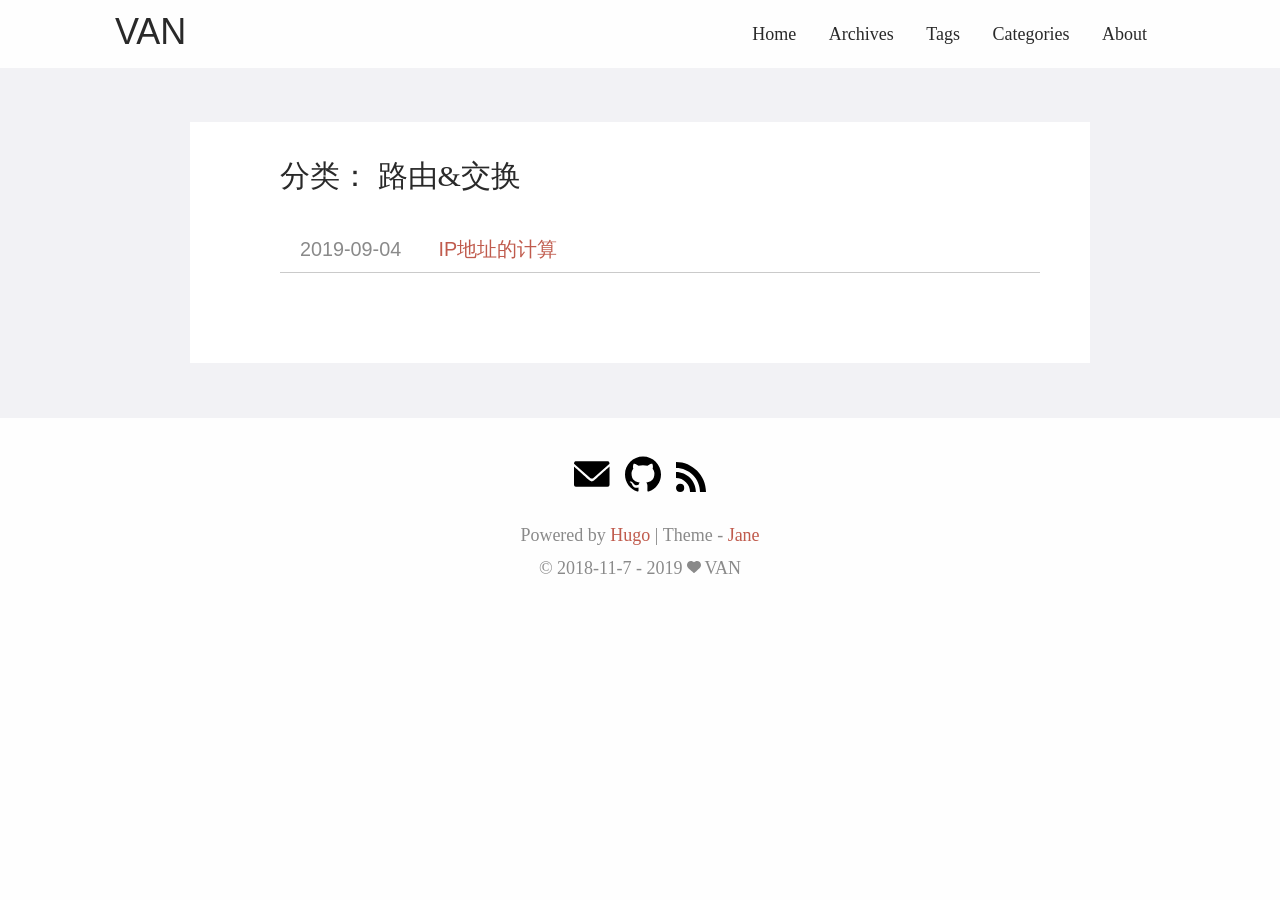
<file: categories/路由交换/index.html>
<!DOCTYPE html>
<html lang="zh-cn" itemscope itemtype="http://schema.org/WebPage">
<head>
  <meta charset="utf-8">
  <meta http-equiv="X-UA-Compatible" content="IE=edge">
  <title>路由&amp;交换 · VAN的博客</title>
  

<meta name="renderer" content="webkit" />
<meta name="viewport" content="width=device-width, initial-scale=1, maximum-scale=1"/>

<meta name="MobileOptimized" content="width"/>
<meta name="HandheldFriendly" content="true"/>


<meta name="applicable-device" content="pc,mobile">

<meta name="theme-color" content="#f8f5ec" />
<meta name="msapplication-navbutton-color" content="#f8f5ec">
<meta name="apple-mobile-web-app-capable" content="yes">
<meta name="apple-mobile-web-app-status-bar-style" content="#f8f5ec">

<meta name="mobile-web-app-capable" content="yes">

<meta name="author" content="VAN" />
  <meta name="description" content="VAN的博客" />
  <meta name="keywords" content="Hugo, blog, VAN" />






<meta name="generator" content="Hugo 0.57.2" />


<link rel="canonical" href="https://van1999.github.io/categories/%E8%B7%AF%E7%94%B1%E4%BA%A4%E6%8D%A2/" />
<link href="%7balternate%20%7bRSS%20application/rss&#43;xml%20%20index%20alternate%20%20false%20false%20true%20false%20false%200%7d%20/categories/%E8%B7%AF%E7%94%B1%E4%BA%A4%E6%8D%A2/index.xml%20https://van1999.github.io/categories/%E8%B7%AF%E7%94%B1%E4%BA%A4%E6%8D%A2/index.xml%7d" rel="alternate" type="application/rss+xml" title="VAN的博客" />



<link rel="icon" href="/favicon.ico" />











<link rel="stylesheet" href="/sass/jane.min.af20b78e95c84de86b00a0242a4a77bd2601700e1b250edf27537d957ac0041d.css" integrity="sha256-ryC3jpXITehrAKAkKkp3vSYBcA4bJQ7fJ1N9lXrABB0=" media="screen" crossorigin="anonymous">





<meta property="og:title" content="路由&amp;交换" />
<meta property="og:description" content="VAN的博客" />
<meta property="og:type" content="website" />
<meta property="og:url" content="https://van1999.github.io/categories/%E8%B7%AF%E7%94%B1%E4%BA%A4%E6%8D%A2/" />

<meta property="og:updated_time" content="2019-09-04T05:49:23+08:00" />
<meta itemprop="name" content="路由&amp;交换">
<meta itemprop="description" content="VAN的博客">

<meta name="twitter:card" content="summary"/>
<meta name="twitter:title" content="路由&amp;交换"/>
<meta name="twitter:description" content="VAN的博客"/>

<!--[if lte IE 9]>
  <script src="https://cdnjs.cloudflare.com/ajax/libs/classlist/1.1.20170427/classList.min.js"></script>
<![endif]-->

<!--[if lt IE 9]>
  <script src="https://cdn.jsdelivr.net/npm/html5shiv@3.7.3/dist/html5shiv.min.js"></script>
  <script src="https://cdn.jsdelivr.net/npm/respond.js@1.4.2/dest/respond.min.js"></script>
<![endif]-->




</head>
<body>
  <div id="mobile-navbar" class="mobile-navbar">
  <div class="mobile-header-logo">
    <a href="/" class="logo">VAN</a>
  </div>
  <div class="mobile-navbar-icon">
    <span></span>
    <span></span>
    <span></span>
  </div>
</div>
<nav id="mobile-menu" class="mobile-menu slideout-menu">
  <ul class="mobile-menu-list">
    <li class="mobile-menu-item">
        
          
          
            <a class="menu-item-link" href="https://van1999.github.io/">Home</a>
          
        
      </li><li class="mobile-menu-item">
        
          
          
            <a class="menu-item-link" href="https://van1999.github.io/post/">Archives</a>
          
        
      </li><li class="mobile-menu-item">
        
          
          
            <a class="menu-item-link" href="https://van1999.github.io/tags/">Tags</a>
          
        
      </li><li class="mobile-menu-item">
        
          
          
            <a class="menu-item-link" href="https://van1999.github.io/categories/">Categories</a>
          
        
      </li><li class="mobile-menu-item">
        
          
          
            <a class="menu-item-link" href="https://van1999.github.io/about/">About</a>
          
        
      </li>
    

    
  </ul>
</nav>


  
    






  <link rel="stylesheet" href="/lib/photoswipe/photoswipe.min.css" />
  <link rel="stylesheet" href="/lib/photoswipe/default-skin/default-skin.min.css" />




<div class="pswp" tabindex="-1" role="dialog" aria-hidden="true">

<div class="pswp__bg"></div>

<div class="pswp__scroll-wrap">
    
    <div class="pswp__container">
      <div class="pswp__item"></div>
      <div class="pswp__item"></div>
      <div class="pswp__item"></div>
    </div>
    
    <div class="pswp__ui pswp__ui--hidden">
    <div class="pswp__top-bar">
      
      <div class="pswp__counter"></div>
      <button class="pswp__button pswp__button--close" title="Close (Esc)"></button>
      <button class="pswp__button pswp__button--share" title="Share"></button>
      <button class="pswp__button pswp__button--fs" title="Toggle fullscreen"></button>
      <button class="pswp__button pswp__button--zoom" title="Zoom in/out"></button>
      
      
      <div class="pswp__preloader">
        <div class="pswp__preloader__icn">
          <div class="pswp__preloader__cut">
            <div class="pswp__preloader__donut"></div>
          </div>
        </div>
      </div>
    </div>
    <div class="pswp__share-modal pswp__share-modal--hidden pswp__single-tap">
      <div class="pswp__share-tooltip"></div>
    </div>
    <button class="pswp__button pswp__button--arrow--left" title="Previous (arrow left)">
    </button>
    <button class="pswp__button pswp__button--arrow--right" title="Next (arrow right)">
    </button>
    <div class="pswp__caption">
      <div class="pswp__caption__center"></div>
    </div>
    </div>
    </div>
</div>

  

  

  

  <header id="header" class="header container">
    <div class="logo-wrapper">
  <a href="/" class="logo">
    
      VAN
    
  </a>
</div>

<nav class="site-navbar">
  <ul id="menu" class="menu">
    
    
        <li class="menu-item">
        
          
          
            <a class="menu-item-link" href="https://van1999.github.io/">Home</a>
          

        

      </li>
    
        <li class="menu-item">
        
          
          
            <a class="menu-item-link" href="https://van1999.github.io/post/">Archives</a>
          

        

      </li>
    
        <li class="menu-item">
        
          
          
            <a class="menu-item-link" href="https://van1999.github.io/tags/">Tags</a>
          

        

      </li>
    
        <li class="menu-item">
        
          
          
            <a class="menu-item-link" href="https://van1999.github.io/categories/">Categories</a>
          

        

      </li>
    
        <li class="menu-item">
        
          
          
            <a class="menu-item-link" href="https://van1999.github.io/about/">About</a>
          

        

      </li>
    

    
    

    
  </ul>
</nav>

  </header>

  <div id="mobile-panel">
    <main id="main" class="main bg-llight">
      <div class="content-wrapper">
        <div id="content" class="content container">
          

<section id="archive" class="archive">
  
    
      <div class="archive-title category">
        <h2 class="archive-name">分类： 路由&amp;交换</h2>
      </div>
    
  

  
    <div class="archive-post">
      <time datetime="2019-09-04" class="archive-post-time">
        2019-09-04
      </time>
      <span class="archive-post-title">
        <a href="/post/switch_router/iprange/" class="archive-post-link">
          IP地址的计算
        </a>
      </span>
    </div>
  
</section>






  
  
  

  
  

  
  

  
  

  
  





        </div>
      </div>
    </main>

    <footer id="footer" class="footer">
      <div class="icon-links">
  
  
    <a href="mailto:v@hero-s.club" rel="me noopener" class="iconfont"
      title="email" >
      <svg class="icon" viewBox="0 0 1451 1024" version="1.1"
  xmlns="http://www.w3.org/2000/svg" xmlns:xlink="http://www.w3.org/1999/xlink"
  width="36" height="36">
  <path d="M664.781909 681.472759 0 97.881301C0 3.997201 71.046997 0 71.046997 0L474.477909 0 961.649408 0 1361.641813 0C1361.641813 0 1432.688811 3.997201 1432.688811 97.881301L771.345323 681.472759C771.345323 681.472759 764.482731 685.154773 753.594283 688.65053L753.594283 688.664858C741.602731 693.493018 729.424896 695.068979 718.077952 694.839748 706.731093 695.068979 694.553173 693.493018 682.561621 688.664858L682.561621 688.65053C671.644501 685.140446 664.781909 681.472759 664.781909 681.472759L664.781909 681.472759ZM718.063616 811.603883C693.779541 811.016482 658.879232 802.205449 619.10784 767.734955 542.989056 701.759633 0 212.052267 0 212.052267L0 942.809523C0 942.809523 0 1024 83.726336 1024L682.532949 1024 753.579947 1024 1348.948139 1024C1432.688811 1024 1432.688811 942.809523 1432.688811 942.809523L1432.688811 212.052267C1432.688811 212.052267 893.138176 701.759633 817.019477 767.734955 777.248 802.205449 742.347691 811.03081 718.063616 811.603883L718.063616 811.603883Z"></path>
</svg>

    </a>
  
    <a href="https://github.com/van1999/" rel="me noopener" class="iconfont"
      title="github"  target="_blank"
      >
      <svg class="icon" style="" viewBox="0 0 1024 1024" version="1.1"
  xmlns="http://www.w3.org/2000/svg" xmlns:xlink="http://www.w3.org/1999/xlink"
  width="36" height="36">
  <path d="M512 12.672c-282.88 0-512 229.248-512 512 0 226.261333 146.688 418.133333 350.08 485.76 25.6 4.821333 34.986667-11.008 34.986667-24.618667 0-12.16-0.426667-44.373333-0.64-87.04-142.421333 30.890667-172.458667-68.693333-172.458667-68.693333C188.672 770.986667 155.008 755.2 155.008 755.2c-46.378667-31.744 3.584-31.104 3.584-31.104 51.413333 3.584 78.421333 52.736 78.421333 52.736 45.653333 78.293333 119.850667 55.68 149.12 42.581333 4.608-33.109333 17.792-55.68 32.426667-68.48-113.706667-12.8-233.216-56.832-233.216-253.013333 0-55.893333 19.84-101.546667 52.693333-137.386667-5.76-12.928-23.04-64.981333 4.48-135.509333 0 0 42.88-13.738667 140.8 52.48 40.96-11.392 84.48-17.024 128-17.28 43.52 0.256 87.04 5.888 128 17.28 97.28-66.218667 140.16-52.48 140.16-52.48 27.52 70.528 10.24 122.581333 5.12 135.509333 32.64 35.84 52.48 81.493333 52.48 137.386667 0 196.693333-119.68 240-233.6 252.586667 17.92 15.36 34.56 46.762667 34.56 94.72 0 68.522667-0.64 123.562667-0.64 140.202666 0 13.44 8.96 29.44 35.2 24.32C877.44 942.592 1024 750.592 1024 524.672c0-282.752-229.248-512-512-512"></path>
</svg>

    </a>


<a href="https://van1999.github.io/index.xml" rel="noopener alternate" type="application/rss&#43;xml"
    class="iconfont" title="rss" target="_blank">
    <svg class="icon" viewBox="0 0 1024 1024" version="1.1"
  xmlns="http://www.w3.org/2000/svg" xmlns:xlink="http://www.w3.org/1999/xlink"
  width="30" height="30">
  <path d="M819.157333 1024C819.157333 574.592 449.408 204.8 0 204.8V0c561.706667 0 1024 462.293333 1024 1024h-204.842667zM140.416 743.04a140.8 140.8 0 0 1 140.501333 140.586667A140.928 140.928 0 0 1 140.074667 1024C62.72 1024 0 961.109333 0 883.626667s62.933333-140.544 140.416-140.586667zM678.784 1024h-199.04c0-263.210667-216.533333-479.786667-479.744-479.786667V345.173333c372.352 0 678.784 306.517333 678.784 678.826667z"></path>
</svg>

  </a>
   
</div>

<div class="copyright">
  <span class="power-by">
    Powered by <a class="hexo-link" href="https://gohugo.io">Hugo</a>
  </span>
  <span class="division">|</span>
  <span class="theme-info">
    Theme - <a class="theme-link" href="https://github.com/xianmin/hugo-theme-jane">Jane</a>
  </span>

  <span class="copyright-year">
    &copy;
    
      2018-11-7 -
    2019
    <span class="heart">
      
      <i class="iconfont">
        <svg class="icon" viewBox="0 0 1025 1024" version="1.1"
  xmlns="http://www.w3.org/2000/svg" xmlns:xlink="http://www.w3.org/1999/xlink"
  width="14" height="14">
  <path d="M1000.1 247.9c-15.5-37.3-37.6-70.6-65.7-98.9-54.4-54.8-125.8-85-201-85-85.7 0-166 39-221.4 107.4C456.6 103 376.3 64 290.6 64c-75.1 0-146.5 30.4-201.1 85.6-28.2 28.5-50.4 61.9-65.8 99.3-16 38.8-24 79.9-23.6 122.2 0.7 91.7 40.1 177.2 108.1 234.8 3.1 2.6 6 5.1 8.9 7.8 14.9 13.4 58 52.8 112.6 102.7 93.5 85.5 209.9 191.9 257.5 234.2 7 6.1 15.8 9.5 24.9 9.5 9.2 0 18.1-3.4 24.9-9.5 34.5-30.7 105.8-95.9 181.4-165 74.2-67.8 150.9-138 195.8-178.2 69.5-57.9 109.6-144.4 109.9-237.3 0.1-42.5-8-83.6-24-122.2z"
   fill="#8a8a8a"></path>
</svg>

      </i>
    </span><span class="author">
        VAN
        
      </span></span>

  
  

  
</div>

    </footer>

    <div class="back-to-top" id="back-to-top">
      <i class="iconfont">
        
        <svg class="icon" viewBox="0 0 1024 1024" version="1.1"
  xmlns="http://www.w3.org/2000/svg" xmlns:xlink="http://www.w3.org/1999/xlink"
  width="35" height="35">
  <path d="M510.866688 227.694839 95.449397 629.218702l235.761562 0-2.057869 328.796468 362.40389 0L691.55698 628.188232l241.942331-3.089361L510.866688 227.694839zM63.840492 63.962777l894.052392 0 0 131.813095L63.840492 195.775872 63.840492 63.962777 63.840492 63.962777zM63.840492 63.962777"></path>
</svg>

      </i>
    </div>
  </div>
  
<script type="text/javascript" src="/lib/jquery/jquery-3.2.1.min.js"></script>
  <script type="text/javascript" src="/lib/slideout/slideout-1.0.1.min.js"></script>




<script type="text/javascript" src="/js/main.638251f4230630f0335d8c6748e53a96f94b72670920b60c09a56fdc8bece214.js" integrity="sha256-Y4JR9CMGMPAzXYxnSOU6lvlLcmcJILYMCaVv3Ivs4hQ=" crossorigin="anonymous"></script>












  
    <script type="text/javascript" src="/js/load-photoswipe.js"></script>
    <script type="text/javascript" src="/lib/photoswipe/photoswipe.min.js"></script>
    <script type="text/javascript" src="/lib/photoswipe/photoswipe-ui-default.min.js"></script>
  















</body>
</html>
</file>
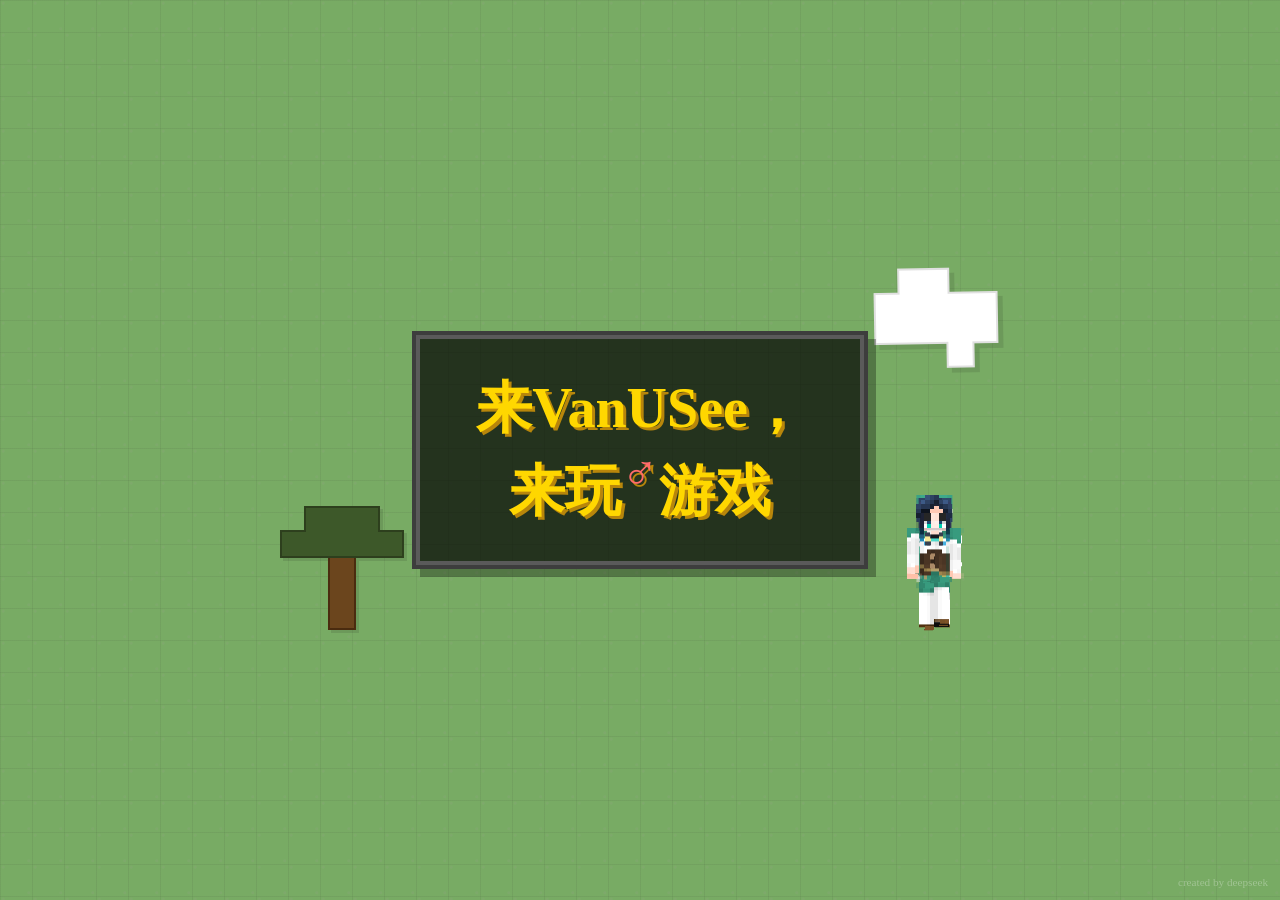
<file: page/1/index.html>
<!DOCTYPE html><html><head><title>https://van1999.github.io/</title><link rel="canonical" href="https://van1999.github.io/"/><meta name="robots" content="noindex"><meta charset="utf-8" /><meta http-equiv="refresh" content="0; url=https://van1999.github.io/" /></head></html>
</file>
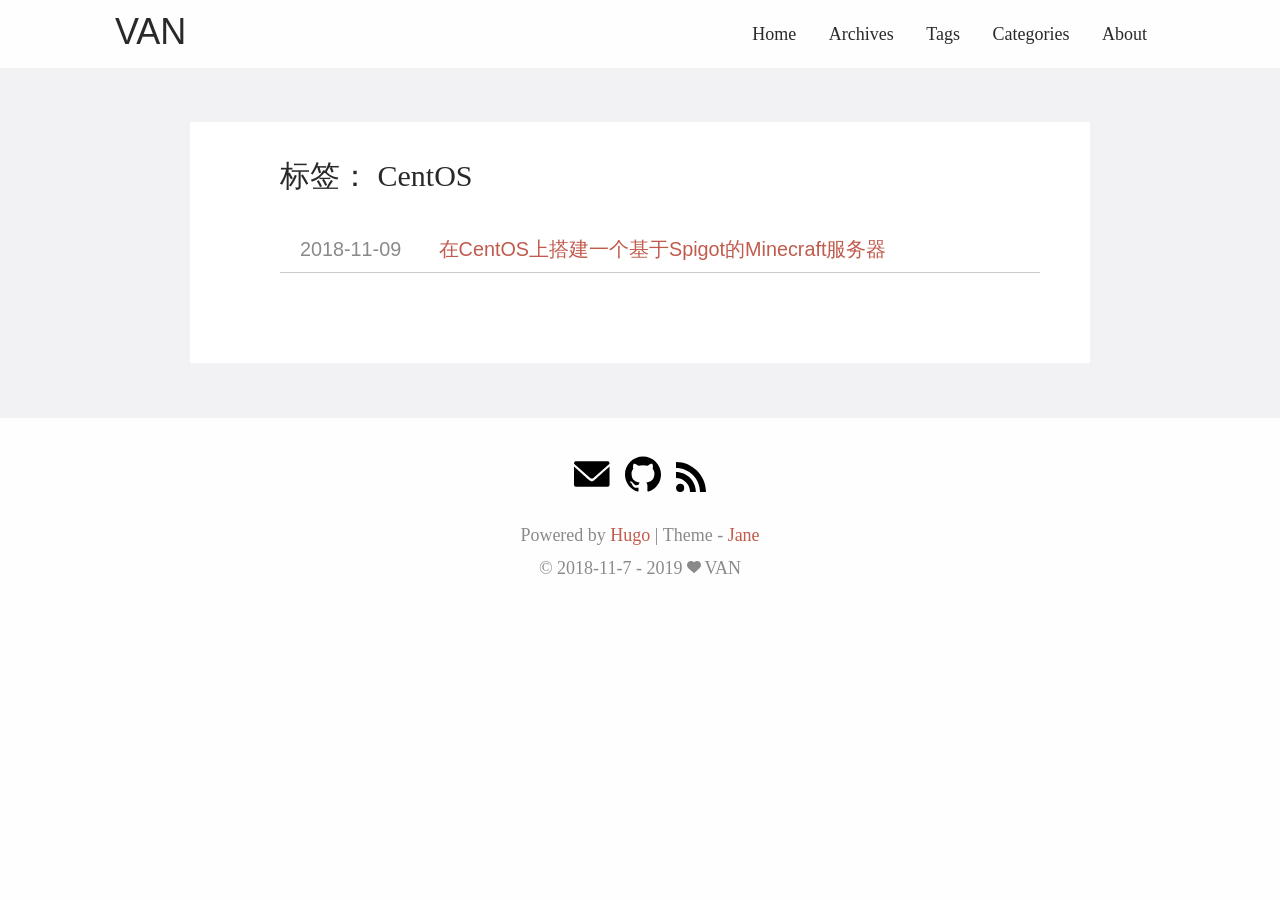
<file: tags/centos/index.html>
<!DOCTYPE html>
<html lang="zh-cn" itemscope itemtype="http://schema.org/WebPage">
<head>
  <meta charset="utf-8">
  <meta http-equiv="X-UA-Compatible" content="IE=edge">
  <title>CentOS · VAN的博客</title>
  

<meta name="renderer" content="webkit" />
<meta name="viewport" content="width=device-width, initial-scale=1, maximum-scale=1"/>

<meta name="MobileOptimized" content="width"/>
<meta name="HandheldFriendly" content="true"/>


<meta name="applicable-device" content="pc,mobile">

<meta name="theme-color" content="#f8f5ec" />
<meta name="msapplication-navbutton-color" content="#f8f5ec">
<meta name="apple-mobile-web-app-capable" content="yes">
<meta name="apple-mobile-web-app-status-bar-style" content="#f8f5ec">

<meta name="mobile-web-app-capable" content="yes">

<meta name="author" content="VAN" />
  <meta name="description" content="VAN的博客" />
  <meta name="keywords" content="Hugo, blog, VAN" />






<meta name="generator" content="Hugo 0.57.2" />


<link rel="canonical" href="https://van1999.github.io/tags/centos/" />
<link href="%7balternate%20%7bRSS%20application/rss&#43;xml%20%20index%20alternate%20%20false%20false%20true%20false%20false%200%7d%20/tags/centos/index.xml%20https://van1999.github.io/tags/centos/index.xml%7d" rel="alternate" type="application/rss+xml" title="VAN的博客" />



<link rel="icon" href="/favicon.ico" />











<link rel="stylesheet" href="/sass/jane.min.af20b78e95c84de86b00a0242a4a77bd2601700e1b250edf27537d957ac0041d.css" integrity="sha256-ryC3jpXITehrAKAkKkp3vSYBcA4bJQ7fJ1N9lXrABB0=" media="screen" crossorigin="anonymous">





<meta property="og:title" content="CentOS" />
<meta property="og:description" content="VAN的博客" />
<meta property="og:type" content="website" />
<meta property="og:url" content="https://van1999.github.io/tags/centos/" />

<meta property="og:updated_time" content="2018-11-09T01:08:15+08:00" />
<meta itemprop="name" content="CentOS">
<meta itemprop="description" content="VAN的博客">

<meta name="twitter:card" content="summary"/>
<meta name="twitter:title" content="CentOS"/>
<meta name="twitter:description" content="VAN的博客"/>

<!--[if lte IE 9]>
  <script src="https://cdnjs.cloudflare.com/ajax/libs/classlist/1.1.20170427/classList.min.js"></script>
<![endif]-->

<!--[if lt IE 9]>
  <script src="https://cdn.jsdelivr.net/npm/html5shiv@3.7.3/dist/html5shiv.min.js"></script>
  <script src="https://cdn.jsdelivr.net/npm/respond.js@1.4.2/dest/respond.min.js"></script>
<![endif]-->




</head>
<body>
  <div id="mobile-navbar" class="mobile-navbar">
  <div class="mobile-header-logo">
    <a href="/" class="logo">VAN</a>
  </div>
  <div class="mobile-navbar-icon">
    <span></span>
    <span></span>
    <span></span>
  </div>
</div>
<nav id="mobile-menu" class="mobile-menu slideout-menu">
  <ul class="mobile-menu-list">
    <li class="mobile-menu-item">
        
          
          
            <a class="menu-item-link" href="https://van1999.github.io/">Home</a>
          
        
      </li><li class="mobile-menu-item">
        
          
          
            <a class="menu-item-link" href="https://van1999.github.io/post/">Archives</a>
          
        
      </li><li class="mobile-menu-item">
        
          
          
            <a class="menu-item-link" href="https://van1999.github.io/tags/">Tags</a>
          
        
      </li><li class="mobile-menu-item">
        
          
          
            <a class="menu-item-link" href="https://van1999.github.io/categories/">Categories</a>
          
        
      </li><li class="mobile-menu-item">
        
          
          
            <a class="menu-item-link" href="https://van1999.github.io/about/">About</a>
          
        
      </li>
    

    
  </ul>
</nav>


  
    






  <link rel="stylesheet" href="/lib/photoswipe/photoswipe.min.css" />
  <link rel="stylesheet" href="/lib/photoswipe/default-skin/default-skin.min.css" />




<div class="pswp" tabindex="-1" role="dialog" aria-hidden="true">

<div class="pswp__bg"></div>

<div class="pswp__scroll-wrap">
    
    <div class="pswp__container">
      <div class="pswp__item"></div>
      <div class="pswp__item"></div>
      <div class="pswp__item"></div>
    </div>
    
    <div class="pswp__ui pswp__ui--hidden">
    <div class="pswp__top-bar">
      
      <div class="pswp__counter"></div>
      <button class="pswp__button pswp__button--close" title="Close (Esc)"></button>
      <button class="pswp__button pswp__button--share" title="Share"></button>
      <button class="pswp__button pswp__button--fs" title="Toggle fullscreen"></button>
      <button class="pswp__button pswp__button--zoom" title="Zoom in/out"></button>
      
      
      <div class="pswp__preloader">
        <div class="pswp__preloader__icn">
          <div class="pswp__preloader__cut">
            <div class="pswp__preloader__donut"></div>
          </div>
        </div>
      </div>
    </div>
    <div class="pswp__share-modal pswp__share-modal--hidden pswp__single-tap">
      <div class="pswp__share-tooltip"></div>
    </div>
    <button class="pswp__button pswp__button--arrow--left" title="Previous (arrow left)">
    </button>
    <button class="pswp__button pswp__button--arrow--right" title="Next (arrow right)">
    </button>
    <div class="pswp__caption">
      <div class="pswp__caption__center"></div>
    </div>
    </div>
    </div>
</div>

  

  

  

  <header id="header" class="header container">
    <div class="logo-wrapper">
  <a href="/" class="logo">
    
      VAN
    
  </a>
</div>

<nav class="site-navbar">
  <ul id="menu" class="menu">
    
    
        <li class="menu-item">
        
          
          
            <a class="menu-item-link" href="https://van1999.github.io/">Home</a>
          

        

      </li>
    
        <li class="menu-item">
        
          
          
            <a class="menu-item-link" href="https://van1999.github.io/post/">Archives</a>
          

        

      </li>
    
        <li class="menu-item">
        
          
          
            <a class="menu-item-link" href="https://van1999.github.io/tags/">Tags</a>
          

        

      </li>
    
        <li class="menu-item">
        
          
          
            <a class="menu-item-link" href="https://van1999.github.io/categories/">Categories</a>
          

        

      </li>
    
        <li class="menu-item">
        
          
          
            <a class="menu-item-link" href="https://van1999.github.io/about/">About</a>
          

        

      </li>
    

    
    

    
  </ul>
</nav>

  </header>

  <div id="mobile-panel">
    <main id="main" class="main bg-llight">
      <div class="content-wrapper">
        <div id="content" class="content container">
          

<section id="archive" class="archive">
  
    
      <div class="archive-title tag">
        <h2 class="archive-name">标签： CentOS</h2>
      </div>
    
  

  
    <div class="archive-post">
      <time datetime="2018-11-09" class="archive-post-time">
        2018-11-09
      </time>
      <span class="archive-post-title">
        <a href="/post/minecraft/buildspigot/" class="archive-post-link">
          在CentOS上搭建一个基于Spigot的Minecraft服务器
        </a>
      </span>
    </div>
  
</section>






  
  
  

  
  

  
  

  
  

  
  





        </div>
      </div>
    </main>

    <footer id="footer" class="footer">
      <div class="icon-links">
  
  
    <a href="mailto:v@hero-s.club" rel="me noopener" class="iconfont"
      title="email" >
      <svg class="icon" viewBox="0 0 1451 1024" version="1.1"
  xmlns="http://www.w3.org/2000/svg" xmlns:xlink="http://www.w3.org/1999/xlink"
  width="36" height="36">
  <path d="M664.781909 681.472759 0 97.881301C0 3.997201 71.046997 0 71.046997 0L474.477909 0 961.649408 0 1361.641813 0C1361.641813 0 1432.688811 3.997201 1432.688811 97.881301L771.345323 681.472759C771.345323 681.472759 764.482731 685.154773 753.594283 688.65053L753.594283 688.664858C741.602731 693.493018 729.424896 695.068979 718.077952 694.839748 706.731093 695.068979 694.553173 693.493018 682.561621 688.664858L682.561621 688.65053C671.644501 685.140446 664.781909 681.472759 664.781909 681.472759L664.781909 681.472759ZM718.063616 811.603883C693.779541 811.016482 658.879232 802.205449 619.10784 767.734955 542.989056 701.759633 0 212.052267 0 212.052267L0 942.809523C0 942.809523 0 1024 83.726336 1024L682.532949 1024 753.579947 1024 1348.948139 1024C1432.688811 1024 1432.688811 942.809523 1432.688811 942.809523L1432.688811 212.052267C1432.688811 212.052267 893.138176 701.759633 817.019477 767.734955 777.248 802.205449 742.347691 811.03081 718.063616 811.603883L718.063616 811.603883Z"></path>
</svg>

    </a>
  
    <a href="https://github.com/van1999/" rel="me noopener" class="iconfont"
      title="github"  target="_blank"
      >
      <svg class="icon" style="" viewBox="0 0 1024 1024" version="1.1"
  xmlns="http://www.w3.org/2000/svg" xmlns:xlink="http://www.w3.org/1999/xlink"
  width="36" height="36">
  <path d="M512 12.672c-282.88 0-512 229.248-512 512 0 226.261333 146.688 418.133333 350.08 485.76 25.6 4.821333 34.986667-11.008 34.986667-24.618667 0-12.16-0.426667-44.373333-0.64-87.04-142.421333 30.890667-172.458667-68.693333-172.458667-68.693333C188.672 770.986667 155.008 755.2 155.008 755.2c-46.378667-31.744 3.584-31.104 3.584-31.104 51.413333 3.584 78.421333 52.736 78.421333 52.736 45.653333 78.293333 119.850667 55.68 149.12 42.581333 4.608-33.109333 17.792-55.68 32.426667-68.48-113.706667-12.8-233.216-56.832-233.216-253.013333 0-55.893333 19.84-101.546667 52.693333-137.386667-5.76-12.928-23.04-64.981333 4.48-135.509333 0 0 42.88-13.738667 140.8 52.48 40.96-11.392 84.48-17.024 128-17.28 43.52 0.256 87.04 5.888 128 17.28 97.28-66.218667 140.16-52.48 140.16-52.48 27.52 70.528 10.24 122.581333 5.12 135.509333 32.64 35.84 52.48 81.493333 52.48 137.386667 0 196.693333-119.68 240-233.6 252.586667 17.92 15.36 34.56 46.762667 34.56 94.72 0 68.522667-0.64 123.562667-0.64 140.202666 0 13.44 8.96 29.44 35.2 24.32C877.44 942.592 1024 750.592 1024 524.672c0-282.752-229.248-512-512-512"></path>
</svg>

    </a>


<a href="https://van1999.github.io/index.xml" rel="noopener alternate" type="application/rss&#43;xml"
    class="iconfont" title="rss" target="_blank">
    <svg class="icon" viewBox="0 0 1024 1024" version="1.1"
  xmlns="http://www.w3.org/2000/svg" xmlns:xlink="http://www.w3.org/1999/xlink"
  width="30" height="30">
  <path d="M819.157333 1024C819.157333 574.592 449.408 204.8 0 204.8V0c561.706667 0 1024 462.293333 1024 1024h-204.842667zM140.416 743.04a140.8 140.8 0 0 1 140.501333 140.586667A140.928 140.928 0 0 1 140.074667 1024C62.72 1024 0 961.109333 0 883.626667s62.933333-140.544 140.416-140.586667zM678.784 1024h-199.04c0-263.210667-216.533333-479.786667-479.744-479.786667V345.173333c372.352 0 678.784 306.517333 678.784 678.826667z"></path>
</svg>

  </a>
   
</div>

<div class="copyright">
  <span class="power-by">
    Powered by <a class="hexo-link" href="https://gohugo.io">Hugo</a>
  </span>
  <span class="division">|</span>
  <span class="theme-info">
    Theme - <a class="theme-link" href="https://github.com/xianmin/hugo-theme-jane">Jane</a>
  </span>

  <span class="copyright-year">
    &copy;
    
      2018-11-7 -
    2019
    <span class="heart">
      
      <i class="iconfont">
        <svg class="icon" viewBox="0 0 1025 1024" version="1.1"
  xmlns="http://www.w3.org/2000/svg" xmlns:xlink="http://www.w3.org/1999/xlink"
  width="14" height="14">
  <path d="M1000.1 247.9c-15.5-37.3-37.6-70.6-65.7-98.9-54.4-54.8-125.8-85-201-85-85.7 0-166 39-221.4 107.4C456.6 103 376.3 64 290.6 64c-75.1 0-146.5 30.4-201.1 85.6-28.2 28.5-50.4 61.9-65.8 99.3-16 38.8-24 79.9-23.6 122.2 0.7 91.7 40.1 177.2 108.1 234.8 3.1 2.6 6 5.1 8.9 7.8 14.9 13.4 58 52.8 112.6 102.7 93.5 85.5 209.9 191.9 257.5 234.2 7 6.1 15.8 9.5 24.9 9.5 9.2 0 18.1-3.4 24.9-9.5 34.5-30.7 105.8-95.9 181.4-165 74.2-67.8 150.9-138 195.8-178.2 69.5-57.9 109.6-144.4 109.9-237.3 0.1-42.5-8-83.6-24-122.2z"
   fill="#8a8a8a"></path>
</svg>

      </i>
    </span><span class="author">
        VAN
        
      </span></span>

  
  

  
</div>

    </footer>

    <div class="back-to-top" id="back-to-top">
      <i class="iconfont">
        
        <svg class="icon" viewBox="0 0 1024 1024" version="1.1"
  xmlns="http://www.w3.org/2000/svg" xmlns:xlink="http://www.w3.org/1999/xlink"
  width="35" height="35">
  <path d="M510.866688 227.694839 95.449397 629.218702l235.761562 0-2.057869 328.796468 362.40389 0L691.55698 628.188232l241.942331-3.089361L510.866688 227.694839zM63.840492 63.962777l894.052392 0 0 131.813095L63.840492 195.775872 63.840492 63.962777 63.840492 63.962777zM63.840492 63.962777"></path>
</svg>

      </i>
    </div>
  </div>
  
<script type="text/javascript" src="/lib/jquery/jquery-3.2.1.min.js"></script>
  <script type="text/javascript" src="/lib/slideout/slideout-1.0.1.min.js"></script>




<script type="text/javascript" src="/js/main.638251f4230630f0335d8c6748e53a96f94b72670920b60c09a56fdc8bece214.js" integrity="sha256-Y4JR9CMGMPAzXYxnSOU6lvlLcmcJILYMCaVv3Ivs4hQ=" crossorigin="anonymous"></script>












  
    <script type="text/javascript" src="/js/load-photoswipe.js"></script>
    <script type="text/javascript" src="/lib/photoswipe/photoswipe.min.js"></script>
    <script type="text/javascript" src="/lib/photoswipe/photoswipe-ui-default.min.js"></script>
  















</body>
</html>
</file>
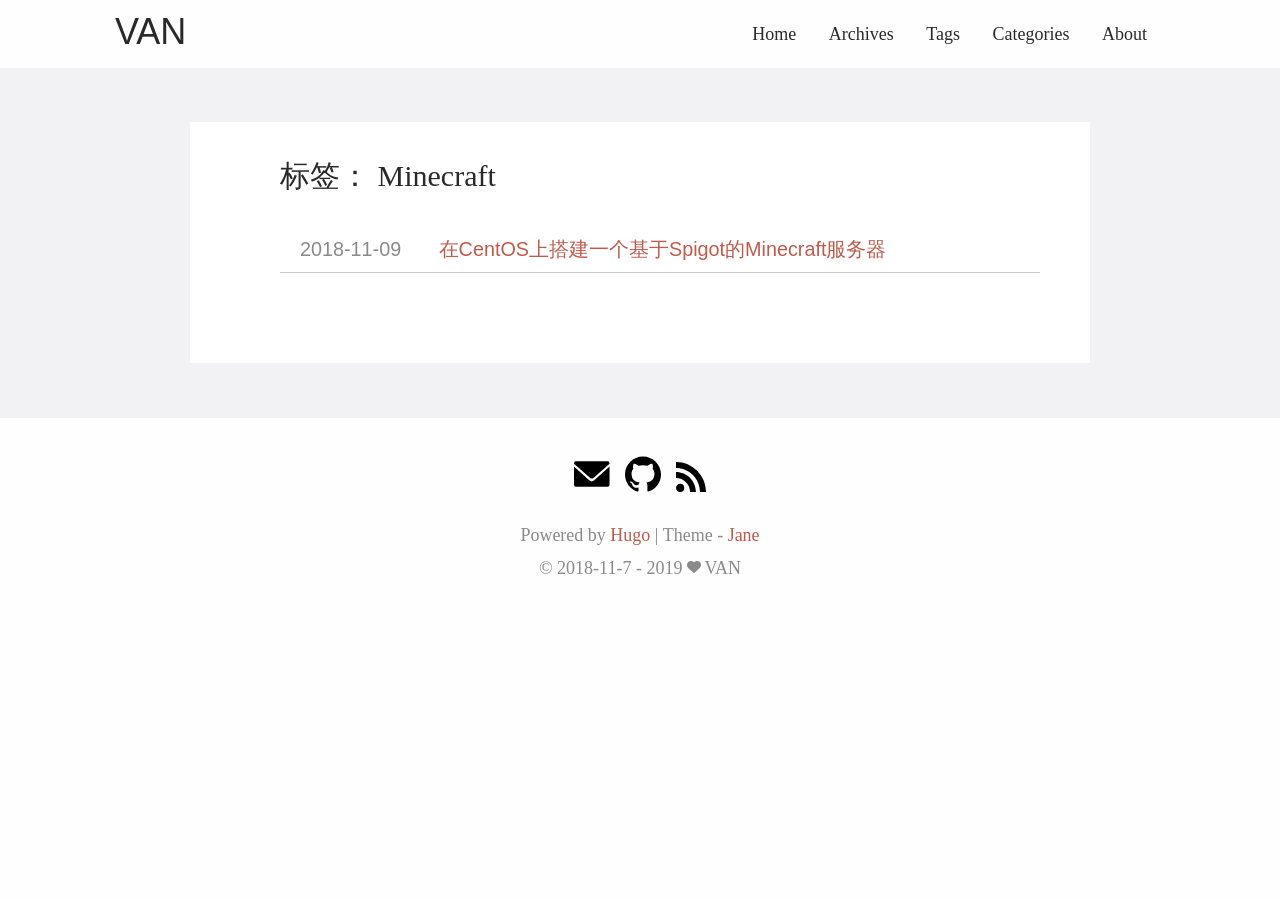
<file: tags/minecraft/index.html>
<!DOCTYPE html>
<html lang="zh-cn" itemscope itemtype="http://schema.org/WebPage">
<head>
  <meta charset="utf-8">
  <meta http-equiv="X-UA-Compatible" content="IE=edge">
  <title>Minecraft · VAN的博客</title>
  

<meta name="renderer" content="webkit" />
<meta name="viewport" content="width=device-width, initial-scale=1, maximum-scale=1"/>

<meta name="MobileOptimized" content="width"/>
<meta name="HandheldFriendly" content="true"/>


<meta name="applicable-device" content="pc,mobile">

<meta name="theme-color" content="#f8f5ec" />
<meta name="msapplication-navbutton-color" content="#f8f5ec">
<meta name="apple-mobile-web-app-capable" content="yes">
<meta name="apple-mobile-web-app-status-bar-style" content="#f8f5ec">

<meta name="mobile-web-app-capable" content="yes">

<meta name="author" content="VAN" />
  <meta name="description" content="VAN的博客" />
  <meta name="keywords" content="Hugo, blog, VAN" />






<meta name="generator" content="Hugo 0.57.2" />


<link rel="canonical" href="https://van1999.github.io/tags/minecraft/" />
<link href="%7balternate%20%7bRSS%20application/rss&#43;xml%20%20index%20alternate%20%20false%20false%20true%20false%20false%200%7d%20/tags/minecraft/index.xml%20https://van1999.github.io/tags/minecraft/index.xml%7d" rel="alternate" type="application/rss+xml" title="VAN的博客" />



<link rel="icon" href="/favicon.ico" />











<link rel="stylesheet" href="/sass/jane.min.af20b78e95c84de86b00a0242a4a77bd2601700e1b250edf27537d957ac0041d.css" integrity="sha256-ryC3jpXITehrAKAkKkp3vSYBcA4bJQ7fJ1N9lXrABB0=" media="screen" crossorigin="anonymous">





<meta property="og:title" content="Minecraft" />
<meta property="og:description" content="VAN的博客" />
<meta property="og:type" content="website" />
<meta property="og:url" content="https://van1999.github.io/tags/minecraft/" />

<meta property="og:updated_time" content="2018-11-09T01:08:15+08:00" />
<meta itemprop="name" content="Minecraft">
<meta itemprop="description" content="VAN的博客">

<meta name="twitter:card" content="summary"/>
<meta name="twitter:title" content="Minecraft"/>
<meta name="twitter:description" content="VAN的博客"/>

<!--[if lte IE 9]>
  <script src="https://cdnjs.cloudflare.com/ajax/libs/classlist/1.1.20170427/classList.min.js"></script>
<![endif]-->

<!--[if lt IE 9]>
  <script src="https://cdn.jsdelivr.net/npm/html5shiv@3.7.3/dist/html5shiv.min.js"></script>
  <script src="https://cdn.jsdelivr.net/npm/respond.js@1.4.2/dest/respond.min.js"></script>
<![endif]-->




</head>
<body>
  <div id="mobile-navbar" class="mobile-navbar">
  <div class="mobile-header-logo">
    <a href="/" class="logo">VAN</a>
  </div>
  <div class="mobile-navbar-icon">
    <span></span>
    <span></span>
    <span></span>
  </div>
</div>
<nav id="mobile-menu" class="mobile-menu slideout-menu">
  <ul class="mobile-menu-list">
    <li class="mobile-menu-item">
        
          
          
            <a class="menu-item-link" href="https://van1999.github.io/">Home</a>
          
        
      </li><li class="mobile-menu-item">
        
          
          
            <a class="menu-item-link" href="https://van1999.github.io/post/">Archives</a>
          
        
      </li><li class="mobile-menu-item">
        
          
          
            <a class="menu-item-link" href="https://van1999.github.io/tags/">Tags</a>
          
        
      </li><li class="mobile-menu-item">
        
          
          
            <a class="menu-item-link" href="https://van1999.github.io/categories/">Categories</a>
          
        
      </li><li class="mobile-menu-item">
        
          
          
            <a class="menu-item-link" href="https://van1999.github.io/about/">About</a>
          
        
      </li>
    

    
  </ul>
</nav>


  
    






  <link rel="stylesheet" href="/lib/photoswipe/photoswipe.min.css" />
  <link rel="stylesheet" href="/lib/photoswipe/default-skin/default-skin.min.css" />




<div class="pswp" tabindex="-1" role="dialog" aria-hidden="true">

<div class="pswp__bg"></div>

<div class="pswp__scroll-wrap">
    
    <div class="pswp__container">
      <div class="pswp__item"></div>
      <div class="pswp__item"></div>
      <div class="pswp__item"></div>
    </div>
    
    <div class="pswp__ui pswp__ui--hidden">
    <div class="pswp__top-bar">
      
      <div class="pswp__counter"></div>
      <button class="pswp__button pswp__button--close" title="Close (Esc)"></button>
      <button class="pswp__button pswp__button--share" title="Share"></button>
      <button class="pswp__button pswp__button--fs" title="Toggle fullscreen"></button>
      <button class="pswp__button pswp__button--zoom" title="Zoom in/out"></button>
      
      
      <div class="pswp__preloader">
        <div class="pswp__preloader__icn">
          <div class="pswp__preloader__cut">
            <div class="pswp__preloader__donut"></div>
          </div>
        </div>
      </div>
    </div>
    <div class="pswp__share-modal pswp__share-modal--hidden pswp__single-tap">
      <div class="pswp__share-tooltip"></div>
    </div>
    <button class="pswp__button pswp__button--arrow--left" title="Previous (arrow left)">
    </button>
    <button class="pswp__button pswp__button--arrow--right" title="Next (arrow right)">
    </button>
    <div class="pswp__caption">
      <div class="pswp__caption__center"></div>
    </div>
    </div>
    </div>
</div>

  

  

  

  <header id="header" class="header container">
    <div class="logo-wrapper">
  <a href="/" class="logo">
    
      VAN
    
  </a>
</div>

<nav class="site-navbar">
  <ul id="menu" class="menu">
    
    
        <li class="menu-item">
        
          
          
            <a class="menu-item-link" href="https://van1999.github.io/">Home</a>
          

        

      </li>
    
        <li class="menu-item">
        
          
          
            <a class="menu-item-link" href="https://van1999.github.io/post/">Archives</a>
          

        

      </li>
    
        <li class="menu-item">
        
          
          
            <a class="menu-item-link" href="https://van1999.github.io/tags/">Tags</a>
          

        

      </li>
    
        <li class="menu-item">
        
          
          
            <a class="menu-item-link" href="https://van1999.github.io/categories/">Categories</a>
          

        

      </li>
    
        <li class="menu-item">
        
          
          
            <a class="menu-item-link" href="https://van1999.github.io/about/">About</a>
          

        

      </li>
    

    
    

    
  </ul>
</nav>

  </header>

  <div id="mobile-panel">
    <main id="main" class="main bg-llight">
      <div class="content-wrapper">
        <div id="content" class="content container">
          

<section id="archive" class="archive">
  
    
      <div class="archive-title tag">
        <h2 class="archive-name">标签： Minecraft</h2>
      </div>
    
  

  
    <div class="archive-post">
      <time datetime="2018-11-09" class="archive-post-time">
        2018-11-09
      </time>
      <span class="archive-post-title">
        <a href="/post/minecraft/buildspigot/" class="archive-post-link">
          在CentOS上搭建一个基于Spigot的Minecraft服务器
        </a>
      </span>
    </div>
  
</section>






  
  
  

  
  

  
  

  
  

  
  





        </div>
      </div>
    </main>

    <footer id="footer" class="footer">
      <div class="icon-links">
  
  
    <a href="mailto:v@hero-s.club" rel="me noopener" class="iconfont"
      title="email" >
      <svg class="icon" viewBox="0 0 1451 1024" version="1.1"
  xmlns="http://www.w3.org/2000/svg" xmlns:xlink="http://www.w3.org/1999/xlink"
  width="36" height="36">
  <path d="M664.781909 681.472759 0 97.881301C0 3.997201 71.046997 0 71.046997 0L474.477909 0 961.649408 0 1361.641813 0C1361.641813 0 1432.688811 3.997201 1432.688811 97.881301L771.345323 681.472759C771.345323 681.472759 764.482731 685.154773 753.594283 688.65053L753.594283 688.664858C741.602731 693.493018 729.424896 695.068979 718.077952 694.839748 706.731093 695.068979 694.553173 693.493018 682.561621 688.664858L682.561621 688.65053C671.644501 685.140446 664.781909 681.472759 664.781909 681.472759L664.781909 681.472759ZM718.063616 811.603883C693.779541 811.016482 658.879232 802.205449 619.10784 767.734955 542.989056 701.759633 0 212.052267 0 212.052267L0 942.809523C0 942.809523 0 1024 83.726336 1024L682.532949 1024 753.579947 1024 1348.948139 1024C1432.688811 1024 1432.688811 942.809523 1432.688811 942.809523L1432.688811 212.052267C1432.688811 212.052267 893.138176 701.759633 817.019477 767.734955 777.248 802.205449 742.347691 811.03081 718.063616 811.603883L718.063616 811.603883Z"></path>
</svg>

    </a>
  
    <a href="https://github.com/van1999/" rel="me noopener" class="iconfont"
      title="github"  target="_blank"
      >
      <svg class="icon" style="" viewBox="0 0 1024 1024" version="1.1"
  xmlns="http://www.w3.org/2000/svg" xmlns:xlink="http://www.w3.org/1999/xlink"
  width="36" height="36">
  <path d="M512 12.672c-282.88 0-512 229.248-512 512 0 226.261333 146.688 418.133333 350.08 485.76 25.6 4.821333 34.986667-11.008 34.986667-24.618667 0-12.16-0.426667-44.373333-0.64-87.04-142.421333 30.890667-172.458667-68.693333-172.458667-68.693333C188.672 770.986667 155.008 755.2 155.008 755.2c-46.378667-31.744 3.584-31.104 3.584-31.104 51.413333 3.584 78.421333 52.736 78.421333 52.736 45.653333 78.293333 119.850667 55.68 149.12 42.581333 4.608-33.109333 17.792-55.68 32.426667-68.48-113.706667-12.8-233.216-56.832-233.216-253.013333 0-55.893333 19.84-101.546667 52.693333-137.386667-5.76-12.928-23.04-64.981333 4.48-135.509333 0 0 42.88-13.738667 140.8 52.48 40.96-11.392 84.48-17.024 128-17.28 43.52 0.256 87.04 5.888 128 17.28 97.28-66.218667 140.16-52.48 140.16-52.48 27.52 70.528 10.24 122.581333 5.12 135.509333 32.64 35.84 52.48 81.493333 52.48 137.386667 0 196.693333-119.68 240-233.6 252.586667 17.92 15.36 34.56 46.762667 34.56 94.72 0 68.522667-0.64 123.562667-0.64 140.202666 0 13.44 8.96 29.44 35.2 24.32C877.44 942.592 1024 750.592 1024 524.672c0-282.752-229.248-512-512-512"></path>
</svg>

    </a>


<a href="https://van1999.github.io/index.xml" rel="noopener alternate" type="application/rss&#43;xml"
    class="iconfont" title="rss" target="_blank">
    <svg class="icon" viewBox="0 0 1024 1024" version="1.1"
  xmlns="http://www.w3.org/2000/svg" xmlns:xlink="http://www.w3.org/1999/xlink"
  width="30" height="30">
  <path d="M819.157333 1024C819.157333 574.592 449.408 204.8 0 204.8V0c561.706667 0 1024 462.293333 1024 1024h-204.842667zM140.416 743.04a140.8 140.8 0 0 1 140.501333 140.586667A140.928 140.928 0 0 1 140.074667 1024C62.72 1024 0 961.109333 0 883.626667s62.933333-140.544 140.416-140.586667zM678.784 1024h-199.04c0-263.210667-216.533333-479.786667-479.744-479.786667V345.173333c372.352 0 678.784 306.517333 678.784 678.826667z"></path>
</svg>

  </a>
   
</div>

<div class="copyright">
  <span class="power-by">
    Powered by <a class="hexo-link" href="https://gohugo.io">Hugo</a>
  </span>
  <span class="division">|</span>
  <span class="theme-info">
    Theme - <a class="theme-link" href="https://github.com/xianmin/hugo-theme-jane">Jane</a>
  </span>

  <span class="copyright-year">
    &copy;
    
      2018-11-7 -
    2019
    <span class="heart">
      
      <i class="iconfont">
        <svg class="icon" viewBox="0 0 1025 1024" version="1.1"
  xmlns="http://www.w3.org/2000/svg" xmlns:xlink="http://www.w3.org/1999/xlink"
  width="14" height="14">
  <path d="M1000.1 247.9c-15.5-37.3-37.6-70.6-65.7-98.9-54.4-54.8-125.8-85-201-85-85.7 0-166 39-221.4 107.4C456.6 103 376.3 64 290.6 64c-75.1 0-146.5 30.4-201.1 85.6-28.2 28.5-50.4 61.9-65.8 99.3-16 38.8-24 79.9-23.6 122.2 0.7 91.7 40.1 177.2 108.1 234.8 3.1 2.6 6 5.1 8.9 7.8 14.9 13.4 58 52.8 112.6 102.7 93.5 85.5 209.9 191.9 257.5 234.2 7 6.1 15.8 9.5 24.9 9.5 9.2 0 18.1-3.4 24.9-9.5 34.5-30.7 105.8-95.9 181.4-165 74.2-67.8 150.9-138 195.8-178.2 69.5-57.9 109.6-144.4 109.9-237.3 0.1-42.5-8-83.6-24-122.2z"
   fill="#8a8a8a"></path>
</svg>

      </i>
    </span><span class="author">
        VAN
        
      </span></span>

  
  

  
</div>

    </footer>

    <div class="back-to-top" id="back-to-top">
      <i class="iconfont">
        
        <svg class="icon" viewBox="0 0 1024 1024" version="1.1"
  xmlns="http://www.w3.org/2000/svg" xmlns:xlink="http://www.w3.org/1999/xlink"
  width="35" height="35">
  <path d="M510.866688 227.694839 95.449397 629.218702l235.761562 0-2.057869 328.796468 362.40389 0L691.55698 628.188232l241.942331-3.089361L510.866688 227.694839zM63.840492 63.962777l894.052392 0 0 131.813095L63.840492 195.775872 63.840492 63.962777 63.840492 63.962777zM63.840492 63.962777"></path>
</svg>

      </i>
    </div>
  </div>
  
<script type="text/javascript" src="/lib/jquery/jquery-3.2.1.min.js"></script>
  <script type="text/javascript" src="/lib/slideout/slideout-1.0.1.min.js"></script>




<script type="text/javascript" src="/js/main.638251f4230630f0335d8c6748e53a96f94b72670920b60c09a56fdc8bece214.js" integrity="sha256-Y4JR9CMGMPAzXYxnSOU6lvlLcmcJILYMCaVv3Ivs4hQ=" crossorigin="anonymous"></script>












  
    <script type="text/javascript" src="/js/load-photoswipe.js"></script>
    <script type="text/javascript" src="/lib/photoswipe/photoswipe.min.js"></script>
    <script type="text/javascript" src="/lib/photoswipe/photoswipe-ui-default.min.js"></script>
  















</body>
</html>
</file>
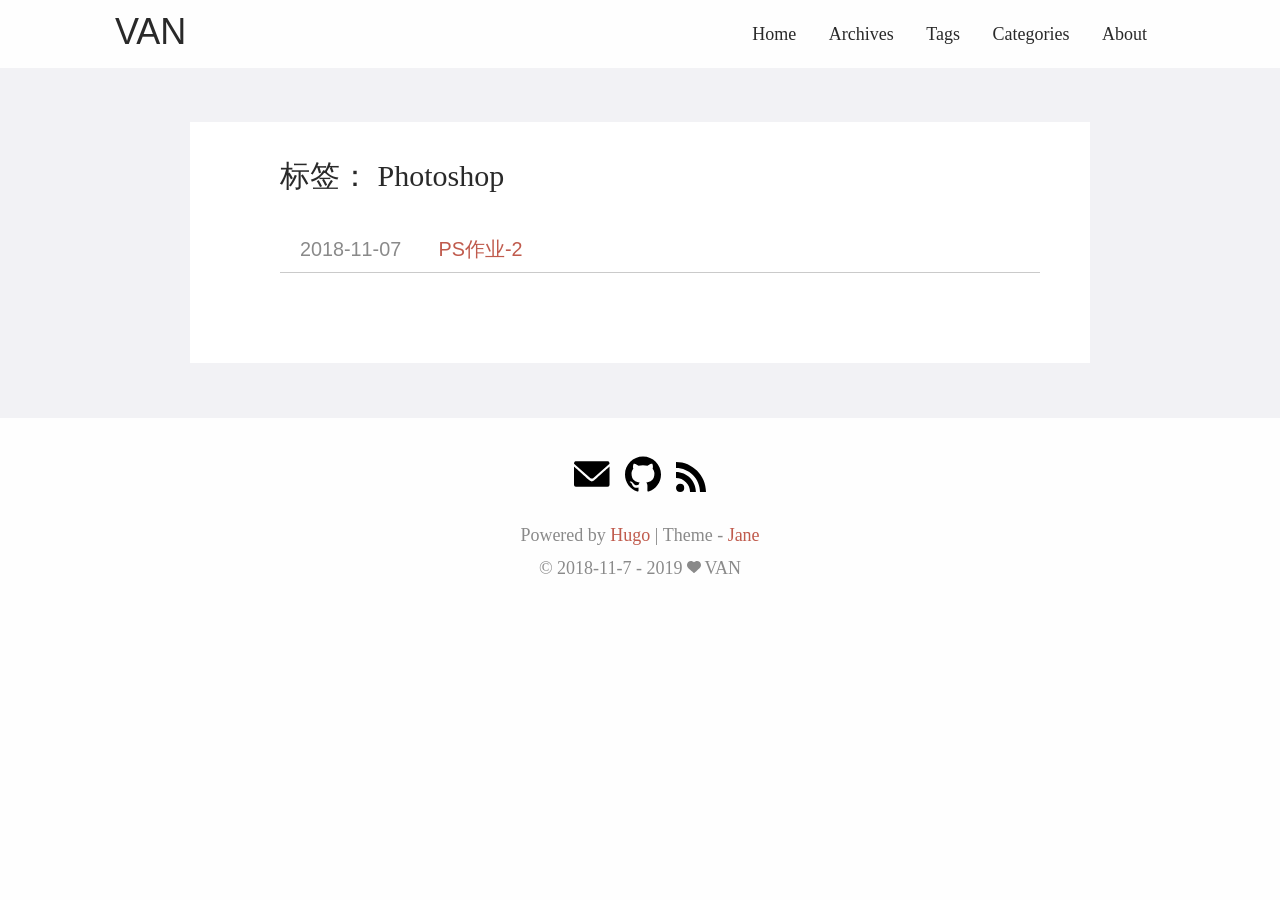
<file: tags/photoshop/index.html>
<!DOCTYPE html>
<html lang="zh-cn" itemscope itemtype="http://schema.org/WebPage">
<head>
  <meta charset="utf-8">
  <meta http-equiv="X-UA-Compatible" content="IE=edge">
  <title>Photoshop · VAN的博客</title>
  

<meta name="renderer" content="webkit" />
<meta name="viewport" content="width=device-width, initial-scale=1, maximum-scale=1"/>

<meta name="MobileOptimized" content="width"/>
<meta name="HandheldFriendly" content="true"/>


<meta name="applicable-device" content="pc,mobile">

<meta name="theme-color" content="#f8f5ec" />
<meta name="msapplication-navbutton-color" content="#f8f5ec">
<meta name="apple-mobile-web-app-capable" content="yes">
<meta name="apple-mobile-web-app-status-bar-style" content="#f8f5ec">

<meta name="mobile-web-app-capable" content="yes">

<meta name="author" content="VAN" />
  <meta name="description" content="VAN的博客" />
  <meta name="keywords" content="Hugo, blog, VAN" />






<meta name="generator" content="Hugo 0.57.2" />


<link rel="canonical" href="https://van1999.github.io/tags/photoshop/" />
<link href="%7balternate%20%7bRSS%20application/rss&#43;xml%20%20index%20alternate%20%20false%20false%20true%20false%20false%200%7d%20/tags/photoshop/index.xml%20https://van1999.github.io/tags/photoshop/index.xml%7d" rel="alternate" type="application/rss+xml" title="VAN的博客" />



<link rel="icon" href="/favicon.ico" />











<link rel="stylesheet" href="/sass/jane.min.af20b78e95c84de86b00a0242a4a77bd2601700e1b250edf27537d957ac0041d.css" integrity="sha256-ryC3jpXITehrAKAkKkp3vSYBcA4bJQ7fJ1N9lXrABB0=" media="screen" crossorigin="anonymous">





<meta property="og:title" content="Photoshop" />
<meta property="og:description" content="VAN的博客" />
<meta property="og:type" content="website" />
<meta property="og:url" content="https://van1999.github.io/tags/photoshop/" />

<meta property="og:updated_time" content="2018-11-07T17:23:18+08:00" />
<meta itemprop="name" content="Photoshop">
<meta itemprop="description" content="VAN的博客">

<meta name="twitter:card" content="summary"/>
<meta name="twitter:title" content="Photoshop"/>
<meta name="twitter:description" content="VAN的博客"/>

<!--[if lte IE 9]>
  <script src="https://cdnjs.cloudflare.com/ajax/libs/classlist/1.1.20170427/classList.min.js"></script>
<![endif]-->

<!--[if lt IE 9]>
  <script src="https://cdn.jsdelivr.net/npm/html5shiv@3.7.3/dist/html5shiv.min.js"></script>
  <script src="https://cdn.jsdelivr.net/npm/respond.js@1.4.2/dest/respond.min.js"></script>
<![endif]-->




</head>
<body>
  <div id="mobile-navbar" class="mobile-navbar">
  <div class="mobile-header-logo">
    <a href="/" class="logo">VAN</a>
  </div>
  <div class="mobile-navbar-icon">
    <span></span>
    <span></span>
    <span></span>
  </div>
</div>
<nav id="mobile-menu" class="mobile-menu slideout-menu">
  <ul class="mobile-menu-list">
    <li class="mobile-menu-item">
        
          
          
            <a class="menu-item-link" href="https://van1999.github.io/">Home</a>
          
        
      </li><li class="mobile-menu-item">
        
          
          
            <a class="menu-item-link" href="https://van1999.github.io/post/">Archives</a>
          
        
      </li><li class="mobile-menu-item">
        
          
          
            <a class="menu-item-link" href="https://van1999.github.io/tags/">Tags</a>
          
        
      </li><li class="mobile-menu-item">
        
          
          
            <a class="menu-item-link" href="https://van1999.github.io/categories/">Categories</a>
          
        
      </li><li class="mobile-menu-item">
        
          
          
            <a class="menu-item-link" href="https://van1999.github.io/about/">About</a>
          
        
      </li>
    

    
  </ul>
</nav>


  
    






  <link rel="stylesheet" href="/lib/photoswipe/photoswipe.min.css" />
  <link rel="stylesheet" href="/lib/photoswipe/default-skin/default-skin.min.css" />




<div class="pswp" tabindex="-1" role="dialog" aria-hidden="true">

<div class="pswp__bg"></div>

<div class="pswp__scroll-wrap">
    
    <div class="pswp__container">
      <div class="pswp__item"></div>
      <div class="pswp__item"></div>
      <div class="pswp__item"></div>
    </div>
    
    <div class="pswp__ui pswp__ui--hidden">
    <div class="pswp__top-bar">
      
      <div class="pswp__counter"></div>
      <button class="pswp__button pswp__button--close" title="Close (Esc)"></button>
      <button class="pswp__button pswp__button--share" title="Share"></button>
      <button class="pswp__button pswp__button--fs" title="Toggle fullscreen"></button>
      <button class="pswp__button pswp__button--zoom" title="Zoom in/out"></button>
      
      
      <div class="pswp__preloader">
        <div class="pswp__preloader__icn">
          <div class="pswp__preloader__cut">
            <div class="pswp__preloader__donut"></div>
          </div>
        </div>
      </div>
    </div>
    <div class="pswp__share-modal pswp__share-modal--hidden pswp__single-tap">
      <div class="pswp__share-tooltip"></div>
    </div>
    <button class="pswp__button pswp__button--arrow--left" title="Previous (arrow left)">
    </button>
    <button class="pswp__button pswp__button--arrow--right" title="Next (arrow right)">
    </button>
    <div class="pswp__caption">
      <div class="pswp__caption__center"></div>
    </div>
    </div>
    </div>
</div>

  

  

  

  <header id="header" class="header container">
    <div class="logo-wrapper">
  <a href="/" class="logo">
    
      VAN
    
  </a>
</div>

<nav class="site-navbar">
  <ul id="menu" class="menu">
    
    
        <li class="menu-item">
        
          
          
            <a class="menu-item-link" href="https://van1999.github.io/">Home</a>
          

        

      </li>
    
        <li class="menu-item">
        
          
          
            <a class="menu-item-link" href="https://van1999.github.io/post/">Archives</a>
          

        

      </li>
    
        <li class="menu-item">
        
          
          
            <a class="menu-item-link" href="https://van1999.github.io/tags/">Tags</a>
          

        

      </li>
    
        <li class="menu-item">
        
          
          
            <a class="menu-item-link" href="https://van1999.github.io/categories/">Categories</a>
          

        

      </li>
    
        <li class="menu-item">
        
          
          
            <a class="menu-item-link" href="https://van1999.github.io/about/">About</a>
          

        

      </li>
    

    
    

    
  </ul>
</nav>

  </header>

  <div id="mobile-panel">
    <main id="main" class="main bg-llight">
      <div class="content-wrapper">
        <div id="content" class="content container">
          

<section id="archive" class="archive">
  
    
      <div class="archive-title tag">
        <h2 class="archive-name">标签： Photoshop</h2>
      </div>
    
  

  
    <div class="archive-post">
      <time datetime="2018-11-07" class="archive-post-time">
        2018-11-07
      </time>
      <span class="archive-post-title">
        <a href="/post/homework/ps-2/" class="archive-post-link">
          PS作业-2
        </a>
      </span>
    </div>
  
</section>






  
  
  

  
  

  
  

  
  

  
  





        </div>
      </div>
    </main>

    <footer id="footer" class="footer">
      <div class="icon-links">
  
  
    <a href="mailto:v@hero-s.club" rel="me noopener" class="iconfont"
      title="email" >
      <svg class="icon" viewBox="0 0 1451 1024" version="1.1"
  xmlns="http://www.w3.org/2000/svg" xmlns:xlink="http://www.w3.org/1999/xlink"
  width="36" height="36">
  <path d="M664.781909 681.472759 0 97.881301C0 3.997201 71.046997 0 71.046997 0L474.477909 0 961.649408 0 1361.641813 0C1361.641813 0 1432.688811 3.997201 1432.688811 97.881301L771.345323 681.472759C771.345323 681.472759 764.482731 685.154773 753.594283 688.65053L753.594283 688.664858C741.602731 693.493018 729.424896 695.068979 718.077952 694.839748 706.731093 695.068979 694.553173 693.493018 682.561621 688.664858L682.561621 688.65053C671.644501 685.140446 664.781909 681.472759 664.781909 681.472759L664.781909 681.472759ZM718.063616 811.603883C693.779541 811.016482 658.879232 802.205449 619.10784 767.734955 542.989056 701.759633 0 212.052267 0 212.052267L0 942.809523C0 942.809523 0 1024 83.726336 1024L682.532949 1024 753.579947 1024 1348.948139 1024C1432.688811 1024 1432.688811 942.809523 1432.688811 942.809523L1432.688811 212.052267C1432.688811 212.052267 893.138176 701.759633 817.019477 767.734955 777.248 802.205449 742.347691 811.03081 718.063616 811.603883L718.063616 811.603883Z"></path>
</svg>

    </a>
  
    <a href="https://github.com/van1999/" rel="me noopener" class="iconfont"
      title="github"  target="_blank"
      >
      <svg class="icon" style="" viewBox="0 0 1024 1024" version="1.1"
  xmlns="http://www.w3.org/2000/svg" xmlns:xlink="http://www.w3.org/1999/xlink"
  width="36" height="36">
  <path d="M512 12.672c-282.88 0-512 229.248-512 512 0 226.261333 146.688 418.133333 350.08 485.76 25.6 4.821333 34.986667-11.008 34.986667-24.618667 0-12.16-0.426667-44.373333-0.64-87.04-142.421333 30.890667-172.458667-68.693333-172.458667-68.693333C188.672 770.986667 155.008 755.2 155.008 755.2c-46.378667-31.744 3.584-31.104 3.584-31.104 51.413333 3.584 78.421333 52.736 78.421333 52.736 45.653333 78.293333 119.850667 55.68 149.12 42.581333 4.608-33.109333 17.792-55.68 32.426667-68.48-113.706667-12.8-233.216-56.832-233.216-253.013333 0-55.893333 19.84-101.546667 52.693333-137.386667-5.76-12.928-23.04-64.981333 4.48-135.509333 0 0 42.88-13.738667 140.8 52.48 40.96-11.392 84.48-17.024 128-17.28 43.52 0.256 87.04 5.888 128 17.28 97.28-66.218667 140.16-52.48 140.16-52.48 27.52 70.528 10.24 122.581333 5.12 135.509333 32.64 35.84 52.48 81.493333 52.48 137.386667 0 196.693333-119.68 240-233.6 252.586667 17.92 15.36 34.56 46.762667 34.56 94.72 0 68.522667-0.64 123.562667-0.64 140.202666 0 13.44 8.96 29.44 35.2 24.32C877.44 942.592 1024 750.592 1024 524.672c0-282.752-229.248-512-512-512"></path>
</svg>

    </a>


<a href="https://van1999.github.io/index.xml" rel="noopener alternate" type="application/rss&#43;xml"
    class="iconfont" title="rss" target="_blank">
    <svg class="icon" viewBox="0 0 1024 1024" version="1.1"
  xmlns="http://www.w3.org/2000/svg" xmlns:xlink="http://www.w3.org/1999/xlink"
  width="30" height="30">
  <path d="M819.157333 1024C819.157333 574.592 449.408 204.8 0 204.8V0c561.706667 0 1024 462.293333 1024 1024h-204.842667zM140.416 743.04a140.8 140.8 0 0 1 140.501333 140.586667A140.928 140.928 0 0 1 140.074667 1024C62.72 1024 0 961.109333 0 883.626667s62.933333-140.544 140.416-140.586667zM678.784 1024h-199.04c0-263.210667-216.533333-479.786667-479.744-479.786667V345.173333c372.352 0 678.784 306.517333 678.784 678.826667z"></path>
</svg>

  </a>
   
</div>

<div class="copyright">
  <span class="power-by">
    Powered by <a class="hexo-link" href="https://gohugo.io">Hugo</a>
  </span>
  <span class="division">|</span>
  <span class="theme-info">
    Theme - <a class="theme-link" href="https://github.com/xianmin/hugo-theme-jane">Jane</a>
  </span>

  <span class="copyright-year">
    &copy;
    
      2018-11-7 -
    2019
    <span class="heart">
      
      <i class="iconfont">
        <svg class="icon" viewBox="0 0 1025 1024" version="1.1"
  xmlns="http://www.w3.org/2000/svg" xmlns:xlink="http://www.w3.org/1999/xlink"
  width="14" height="14">
  <path d="M1000.1 247.9c-15.5-37.3-37.6-70.6-65.7-98.9-54.4-54.8-125.8-85-201-85-85.7 0-166 39-221.4 107.4C456.6 103 376.3 64 290.6 64c-75.1 0-146.5 30.4-201.1 85.6-28.2 28.5-50.4 61.9-65.8 99.3-16 38.8-24 79.9-23.6 122.2 0.7 91.7 40.1 177.2 108.1 234.8 3.1 2.6 6 5.1 8.9 7.8 14.9 13.4 58 52.8 112.6 102.7 93.5 85.5 209.9 191.9 257.5 234.2 7 6.1 15.8 9.5 24.9 9.5 9.2 0 18.1-3.4 24.9-9.5 34.5-30.7 105.8-95.9 181.4-165 74.2-67.8 150.9-138 195.8-178.2 69.5-57.9 109.6-144.4 109.9-237.3 0.1-42.5-8-83.6-24-122.2z"
   fill="#8a8a8a"></path>
</svg>

      </i>
    </span><span class="author">
        VAN
        
      </span></span>

  
  

  
</div>

    </footer>

    <div class="back-to-top" id="back-to-top">
      <i class="iconfont">
        
        <svg class="icon" viewBox="0 0 1024 1024" version="1.1"
  xmlns="http://www.w3.org/2000/svg" xmlns:xlink="http://www.w3.org/1999/xlink"
  width="35" height="35">
  <path d="M510.866688 227.694839 95.449397 629.218702l235.761562 0-2.057869 328.796468 362.40389 0L691.55698 628.188232l241.942331-3.089361L510.866688 227.694839zM63.840492 63.962777l894.052392 0 0 131.813095L63.840492 195.775872 63.840492 63.962777 63.840492 63.962777zM63.840492 63.962777"></path>
</svg>

      </i>
    </div>
  </div>
  
<script type="text/javascript" src="/lib/jquery/jquery-3.2.1.min.js"></script>
  <script type="text/javascript" src="/lib/slideout/slideout-1.0.1.min.js"></script>




<script type="text/javascript" src="/js/main.638251f4230630f0335d8c6748e53a96f94b72670920b60c09a56fdc8bece214.js" integrity="sha256-Y4JR9CMGMPAzXYxnSOU6lvlLcmcJILYMCaVv3Ivs4hQ=" crossorigin="anonymous"></script>












  
    <script type="text/javascript" src="/js/load-photoswipe.js"></script>
    <script type="text/javascript" src="/lib/photoswipe/photoswipe.min.js"></script>
    <script type="text/javascript" src="/lib/photoswipe/photoswipe-ui-default.min.js"></script>
  















</body>
</html>
</file>
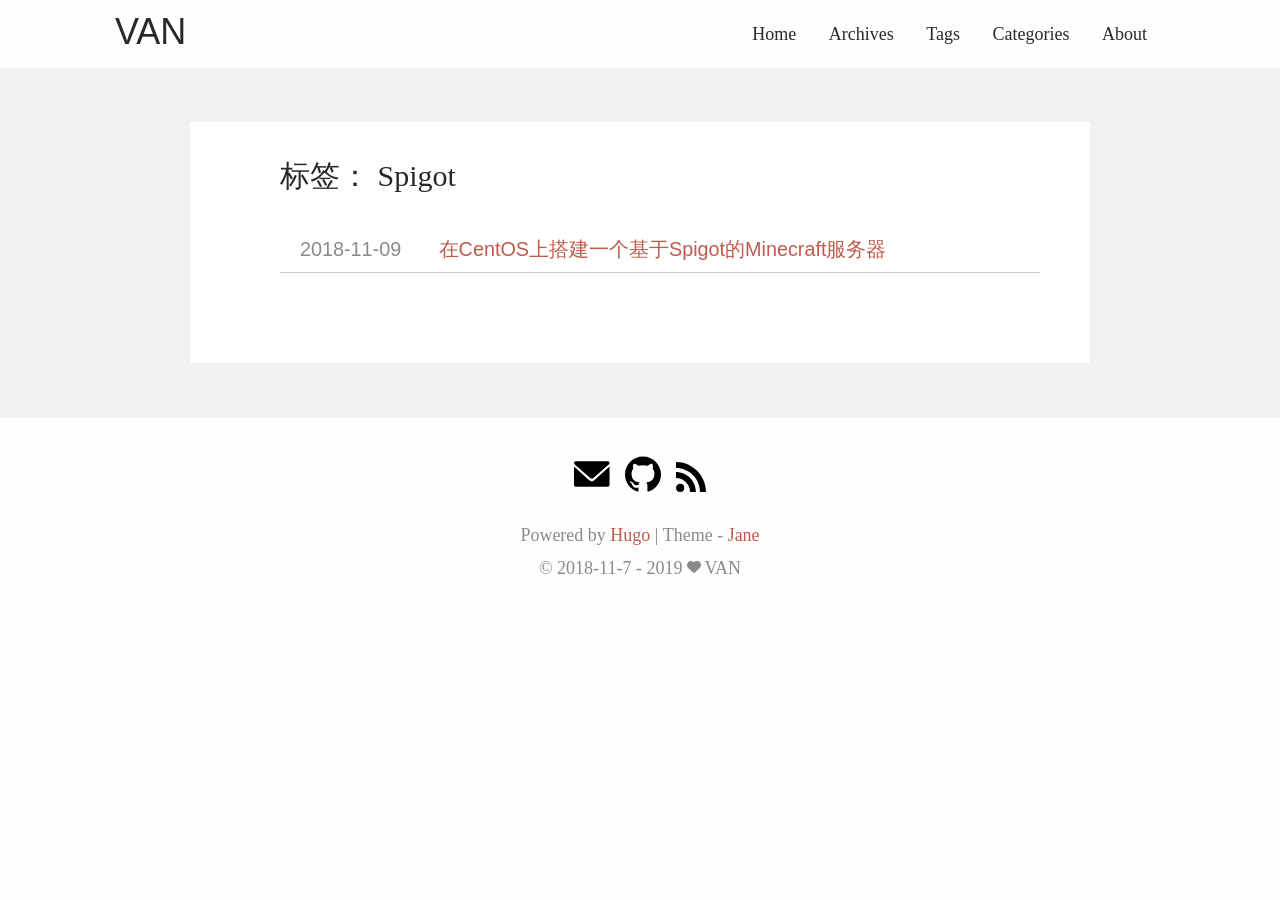
<file: tags/spigot/index.html>
<!DOCTYPE html>
<html lang="zh-cn" itemscope itemtype="http://schema.org/WebPage">
<head>
  <meta charset="utf-8">
  <meta http-equiv="X-UA-Compatible" content="IE=edge">
  <title>Spigot · VAN的博客</title>
  

<meta name="renderer" content="webkit" />
<meta name="viewport" content="width=device-width, initial-scale=1, maximum-scale=1"/>

<meta name="MobileOptimized" content="width"/>
<meta name="HandheldFriendly" content="true"/>


<meta name="applicable-device" content="pc,mobile">

<meta name="theme-color" content="#f8f5ec" />
<meta name="msapplication-navbutton-color" content="#f8f5ec">
<meta name="apple-mobile-web-app-capable" content="yes">
<meta name="apple-mobile-web-app-status-bar-style" content="#f8f5ec">

<meta name="mobile-web-app-capable" content="yes">

<meta name="author" content="VAN" />
  <meta name="description" content="VAN的博客" />
  <meta name="keywords" content="Hugo, blog, VAN" />






<meta name="generator" content="Hugo 0.57.2" />


<link rel="canonical" href="https://van1999.github.io/tags/spigot/" />
<link href="%7balternate%20%7bRSS%20application/rss&#43;xml%20%20index%20alternate%20%20false%20false%20true%20false%20false%200%7d%20/tags/spigot/index.xml%20https://van1999.github.io/tags/spigot/index.xml%7d" rel="alternate" type="application/rss+xml" title="VAN的博客" />



<link rel="icon" href="/favicon.ico" />











<link rel="stylesheet" href="/sass/jane.min.af20b78e95c84de86b00a0242a4a77bd2601700e1b250edf27537d957ac0041d.css" integrity="sha256-ryC3jpXITehrAKAkKkp3vSYBcA4bJQ7fJ1N9lXrABB0=" media="screen" crossorigin="anonymous">





<meta property="og:title" content="Spigot" />
<meta property="og:description" content="VAN的博客" />
<meta property="og:type" content="website" />
<meta property="og:url" content="https://van1999.github.io/tags/spigot/" />

<meta property="og:updated_time" content="2018-11-09T01:08:15+08:00" />
<meta itemprop="name" content="Spigot">
<meta itemprop="description" content="VAN的博客">

<meta name="twitter:card" content="summary"/>
<meta name="twitter:title" content="Spigot"/>
<meta name="twitter:description" content="VAN的博客"/>

<!--[if lte IE 9]>
  <script src="https://cdnjs.cloudflare.com/ajax/libs/classlist/1.1.20170427/classList.min.js"></script>
<![endif]-->

<!--[if lt IE 9]>
  <script src="https://cdn.jsdelivr.net/npm/html5shiv@3.7.3/dist/html5shiv.min.js"></script>
  <script src="https://cdn.jsdelivr.net/npm/respond.js@1.4.2/dest/respond.min.js"></script>
<![endif]-->




</head>
<body>
  <div id="mobile-navbar" class="mobile-navbar">
  <div class="mobile-header-logo">
    <a href="/" class="logo">VAN</a>
  </div>
  <div class="mobile-navbar-icon">
    <span></span>
    <span></span>
    <span></span>
  </div>
</div>
<nav id="mobile-menu" class="mobile-menu slideout-menu">
  <ul class="mobile-menu-list">
    <li class="mobile-menu-item">
        
          
          
            <a class="menu-item-link" href="https://van1999.github.io/">Home</a>
          
        
      </li><li class="mobile-menu-item">
        
          
          
            <a class="menu-item-link" href="https://van1999.github.io/post/">Archives</a>
          
        
      </li><li class="mobile-menu-item">
        
          
          
            <a class="menu-item-link" href="https://van1999.github.io/tags/">Tags</a>
          
        
      </li><li class="mobile-menu-item">
        
          
          
            <a class="menu-item-link" href="https://van1999.github.io/categories/">Categories</a>
          
        
      </li><li class="mobile-menu-item">
        
          
          
            <a class="menu-item-link" href="https://van1999.github.io/about/">About</a>
          
        
      </li>
    

    
  </ul>
</nav>


  
    






  <link rel="stylesheet" href="/lib/photoswipe/photoswipe.min.css" />
  <link rel="stylesheet" href="/lib/photoswipe/default-skin/default-skin.min.css" />




<div class="pswp" tabindex="-1" role="dialog" aria-hidden="true">

<div class="pswp__bg"></div>

<div class="pswp__scroll-wrap">
    
    <div class="pswp__container">
      <div class="pswp__item"></div>
      <div class="pswp__item"></div>
      <div class="pswp__item"></div>
    </div>
    
    <div class="pswp__ui pswp__ui--hidden">
    <div class="pswp__top-bar">
      
      <div class="pswp__counter"></div>
      <button class="pswp__button pswp__button--close" title="Close (Esc)"></button>
      <button class="pswp__button pswp__button--share" title="Share"></button>
      <button class="pswp__button pswp__button--fs" title="Toggle fullscreen"></button>
      <button class="pswp__button pswp__button--zoom" title="Zoom in/out"></button>
      
      
      <div class="pswp__preloader">
        <div class="pswp__preloader__icn">
          <div class="pswp__preloader__cut">
            <div class="pswp__preloader__donut"></div>
          </div>
        </div>
      </div>
    </div>
    <div class="pswp__share-modal pswp__share-modal--hidden pswp__single-tap">
      <div class="pswp__share-tooltip"></div>
    </div>
    <button class="pswp__button pswp__button--arrow--left" title="Previous (arrow left)">
    </button>
    <button class="pswp__button pswp__button--arrow--right" title="Next (arrow right)">
    </button>
    <div class="pswp__caption">
      <div class="pswp__caption__center"></div>
    </div>
    </div>
    </div>
</div>

  

  

  

  <header id="header" class="header container">
    <div class="logo-wrapper">
  <a href="/" class="logo">
    
      VAN
    
  </a>
</div>

<nav class="site-navbar">
  <ul id="menu" class="menu">
    
    
        <li class="menu-item">
        
          
          
            <a class="menu-item-link" href="https://van1999.github.io/">Home</a>
          

        

      </li>
    
        <li class="menu-item">
        
          
          
            <a class="menu-item-link" href="https://van1999.github.io/post/">Archives</a>
          

        

      </li>
    
        <li class="menu-item">
        
          
          
            <a class="menu-item-link" href="https://van1999.github.io/tags/">Tags</a>
          

        

      </li>
    
        <li class="menu-item">
        
          
          
            <a class="menu-item-link" href="https://van1999.github.io/categories/">Categories</a>
          

        

      </li>
    
        <li class="menu-item">
        
          
          
            <a class="menu-item-link" href="https://van1999.github.io/about/">About</a>
          

        

      </li>
    

    
    

    
  </ul>
</nav>

  </header>

  <div id="mobile-panel">
    <main id="main" class="main bg-llight">
      <div class="content-wrapper">
        <div id="content" class="content container">
          

<section id="archive" class="archive">
  
    
      <div class="archive-title tag">
        <h2 class="archive-name">标签： Spigot</h2>
      </div>
    
  

  
    <div class="archive-post">
      <time datetime="2018-11-09" class="archive-post-time">
        2018-11-09
      </time>
      <span class="archive-post-title">
        <a href="/post/minecraft/buildspigot/" class="archive-post-link">
          在CentOS上搭建一个基于Spigot的Minecraft服务器
        </a>
      </span>
    </div>
  
</section>






  
  
  

  
  

  
  

  
  

  
  





        </div>
      </div>
    </main>

    <footer id="footer" class="footer">
      <div class="icon-links">
  
  
    <a href="mailto:v@hero-s.club" rel="me noopener" class="iconfont"
      title="email" >
      <svg class="icon" viewBox="0 0 1451 1024" version="1.1"
  xmlns="http://www.w3.org/2000/svg" xmlns:xlink="http://www.w3.org/1999/xlink"
  width="36" height="36">
  <path d="M664.781909 681.472759 0 97.881301C0 3.997201 71.046997 0 71.046997 0L474.477909 0 961.649408 0 1361.641813 0C1361.641813 0 1432.688811 3.997201 1432.688811 97.881301L771.345323 681.472759C771.345323 681.472759 764.482731 685.154773 753.594283 688.65053L753.594283 688.664858C741.602731 693.493018 729.424896 695.068979 718.077952 694.839748 706.731093 695.068979 694.553173 693.493018 682.561621 688.664858L682.561621 688.65053C671.644501 685.140446 664.781909 681.472759 664.781909 681.472759L664.781909 681.472759ZM718.063616 811.603883C693.779541 811.016482 658.879232 802.205449 619.10784 767.734955 542.989056 701.759633 0 212.052267 0 212.052267L0 942.809523C0 942.809523 0 1024 83.726336 1024L682.532949 1024 753.579947 1024 1348.948139 1024C1432.688811 1024 1432.688811 942.809523 1432.688811 942.809523L1432.688811 212.052267C1432.688811 212.052267 893.138176 701.759633 817.019477 767.734955 777.248 802.205449 742.347691 811.03081 718.063616 811.603883L718.063616 811.603883Z"></path>
</svg>

    </a>
  
    <a href="https://github.com/van1999/" rel="me noopener" class="iconfont"
      title="github"  target="_blank"
      >
      <svg class="icon" style="" viewBox="0 0 1024 1024" version="1.1"
  xmlns="http://www.w3.org/2000/svg" xmlns:xlink="http://www.w3.org/1999/xlink"
  width="36" height="36">
  <path d="M512 12.672c-282.88 0-512 229.248-512 512 0 226.261333 146.688 418.133333 350.08 485.76 25.6 4.821333 34.986667-11.008 34.986667-24.618667 0-12.16-0.426667-44.373333-0.64-87.04-142.421333 30.890667-172.458667-68.693333-172.458667-68.693333C188.672 770.986667 155.008 755.2 155.008 755.2c-46.378667-31.744 3.584-31.104 3.584-31.104 51.413333 3.584 78.421333 52.736 78.421333 52.736 45.653333 78.293333 119.850667 55.68 149.12 42.581333 4.608-33.109333 17.792-55.68 32.426667-68.48-113.706667-12.8-233.216-56.832-233.216-253.013333 0-55.893333 19.84-101.546667 52.693333-137.386667-5.76-12.928-23.04-64.981333 4.48-135.509333 0 0 42.88-13.738667 140.8 52.48 40.96-11.392 84.48-17.024 128-17.28 43.52 0.256 87.04 5.888 128 17.28 97.28-66.218667 140.16-52.48 140.16-52.48 27.52 70.528 10.24 122.581333 5.12 135.509333 32.64 35.84 52.48 81.493333 52.48 137.386667 0 196.693333-119.68 240-233.6 252.586667 17.92 15.36 34.56 46.762667 34.56 94.72 0 68.522667-0.64 123.562667-0.64 140.202666 0 13.44 8.96 29.44 35.2 24.32C877.44 942.592 1024 750.592 1024 524.672c0-282.752-229.248-512-512-512"></path>
</svg>

    </a>


<a href="https://van1999.github.io/index.xml" rel="noopener alternate" type="application/rss&#43;xml"
    class="iconfont" title="rss" target="_blank">
    <svg class="icon" viewBox="0 0 1024 1024" version="1.1"
  xmlns="http://www.w3.org/2000/svg" xmlns:xlink="http://www.w3.org/1999/xlink"
  width="30" height="30">
  <path d="M819.157333 1024C819.157333 574.592 449.408 204.8 0 204.8V0c561.706667 0 1024 462.293333 1024 1024h-204.842667zM140.416 743.04a140.8 140.8 0 0 1 140.501333 140.586667A140.928 140.928 0 0 1 140.074667 1024C62.72 1024 0 961.109333 0 883.626667s62.933333-140.544 140.416-140.586667zM678.784 1024h-199.04c0-263.210667-216.533333-479.786667-479.744-479.786667V345.173333c372.352 0 678.784 306.517333 678.784 678.826667z"></path>
</svg>

  </a>
   
</div>

<div class="copyright">
  <span class="power-by">
    Powered by <a class="hexo-link" href="https://gohugo.io">Hugo</a>
  </span>
  <span class="division">|</span>
  <span class="theme-info">
    Theme - <a class="theme-link" href="https://github.com/xianmin/hugo-theme-jane">Jane</a>
  </span>

  <span class="copyright-year">
    &copy;
    
      2018-11-7 -
    2019
    <span class="heart">
      
      <i class="iconfont">
        <svg class="icon" viewBox="0 0 1025 1024" version="1.1"
  xmlns="http://www.w3.org/2000/svg" xmlns:xlink="http://www.w3.org/1999/xlink"
  width="14" height="14">
  <path d="M1000.1 247.9c-15.5-37.3-37.6-70.6-65.7-98.9-54.4-54.8-125.8-85-201-85-85.7 0-166 39-221.4 107.4C456.6 103 376.3 64 290.6 64c-75.1 0-146.5 30.4-201.1 85.6-28.2 28.5-50.4 61.9-65.8 99.3-16 38.8-24 79.9-23.6 122.2 0.7 91.7 40.1 177.2 108.1 234.8 3.1 2.6 6 5.1 8.9 7.8 14.9 13.4 58 52.8 112.6 102.7 93.5 85.5 209.9 191.9 257.5 234.2 7 6.1 15.8 9.5 24.9 9.5 9.2 0 18.1-3.4 24.9-9.5 34.5-30.7 105.8-95.9 181.4-165 74.2-67.8 150.9-138 195.8-178.2 69.5-57.9 109.6-144.4 109.9-237.3 0.1-42.5-8-83.6-24-122.2z"
   fill="#8a8a8a"></path>
</svg>

      </i>
    </span><span class="author">
        VAN
        
      </span></span>

  
  

  
</div>

    </footer>

    <div class="back-to-top" id="back-to-top">
      <i class="iconfont">
        
        <svg class="icon" viewBox="0 0 1024 1024" version="1.1"
  xmlns="http://www.w3.org/2000/svg" xmlns:xlink="http://www.w3.org/1999/xlink"
  width="35" height="35">
  <path d="M510.866688 227.694839 95.449397 629.218702l235.761562 0-2.057869 328.796468 362.40389 0L691.55698 628.188232l241.942331-3.089361L510.866688 227.694839zM63.840492 63.962777l894.052392 0 0 131.813095L63.840492 195.775872 63.840492 63.962777 63.840492 63.962777zM63.840492 63.962777"></path>
</svg>

      </i>
    </div>
  </div>
  
<script type="text/javascript" src="/lib/jquery/jquery-3.2.1.min.js"></script>
  <script type="text/javascript" src="/lib/slideout/slideout-1.0.1.min.js"></script>




<script type="text/javascript" src="/js/main.638251f4230630f0335d8c6748e53a96f94b72670920b60c09a56fdc8bece214.js" integrity="sha256-Y4JR9CMGMPAzXYxnSOU6lvlLcmcJILYMCaVv3Ivs4hQ=" crossorigin="anonymous"></script>












  
    <script type="text/javascript" src="/js/load-photoswipe.js"></script>
    <script type="text/javascript" src="/lib/photoswipe/photoswipe.min.js"></script>
    <script type="text/javascript" src="/lib/photoswipe/photoswipe-ui-default.min.js"></script>
  















</body>
</html>
</file>
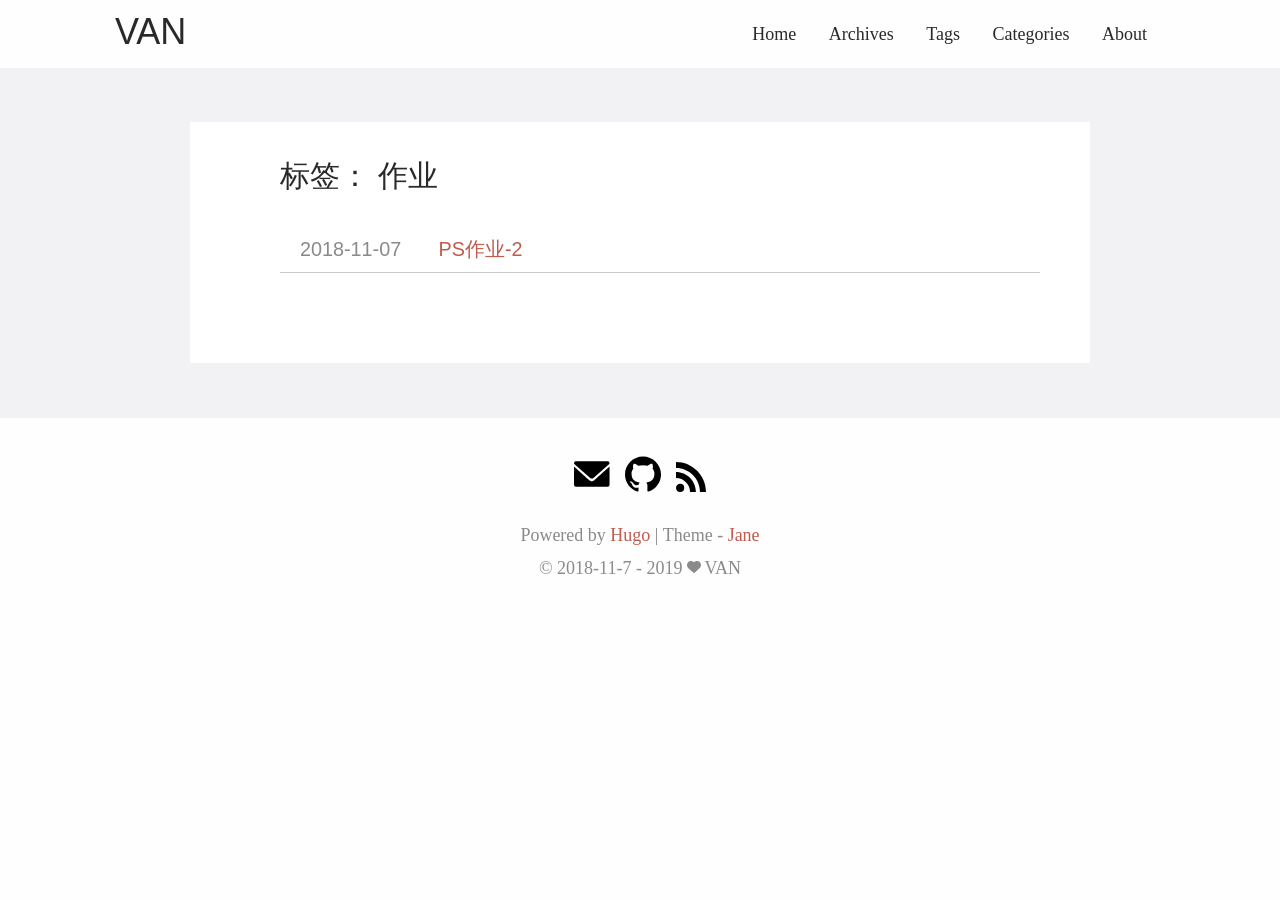
<file: tags/作业/index.html>
<!DOCTYPE html>
<html lang="zh-cn" itemscope itemtype="http://schema.org/WebPage">
<head>
  <meta charset="utf-8">
  <meta http-equiv="X-UA-Compatible" content="IE=edge">
  <title>作业 · VAN的博客</title>
  

<meta name="renderer" content="webkit" />
<meta name="viewport" content="width=device-width, initial-scale=1, maximum-scale=1"/>

<meta name="MobileOptimized" content="width"/>
<meta name="HandheldFriendly" content="true"/>


<meta name="applicable-device" content="pc,mobile">

<meta name="theme-color" content="#f8f5ec" />
<meta name="msapplication-navbutton-color" content="#f8f5ec">
<meta name="apple-mobile-web-app-capable" content="yes">
<meta name="apple-mobile-web-app-status-bar-style" content="#f8f5ec">

<meta name="mobile-web-app-capable" content="yes">

<meta name="author" content="VAN" />
  <meta name="description" content="VAN的博客" />
  <meta name="keywords" content="Hugo, blog, VAN" />






<meta name="generator" content="Hugo 0.57.2" />


<link rel="canonical" href="https://van1999.github.io/tags/%E4%BD%9C%E4%B8%9A/" />
<link href="%7balternate%20%7bRSS%20application/rss&#43;xml%20%20index%20alternate%20%20false%20false%20true%20false%20false%200%7d%20/tags/%E4%BD%9C%E4%B8%9A/index.xml%20https://van1999.github.io/tags/%E4%BD%9C%E4%B8%9A/index.xml%7d" rel="alternate" type="application/rss+xml" title="VAN的博客" />



<link rel="icon" href="/favicon.ico" />











<link rel="stylesheet" href="/sass/jane.min.af20b78e95c84de86b00a0242a4a77bd2601700e1b250edf27537d957ac0041d.css" integrity="sha256-ryC3jpXITehrAKAkKkp3vSYBcA4bJQ7fJ1N9lXrABB0=" media="screen" crossorigin="anonymous">





<meta property="og:title" content="作业" />
<meta property="og:description" content="VAN的博客" />
<meta property="og:type" content="website" />
<meta property="og:url" content="https://van1999.github.io/tags/%E4%BD%9C%E4%B8%9A/" />

<meta property="og:updated_time" content="2018-11-07T17:23:18+08:00" />
<meta itemprop="name" content="作业">
<meta itemprop="description" content="VAN的博客">

<meta name="twitter:card" content="summary"/>
<meta name="twitter:title" content="作业"/>
<meta name="twitter:description" content="VAN的博客"/>

<!--[if lte IE 9]>
  <script src="https://cdnjs.cloudflare.com/ajax/libs/classlist/1.1.20170427/classList.min.js"></script>
<![endif]-->

<!--[if lt IE 9]>
  <script src="https://cdn.jsdelivr.net/npm/html5shiv@3.7.3/dist/html5shiv.min.js"></script>
  <script src="https://cdn.jsdelivr.net/npm/respond.js@1.4.2/dest/respond.min.js"></script>
<![endif]-->




</head>
<body>
  <div id="mobile-navbar" class="mobile-navbar">
  <div class="mobile-header-logo">
    <a href="/" class="logo">VAN</a>
  </div>
  <div class="mobile-navbar-icon">
    <span></span>
    <span></span>
    <span></span>
  </div>
</div>
<nav id="mobile-menu" class="mobile-menu slideout-menu">
  <ul class="mobile-menu-list">
    <li class="mobile-menu-item">
        
          
          
            <a class="menu-item-link" href="https://van1999.github.io/">Home</a>
          
        
      </li><li class="mobile-menu-item">
        
          
          
            <a class="menu-item-link" href="https://van1999.github.io/post/">Archives</a>
          
        
      </li><li class="mobile-menu-item">
        
          
          
            <a class="menu-item-link" href="https://van1999.github.io/tags/">Tags</a>
          
        
      </li><li class="mobile-menu-item">
        
          
          
            <a class="menu-item-link" href="https://van1999.github.io/categories/">Categories</a>
          
        
      </li><li class="mobile-menu-item">
        
          
          
            <a class="menu-item-link" href="https://van1999.github.io/about/">About</a>
          
        
      </li>
    

    
  </ul>
</nav>


  
    






  <link rel="stylesheet" href="/lib/photoswipe/photoswipe.min.css" />
  <link rel="stylesheet" href="/lib/photoswipe/default-skin/default-skin.min.css" />




<div class="pswp" tabindex="-1" role="dialog" aria-hidden="true">

<div class="pswp__bg"></div>

<div class="pswp__scroll-wrap">
    
    <div class="pswp__container">
      <div class="pswp__item"></div>
      <div class="pswp__item"></div>
      <div class="pswp__item"></div>
    </div>
    
    <div class="pswp__ui pswp__ui--hidden">
    <div class="pswp__top-bar">
      
      <div class="pswp__counter"></div>
      <button class="pswp__button pswp__button--close" title="Close (Esc)"></button>
      <button class="pswp__button pswp__button--share" title="Share"></button>
      <button class="pswp__button pswp__button--fs" title="Toggle fullscreen"></button>
      <button class="pswp__button pswp__button--zoom" title="Zoom in/out"></button>
      
      
      <div class="pswp__preloader">
        <div class="pswp__preloader__icn">
          <div class="pswp__preloader__cut">
            <div class="pswp__preloader__donut"></div>
          </div>
        </div>
      </div>
    </div>
    <div class="pswp__share-modal pswp__share-modal--hidden pswp__single-tap">
      <div class="pswp__share-tooltip"></div>
    </div>
    <button class="pswp__button pswp__button--arrow--left" title="Previous (arrow left)">
    </button>
    <button class="pswp__button pswp__button--arrow--right" title="Next (arrow right)">
    </button>
    <div class="pswp__caption">
      <div class="pswp__caption__center"></div>
    </div>
    </div>
    </div>
</div>

  

  

  

  <header id="header" class="header container">
    <div class="logo-wrapper">
  <a href="/" class="logo">
    
      VAN
    
  </a>
</div>

<nav class="site-navbar">
  <ul id="menu" class="menu">
    
    
        <li class="menu-item">
        
          
          
            <a class="menu-item-link" href="https://van1999.github.io/">Home</a>
          

        

      </li>
    
        <li class="menu-item">
        
          
          
            <a class="menu-item-link" href="https://van1999.github.io/post/">Archives</a>
          

        

      </li>
    
        <li class="menu-item">
        
          
          
            <a class="menu-item-link" href="https://van1999.github.io/tags/">Tags</a>
          

        

      </li>
    
        <li class="menu-item">
        
          
          
            <a class="menu-item-link" href="https://van1999.github.io/categories/">Categories</a>
          

        

      </li>
    
        <li class="menu-item">
        
          
          
            <a class="menu-item-link" href="https://van1999.github.io/about/">About</a>
          

        

      </li>
    

    
    

    
  </ul>
</nav>

  </header>

  <div id="mobile-panel">
    <main id="main" class="main bg-llight">
      <div class="content-wrapper">
        <div id="content" class="content container">
          

<section id="archive" class="archive">
  
    
      <div class="archive-title tag">
        <h2 class="archive-name">标签： 作业</h2>
      </div>
    
  

  
    <div class="archive-post">
      <time datetime="2018-11-07" class="archive-post-time">
        2018-11-07
      </time>
      <span class="archive-post-title">
        <a href="/post/homework/ps-2/" class="archive-post-link">
          PS作业-2
        </a>
      </span>
    </div>
  
</section>






  
  
  

  
  

  
  

  
  

  
  





        </div>
      </div>
    </main>

    <footer id="footer" class="footer">
      <div class="icon-links">
  
  
    <a href="mailto:v@hero-s.club" rel="me noopener" class="iconfont"
      title="email" >
      <svg class="icon" viewBox="0 0 1451 1024" version="1.1"
  xmlns="http://www.w3.org/2000/svg" xmlns:xlink="http://www.w3.org/1999/xlink"
  width="36" height="36">
  <path d="M664.781909 681.472759 0 97.881301C0 3.997201 71.046997 0 71.046997 0L474.477909 0 961.649408 0 1361.641813 0C1361.641813 0 1432.688811 3.997201 1432.688811 97.881301L771.345323 681.472759C771.345323 681.472759 764.482731 685.154773 753.594283 688.65053L753.594283 688.664858C741.602731 693.493018 729.424896 695.068979 718.077952 694.839748 706.731093 695.068979 694.553173 693.493018 682.561621 688.664858L682.561621 688.65053C671.644501 685.140446 664.781909 681.472759 664.781909 681.472759L664.781909 681.472759ZM718.063616 811.603883C693.779541 811.016482 658.879232 802.205449 619.10784 767.734955 542.989056 701.759633 0 212.052267 0 212.052267L0 942.809523C0 942.809523 0 1024 83.726336 1024L682.532949 1024 753.579947 1024 1348.948139 1024C1432.688811 1024 1432.688811 942.809523 1432.688811 942.809523L1432.688811 212.052267C1432.688811 212.052267 893.138176 701.759633 817.019477 767.734955 777.248 802.205449 742.347691 811.03081 718.063616 811.603883L718.063616 811.603883Z"></path>
</svg>

    </a>
  
    <a href="https://github.com/van1999/" rel="me noopener" class="iconfont"
      title="github"  target="_blank"
      >
      <svg class="icon" style="" viewBox="0 0 1024 1024" version="1.1"
  xmlns="http://www.w3.org/2000/svg" xmlns:xlink="http://www.w3.org/1999/xlink"
  width="36" height="36">
  <path d="M512 12.672c-282.88 0-512 229.248-512 512 0 226.261333 146.688 418.133333 350.08 485.76 25.6 4.821333 34.986667-11.008 34.986667-24.618667 0-12.16-0.426667-44.373333-0.64-87.04-142.421333 30.890667-172.458667-68.693333-172.458667-68.693333C188.672 770.986667 155.008 755.2 155.008 755.2c-46.378667-31.744 3.584-31.104 3.584-31.104 51.413333 3.584 78.421333 52.736 78.421333 52.736 45.653333 78.293333 119.850667 55.68 149.12 42.581333 4.608-33.109333 17.792-55.68 32.426667-68.48-113.706667-12.8-233.216-56.832-233.216-253.013333 0-55.893333 19.84-101.546667 52.693333-137.386667-5.76-12.928-23.04-64.981333 4.48-135.509333 0 0 42.88-13.738667 140.8 52.48 40.96-11.392 84.48-17.024 128-17.28 43.52 0.256 87.04 5.888 128 17.28 97.28-66.218667 140.16-52.48 140.16-52.48 27.52 70.528 10.24 122.581333 5.12 135.509333 32.64 35.84 52.48 81.493333 52.48 137.386667 0 196.693333-119.68 240-233.6 252.586667 17.92 15.36 34.56 46.762667 34.56 94.72 0 68.522667-0.64 123.562667-0.64 140.202666 0 13.44 8.96 29.44 35.2 24.32C877.44 942.592 1024 750.592 1024 524.672c0-282.752-229.248-512-512-512"></path>
</svg>

    </a>


<a href="https://van1999.github.io/index.xml" rel="noopener alternate" type="application/rss&#43;xml"
    class="iconfont" title="rss" target="_blank">
    <svg class="icon" viewBox="0 0 1024 1024" version="1.1"
  xmlns="http://www.w3.org/2000/svg" xmlns:xlink="http://www.w3.org/1999/xlink"
  width="30" height="30">
  <path d="M819.157333 1024C819.157333 574.592 449.408 204.8 0 204.8V0c561.706667 0 1024 462.293333 1024 1024h-204.842667zM140.416 743.04a140.8 140.8 0 0 1 140.501333 140.586667A140.928 140.928 0 0 1 140.074667 1024C62.72 1024 0 961.109333 0 883.626667s62.933333-140.544 140.416-140.586667zM678.784 1024h-199.04c0-263.210667-216.533333-479.786667-479.744-479.786667V345.173333c372.352 0 678.784 306.517333 678.784 678.826667z"></path>
</svg>

  </a>
   
</div>

<div class="copyright">
  <span class="power-by">
    Powered by <a class="hexo-link" href="https://gohugo.io">Hugo</a>
  </span>
  <span class="division">|</span>
  <span class="theme-info">
    Theme - <a class="theme-link" href="https://github.com/xianmin/hugo-theme-jane">Jane</a>
  </span>

  <span class="copyright-year">
    &copy;
    
      2018-11-7 -
    2019
    <span class="heart">
      
      <i class="iconfont">
        <svg class="icon" viewBox="0 0 1025 1024" version="1.1"
  xmlns="http://www.w3.org/2000/svg" xmlns:xlink="http://www.w3.org/1999/xlink"
  width="14" height="14">
  <path d="M1000.1 247.9c-15.5-37.3-37.6-70.6-65.7-98.9-54.4-54.8-125.8-85-201-85-85.7 0-166 39-221.4 107.4C456.6 103 376.3 64 290.6 64c-75.1 0-146.5 30.4-201.1 85.6-28.2 28.5-50.4 61.9-65.8 99.3-16 38.8-24 79.9-23.6 122.2 0.7 91.7 40.1 177.2 108.1 234.8 3.1 2.6 6 5.1 8.9 7.8 14.9 13.4 58 52.8 112.6 102.7 93.5 85.5 209.9 191.9 257.5 234.2 7 6.1 15.8 9.5 24.9 9.5 9.2 0 18.1-3.4 24.9-9.5 34.5-30.7 105.8-95.9 181.4-165 74.2-67.8 150.9-138 195.8-178.2 69.5-57.9 109.6-144.4 109.9-237.3 0.1-42.5-8-83.6-24-122.2z"
   fill="#8a8a8a"></path>
</svg>

      </i>
    </span><span class="author">
        VAN
        
      </span></span>

  
  

  
</div>

    </footer>

    <div class="back-to-top" id="back-to-top">
      <i class="iconfont">
        
        <svg class="icon" viewBox="0 0 1024 1024" version="1.1"
  xmlns="http://www.w3.org/2000/svg" xmlns:xlink="http://www.w3.org/1999/xlink"
  width="35" height="35">
  <path d="M510.866688 227.694839 95.449397 629.218702l235.761562 0-2.057869 328.796468 362.40389 0L691.55698 628.188232l241.942331-3.089361L510.866688 227.694839zM63.840492 63.962777l894.052392 0 0 131.813095L63.840492 195.775872 63.840492 63.962777 63.840492 63.962777zM63.840492 63.962777"></path>
</svg>

      </i>
    </div>
  </div>
  
<script type="text/javascript" src="/lib/jquery/jquery-3.2.1.min.js"></script>
  <script type="text/javascript" src="/lib/slideout/slideout-1.0.1.min.js"></script>




<script type="text/javascript" src="/js/main.638251f4230630f0335d8c6748e53a96f94b72670920b60c09a56fdc8bece214.js" integrity="sha256-Y4JR9CMGMPAzXYxnSOU6lvlLcmcJILYMCaVv3Ivs4hQ=" crossorigin="anonymous"></script>












  
    <script type="text/javascript" src="/js/load-photoswipe.js"></script>
    <script type="text/javascript" src="/lib/photoswipe/photoswipe.min.js"></script>
    <script type="text/javascript" src="/lib/photoswipe/photoswipe-ui-default.min.js"></script>
  















</body>
</html>
</file>
<file: index.css>
/* 原有通用样式 */
body {
    margin: 0;
    height: 100vh;
    background: #78ab64;
    display: flex;
    justify-content: center;
    align-items: center;
    font-family: 'Pixelify Sans', cursive;
    position: relative;
    overflow: hidden;
}

.mc-bg {
    position: absolute;
    width: 100%;
    height: 100%;
    background-image:
        linear-gradient(to right, 
            rgba(93,122,79,0.2) 1px, 
            transparent 1px),
        linear-gradient(to bottom, 
            rgba(93,122,79,0.2) 1px, 
            transparent 1px),
        radial-gradient(circle at 10% 10%, 
            rgba(139,166,123,0.3) 2%, 
            transparent 5%),
        radial-gradient(circle at 90% 90%, 
            rgba(139,166,123,0.3) 2%, 
            transparent 5%);
    background-size: 32px 32px;
    z-index: 0;
}

.container {
    background: rgba(0, 0, 0, 0.7);
    padding: 40px 60px;
    border: 4px solid #3d3d3d;
    box-shadow:
        0 0 0 4px #5a5a5a inset,
        8px 8px 0 rgba(0,0,0,0.3);
    text-align: center;
    position: relative;
    z-index: 2;
    /* 提高层级确保在树和云之上 */
}

h1 {
    color: #FFD700;
    font-size: 3.5em;
    margin: 0;
    line-height: 1.2;
    text-shadow: 3px 3px 0 #B8860B;
}

.symbol {
    color: #FF6B6B;
    font-size: 0.9em;
    vertical-align: super;
}

/* 修复云朵样式 */
.pixel-cloud {
    position: absolute;
    width: 124px;
    height: 100px;
    top: 0;
    right: 0;
    animation: float 6s ease-in-out infinite;
    z-index: 1;
    /* 确保在背景之上 */
}

.pixel-cloud-shadow {
    position: absolute;
    top: 3px;
    left: 3px;
    width: 124px;
    height: 100px;
    clip-path: polygon(
                0 24px,
                24px 24px,
                24px 0,
                76px 0,
                76px 24px,
                124px 24px,
                124px 76px,
                100px 76px,
                100px 100px,
                72px 100px,
                72px 76px,
                0 76px
            );
    background: rgba(0,0,0,0.1);
}

.pixel-cloud-border {
    position: absolute;
    top: -2px;
    left: -2px;
    width: 124px;
    height: 100px;
    clip-path: polygon(
                0 24px,
                24px 24px,
                24px 0,
                76px 0,
                76px 24px,
                124px 24px,
                124px 76px,
                100px 76px,
                100px 100px,
                72px 100px,
                72px 76px,
                0 76px
            );
    background: #e0e0e0;
}

.pixel-cloud-block {
    position: absolute;
    top: 0px;
    left: 0px;
    width: 120px;
    height: 96px;
    clip-path: polygon(
                0 24px,
                24px 24px,
                24px 0,
                72px 0,
                72px 24px,
                120px 24px,
                120px 72px,
                96px 72px,
                96px 96px,
                72px 96px,
                72px 72px,
                0 72px
            );
    background: #fff;
}

.designer {
    position: absolute;
    bottom: 12px;
    right: 12px;
    color: rgba(255,255,255,0.3);
    font-size: 0.7em;
    font-family: 'Pixelify Sans';
    z-index: 3;
    /* 最顶层 */
}

/* 新增橡树样式 */
.pixel-tree {
    position: absolute;
    width: 76px;
    height: 100px;
    left: 48px;
    bottom: 0;
    z-index: 1;
    /* 在背景之上但低于文字 */
    animation: sway 8s ease-in-out infinite;
}

.tree-shadow {
    position: absolute;
    width: 124px;
    height: 124px;
    clip-path: polygon(
                0 24px,
                24px 24px,
                24px 0,
                100px 0,
                100px 24px,
                124px 24px,
                124px 52px,
                76px 52px,
                76px 124px,
                48px 124px,
                48px 52px,
                0 52px
            );
    background: rgba(0,0,0,0.1);
    top: -21px;
    left: -45px;
}

.tree-trunk {
    position: absolute;
    top: 0px;
    left: 0px;
    width: 24px;
    height: 96px;
    background: #6b451d;
    border: 2px solid #4a2b0f;
}

.tree-crown-border {
    position: absolute;
    width: 124px;
    height: 52px;
    clip-path: polygon(
                0 24px,
                24px 24px,
                24px 0,
                100px 0,
                100px 24px,
                124px 24px,
                124px 52px,
                0 52px
            );
    background: #2d3f1d;
    top: -24px;
    left: -48px;
}

.tree-crown-block {
    position: absolute;
    width: 120px;
    height: 48px;
    clip-path: polygon(
                0 24px,
                24px 24px,
                24px 0,
                96px 0,
                96px 24px,
                120px 24px,
                120px 48px,
                0 48px
            );
    background: #3d5829;
    top: -22px;
    left: -46px;
}

/* 皮肤展示 */
.my-custom-skinviewer {
    position: absolute;
    width: 36px;
    height: 72px;
    right: 48px;
    bottom: -12px;
    z-index: 1;
    /* 在背景之上但低于文字 */
}

.my-custom-skinviewer > div {
    transform: scale(3);
}

/* 装饰框 */
.content-box {
    position: absolute;
    display: flex;
    justify-content: center;
    align-items: center;
    width: 720px;
    height: 360px;
}

/* 动画修复 */
@keyframes float {
    0%, 100% {
        transform: translate(0, 0) rotate(-1deg);
    }

    33% {
        transform: translate(5px, -8px) rotate(2deg);
    }

    66% {
        transform: translate(-5px, 4px) rotate(-2deg);
    }
}

@keyframes sway {
    0%, 100% {
        transform: translateX(0) rotate(0deg);
    }

    25% {
        transform: translateX(-3px) rotate(-1deg);
    }

    75% {
        transform: translateX(3px) rotate(1deg);
    }
}

@media (max-width: 768px) {
    h1 {
        font-size: 2.8em;
    }

    .container {
        padding: 30px;
    }

    .pixel-cloud {
        right: 5%;
    }

    .pixel-tree {
        left: 5%;
    } /* 移动端位置调整 */
}
</file>
<file: skinviewer.css>
/* Container */
/* 仅负责包裹内部元素 */
.d-skin-container {
    width: 100%;
    height: 100%;
    box-sizing: border-box;
    display: flex;
    justify-content: center;
    position: relative;
}

.d-skin-container * {
    box-sizing: border-box;
}

/* Main */
/* 类似空对象作用，负责整体操作内部元素 */
.d-skin-main {
    top: 0;
    width: 30%;
    padding-top: 120%;
    transform-style: preserve-3d;
    position: absolute;
    user-select: none;
    pointer-events: none;
}

/* Main Rotate */
/* 类似空对象，与 Main 的区别在于，Main 主要负责脚本控制的 transform */
/* Main Rotate 主要负责 CSS animation 控制的 rotate */
.d-skin-main-rotate {
    width: 100%;
    height: 100%;
    transform-style: preserve-3d;
    position: absolute;
    top: 0;
}

/* Main Translate */
/* 类似空对象，与 Main 的区别在于，Main 主要负责脚本控制的 transform */
/* Main Translate 主要负责 CSS animation 控制的 translate */
.d-skin-main-translate {
    top: 0;
    width: 100%;
    height: 100%;
    transform-style: preserve-3d;
    position: absolute;
}

.d-skin-main-transition {
    transition: transform 0.3s ease-in-out;
}

/* Head */
/* 头部的容器 */
.d-skin-head {
    width: 100%;
    padding-top: 100%;
    display: inline-block;
    position: absolute;
    top: 0;
    transform-style: preserve-3d;
    transform-origin: 50% 100%;
}

/* Head Inner */
.d-skin-head-inner {
    position: absolute;
    top: 0;
    width: 100%;
    transform-style: preserve-3d;
}

/* 头部第一层贴图 */
.d-skin-head-inner-cover {
    position: absolute;
    top: 0;
    width: 100%;
    image-rendering: pixelated;
}

/* Head Outer*/
.d-skin-head-outer {
    position: absolute;
    top: 0;
    width: 112.5%;
    margin: -6.25%;
    transform-style: preserve-3d;
}

/* 头部第二层贴图 */
.d-skin-head-outer-cover {
    position: absolute;
    top: 0;
    width: 100%;
    image-rendering: pixelated;
}

.d-cover-0 {
    transform: rotateY(-90deg) translateX(50%) rotateY(90deg);
}

.d-cover-1 {
    transform: rotateY(-90deg) translateX(-50%) rotateY(-90deg);
}

.d-cover-2 {
    transform: translateX(-50%) rotateY(-90deg);
}

.d-cover-3 {
    transform: translateX(50%) rotateY(90deg);
}

.d-cover-4 {
    transform: rotateZ(-90deg) translateX(50%) rotateY(90deg) rotateZ(90deg);
}

.d-cover-5 {
    transform: rotateZ(90deg) translateX(50%) rotateY(-90deg) rotateZ(-90deg);
}

/* 头部以下容器 */
.d-skin-underhead {
    width: 100%;
    padding-top: 300%;
    position: absolute;
    top: 0;
    left: 0;
    transform-style: preserve-3d;
    transform: rotateZ(-90deg) translateX(-100%) rotateZ(90deg);
}

/* Body */
/* 身体容器 */
.d-skin-body {
    width: 100%;
    padding-top: 150%;
    position: absolute;
    top: 0;
    left: 0;
    transform-style: preserve-3d;
}

/* Body Inner */
.d-skin-body-inner {
    position: absolute;
    top: 0;
    width: 100%;
    transform-style: preserve-3d;
}

/* 身体第一层贴图 */
.d-skin-body-inner-cover {
    position: absolute;
    top: 0;
    width: 100%;
    image-rendering: pixelated;
}

/* Body Outer */
.d-skin-body-outer {
    position: absolute;
    top: 0;
    width: 112.5%;
    margin-left: -6.25%;
    margin-top: -9.375%;
    transform-style: preserve-3d;
}

/* 身体第二层贴图 */
.d-skin-body-outer-cover {
    position: absolute;
    top: 0;
    width: 100%;
    image-rendering: pixelated;
}

.d-body-cover-0 {
    transform: rotateY(-90deg) translateX(25%) rotateY(90deg);
}

.d-body-cover-1 {
    transform: rotateY(-90deg) translateX(-25%) rotateY(-90deg);
}

.d-body-cover-2,
.d-body-cover-3 {
    width: 50%;
}

.d-body-cover-2 {
    transform: translateX(-50%) rotateY(-90deg);
}

.d-body-cover-3 {
    transform: translateX(150%) rotateY(90deg);
}

.d-body-cover-4 {
    transform: rotateZ(-90deg) translateX(25%) rotateY(90deg) rotateZ(90deg);
}

.d-body-cover-5 {
    transform: rotateZ(90deg) translateX(125%) rotateY(-90deg) rotateZ(-90deg);
}

/* 腿部容器 */
.d-skin-legs {
    width: 100%;
    padding-top: 150%;
    position: absolute;
    top: 0;
    left: 0;
    transform-style: preserve-3d;
    transform: rotateZ(-90deg) translateX(-150%) rotateZ(90deg);
}

/* 左右腿容器 */
.d-skin-leg-right,
.d-skin-leg-left {
    width: 50%;
    height: 100%;
    position: absolute;
    top: 0;
    left: 0;
    transform-style: preserve-3d;
    transform-origin: 50% 0;
}

/* Left/Right Leg Inner */
.d-skin-leg-right-inner,
.d-skin-leg-left-inner {
    position: absolute;
    top: 0;
    width: 100%;
    transform-style: preserve-3d;
}

/* 左右腿第一层贴图 */
.d-skin-leg-right-inner-cover,
.d-skin-leg-left-inner-cover {
    position: absolute;
    top: 0;
    width: 100%;
    image-rendering: pixelated;
}

/* Left/Right Leg Outer */
.d-skin-leg-left-outer,
.d-skin-leg-right-outer {
    position: absolute;
    top: 0;
    width: 112.5%;
    margin-left: -6.25%;
    margin-top: -18.75%;
    transform-style: preserve-3d;
}

/* 左右腿第二层贴图 */
.d-skin-leg-left-outer-cover,
.d-skin-leg-right-outer-cover {
    position: absolute;
    top: 0;
    width: 100%;
    image-rendering: pixelated;
}

/* 左腿偏移 */
.d-skin-leg-left {
    transform-origin: 50% 0;
    margin-left: 50%;
}

.d-leg-cover-0 {
    transform: rotateY(-90deg) translateX(50%) rotateY(90deg);
}

.d-leg-cover-1 {
    transform: rotateY(-90deg) translateX(-50%) rotateY(-90deg);
}

.d-leg-cover-2 {
    transform: translateX(-50%) rotateY(-90deg);
}

.d-leg-cover-3 {
    transform: translateX(50%) rotateY(90deg);
}

.d-leg-cover-4 {
    transform: rotateZ(-90deg) translateX(50%) rotateY(90deg) rotateZ(90deg);
}

.d-leg-cover-5 {
    transform: rotateZ(90deg) translateX(250%) rotateY(-90deg) rotateZ(-90deg);
}

/* 手部容器 */
.d-skin-arms {
    width: 100%;
    padding-top: 150%;
    position: absolute;
    top: 0;
    left: 0;
    transform-style: preserve-3d;
}

/* 左右手容器 */
.d-skin-arm-right,
.d-skin-arm-left {
    width: 50%;
    height: 100%;
    position: absolute;
    top: 0;
    left: 0;
    transform-style: preserve-3d;
    transform-origin: 50% 0;
}

/* Left/Right Arm Inner */
.d-skin-arm-right-inner,
.d-skin-arm-left-inner {
    position: absolute;
    top: 0;
    width: 100%;
    transform-style: preserve-3d;
}

/* 左右手第一层贴图 */
.d-skin-arm-right-inner-cover,
.d-skin-arm-left-inner-cover {
    position: absolute;
    top: 0;
    width: 100%;
    image-rendering: pixelated;
}

/* Left/Right Arm Outer */
.d-skin-arm-left-outer,
.d-skin-arm-right-outer {
    position: absolute;
    top: 0;
    width: 112.5%;
    margin-left: -6.26%;
    margin-top: -18.75%;
    transform-style: preserve-3d;
}

/* 左手偏移 */
.d-skin-arm-left {
    transform-origin: 50% 0;
    margin-left: 100%;
}

/* 右手偏移 */
.d-skin-arm-right {
    transform-origin: 50% 0;
    margin-left: -50%;
}

/* 左右手第二层贴图 */
.d-skin-arm-left-outer-cover,
.d-skin-arm-right-outer-cover {
    position: absolute;
    top: 0;
    width: 100%;
    image-rendering: pixelated;
}

.d-arm-cover-0 {
    transform: rotateY(-90deg) translateX(50%) rotateY(90deg);
}

.d-arm-cover-1 {
    transform: rotateY(-90deg) translateX(-50%) rotateY(-90deg);
}

.d-arm-cover-2 {
    transform: translateX(-50%) rotateY(-90deg);
}

.d-arm-cover-3 {
    transform: translateX(50%) rotateY(90deg);
}

.d-arm-cover-4 {
    transform: rotateZ(-90deg) translateX(50%) rotateY(90deg) rotateZ(90deg);
}

.d-arm-cover-5 {
    transform: rotateZ(90deg) translateX(250%) rotateY(-90deg) rotateZ(-90deg);
}

/* ALEX 模型下的左右手 */
/* Left/Right Arm Inner */
.d-skin-arms-alex .d-skin-arm-right-inner,
.d-skin-arms-alex .d-skin-arm-left-inner {
    width: 75%;
}

/* Left/Right Arm Outer */
.d-skin-arms-alex .d-skin-arm-left-outer,
.d-skin-arms-alex .d-skin-arm-right-outer {
    width: 83.33%;
    margin-left: -5%;
    margin-top: -16.66%;
}

/* 左手偏移 */
.d-skin-arms-alex .d-skin-arm-left {
    transform-origin: 33.33% 0;
    margin-left: 100%;
}

/* 右手偏移 */
.d-skin-arms-alex .d-skin-arm-right {
    transform-origin: 36.5% 0;
    margin-left: -37.5%;
}

.d-skin-arms-alex .d-arm-cover-0 {
    transform: rotateY(-90deg) translateX(66.66%) rotateY(90deg);
}

.d-skin-arms-alex .d-arm-cover-1 {
    transform: rotateY(-90deg) translateX(-66.66%) rotateY(-90deg);
}

.d-skin-arms-alex .d-arm-cover-2 {
    transform: translateX(-50%) rotateY(-90deg);
    width: 133.33%;
}

.d-skin-arms-alex .d-arm-cover-3 {
    transform: translateX(25%) rotateY(90deg);
    width: 133.33%;
}

.d-skin-arms-alex .d-arm-cover-4 {
    transform: rotateZ(-90deg) translateX(66.66%) rotateY(90deg) rotateZ(90deg);
}

.d-skin-arms-alex .d-arm-cover-5 {
    transform: rotateZ(90deg) translateX(333.29%) rotateY(-90deg) rotateZ(-90deg);
}
</file>
<file: skinviewer-animation.css>
/* 360° 旋转 */
.d-skin-aciton-rotate .d-skin-main-rotate {
    animation: d-skin-action-rotate 15s linear infinite;
}

@keyframes d-skin-action-rotate {
    0% {
        transform: rotate3d(0, 1, 0, 0deg);
    }
    100% {
        transform: rotate3d(0, 1, 0, 360deg);
    }
}

/* 旋转动画暂停 */
.d-skin-aciton-rotate.d-skin-aciton-rotate-paused .d-skin-main-rotate {
    animation-play-state: paused !important;
}

/* 走路动画 */
.d-skin-aciton-walk .d-skin-arm-left {
    animation: d-skin-action-walk-arm-left 2s ease-in-out infinite;
}

@keyframes d-skin-action-walk-arm-left {
    0% {
        transform: rotateX(-20deg) rotateZ(0deg);
    }
    50% {
        transform: rotateX(20deg) rotateZ(-3deg);
    }
    100% {
        transform: rotateX(-20deg) rotateZ(0deg);
    }
}

.d-skin-aciton-walk .d-skin-arm-right {
    animation: d-skin-action-walk-arm-right 2s ease-in-out infinite;
}

@keyframes d-skin-action-walk-arm-right {
    0% {
        transform: rotateX(20deg) rotateZ(0deg);
    }
    50% {
        transform: rotateX(-20deg) rotateZ(3deg);
    }
    100% {
        transform: rotateX(20deg) rotateZ(0deg);
    }
}

.d-skin-aciton-walk .d-skin-leg-right {
    animation: d-skin-action-walk-leg-left 2s ease-in-out infinite;
}

.d-skin-aciton-walk .d-skin-leg-left {
    animation: d-skin-action-walk-leg-right 2s ease-in-out infinite;
}

@keyframes d-skin-action-walk-leg-left {
    0% {
        transform: rotate3d(1, 0, 0, -20deg);
    }
    50% {
        transform: rotate3d(1, 0, 0, 20deg);
    }
    100% {
        transform: rotate3d(1, 0, 0, -20deg);
    }
}

@keyframes d-skin-action-walk-leg-right {
    0% {
        transform: rotate3d(1, 0, 0, 20deg);
    }
    50% {
        transform: rotate3d(1, 0, 0, -20deg);
    }
    100% {
        transform: rotate3d(1, 0, 0, 20deg);
    }
}

/* 跑步 */
.d-skin-aciton-run .d-skin-arm-left {
    animation: d-skin-action-run-arm-left 0.8s ease-in-out infinite;
}

.d-skin-aciton-run .d-skin-arm-right {
    animation: d-skin-action-run-arm-right 0.8s ease-in-out infinite;
}

@keyframes d-skin-action-run-arm-left {
    0% {
        transform: rotateX(-60deg) rotateZ(0deg);
    }
    50% {
        transform: rotateX(60deg) rotateZ(-10deg);
    }
    100% {
        transform: rotateX(-60deg) rotateZ(0deg);
    }
}

@keyframes d-skin-action-run-arm-right {
    0% {
        transform: rotateX(60deg) rotateZ(0deg);
    }
    50% {
        transform: rotateX(-60deg) rotateZ(10deg);
    }
    100% {
        transform: rotateX(60deg) rotateZ(0deg);
    }
}

.d-skin-aciton-run .d-skin-leg-right {
    animation: d-skin-action-run-leg-left 0.8s ease-in-out infinite;
}

.d-skin-aciton-run .d-skin-leg-left {
    animation: d-skin-action-run-leg-right 0.8s ease-in-out infinite;
}

@keyframes d-skin-action-run-leg-left {
    0% {
        transform: rotate3d(1, 0, 0, -70deg);
    }
    50% {
        transform: rotate3d(1, 0, 0, 70deg);
    }
    100% {
        transform: rotate3d(1, 0, 0, -70deg);
    }
}

@keyframes d-skin-action-run-leg-right {
    0% {
        transform: rotate3d(1, 0, 0, 70deg);
    }
    50% {
        transform: rotate3d(1, 0, 0, -70deg);
    }
    100% {
        transform: rotate3d(1, 0, 0, 70deg);
    }
}

.d-skin-aciton-run .d-skin-main-translate {
    animation: d-skin-action-run-main 0.4s ease-in-out infinite;
}

@keyframes d-skin-action-run-main {
    0% {
        transform: translate3d(0, -20px, 0);
    }
    50% {
        transform: translate3d(0, 20px, 0);
    }
    100% {
        transform: translate3d(0, -20px, 0);
    }
}

/* 骨骼动画暂停 */
.d-skin-aciton-skeleton-paused .d-skin-leg-right,
.d-skin-aciton-skeleton-paused .d-skin-leg-left,
.d-skin-aciton-skeleton-paused .d-skin-arm-right,
.d-skin-aciton-skeleton-paused .d-skin-arm-left,
.d-skin-aciton-skeleton-paused .d-skin-main-translate {
    animation-play-state: paused !important;
}
</file>
<file: sass/jane.min.af20b78e95c84de86b00a0242a4a77bd2601700e1b250edf27537d957ac0041d.css>
@charset "UTF-8";/*!normalize.css v3.0.2 | MIT License | git.io/normalize*/html{font-family:sans-serif;-ms-text-size-adjust:100%;-webkit-text-size-adjust:100%}body{margin:0}article,aside,details,figcaption,figure,footer,header,hgroup,main,menu,nav,section,summary{display:block}audio,canvas,progress,video{display:inline-block;vertical-align:baseline}audio:not([controls]){display:none;height:0}[hidden],template{display:none}a{background-color:transparent}a:active,a:hover{outline:0}abbr[title]{border-bottom:1px dotted}b,strong{font-weight:700}dfn{font-style:italic}h1{font-size:2em;margin:.67em 0}mark{background:#ff0;color:#000}small{font-size:80%}sub,sup{font-size:75%;line-height:0;position:relative;vertical-align:baseline}sup{top:-.5em}sub{bottom:-.25em}img{border:0}svg:not(:root){overflow:hidden}figure{margin:1em}hr{-moz-box-sizing:content-box;box-sizing:content-box;height:0}pre{overflow:auto}code,kbd,pre,samp{font-family:monospace,monospace;font-size:1em}button,input,optgroup,select,textarea{color:inherit;font:inherit;margin:0}button{overflow:visible}button,select{text-transform:none}button,html input[type=button],input[type=reset],input[type=submit]{-webkit-appearance:button;cursor:pointer}button[disabled],html input[disabled]{cursor:default}button::-moz-focus-inner,input::-moz-focus-inner{border:0;padding:0}input{line-height:normal}input[type=checkbox],input[type=radio]{box-sizing:border-box;padding:0}input[type=number]::-webkit-inner-spin-button,input[type=number]::-webkit-outer-spin-button{height:auto}input[type=search]{-webkit-appearance:textfield;-moz-box-sizing:content-box;-webkit-box-sizing:content-box;box-sizing:content-box}input[type=search]::-webkit-search-cancel-button,input[type=search]::-webkit-search-decoration{-webkit-appearance:none}fieldset{border:1px solid silver;margin:0 2px;padding:.35em .625em .75em}legend{border:0;padding:0}textarea{overflow:auto}optgroup{font-weight:700}table{border-collapse:collapse;border-spacing:0}td,th{padding:0}html{font-size:18px;box-sizing:border-box}body{padding:0;margin:0;font-family:source sans pro,helvetica neue,Arial,sans-serif;font-weight:400;-webkit-font-smoothing:antialiased;-moz-osx-font-smoothing:grayscale;line-height:1.8;color:rgba(0,0,0,.84);background:#fefefe;scroll-behavior:smooth}@media screen and (max-width:1080px){body{border-top:0}}::selection{background:#c05b4d;color:#fff}img{max-width:100%;height:auto;display:inline-block;vertical-align:middle}a{color:rgba(0,0,0,.84);text-decoration:none}h1{font-size:1.6em;font-family:Athelas,STHeiti,Microsoft Yahei,serif}h2{font-size:1.5em;font-family:Athelas,STHeiti,Microsoft Yahei,serif}h3{font-size:1.3em;font-family:Athelas,STHeiti,Microsoft Yahei,serif}h4{font-size:1.2em;font-family:Athelas,STHeiti,Microsoft Yahei,serif}h5{font-size:1.1em;font-family:Athelas,STHeiti,Microsoft Yahei,serif}h6{font-size:1em;font-family:Athelas,STHeiti,Microsoft Yahei,serif}.container{margin:0 auto;width:1080px}@media screen and (max-width:1080px){.container{width:100%}}.content-wrapper{padding:3em 0 1px}.video-container{position:relative;padding-bottom:56.25%;padding-top:25px;height:0}.video-container iframe{position:absolute;top:0;left:0;width:100%;height:100%}.bg-llight{background-color:#f2f2f5}.bg-white{background-color:#fff}.header:before,.header:after{content:" ";display:table}.header:after{clear:both}.header .logo-wrapper{float:left;padding-left:15px}.header .logo-wrapper .logo{font-size:36px;font-family:cursive,LiSu,sans-serif}@media screen and (max-width:1080px){.header .logo-wrapper{display:none}}.header .site-navbar .menu{float:right;padding-right:15px;font-family:Athelas,STHeiti,Microsoft Yahei,serif}.header .site-navbar .menu .active{font-weight:700}.header .site-navbar .menu .menu-item{display:inline-block;margin-left:1em;margin-right:1em;position:relative}.header .site-navbar .menu .menu-item+.menu-item{margin-left:10px}.header .site-navbar .menu .menu-item .submenu{visibility:hidden;position:absolute;top:120%;transition:.2s 1s;list-style:none;padding:0;background:#fff;white-space:nowrap;border:1px solid #ddd;border-bottom:none;transition:.2s .2s;z-index:99}.header .site-navbar .menu .menu-item .submenu li{border-bottom:1px solid #ddd}.header .site-navbar .menu .menu-item .submenu li a{padding:12px}.header .site-navbar .menu .menu-item:hover .submenu{visibility:visible;transition-delay:0s}.header .site-navbar .menu .menu-item-link{font-size:18px}.header .menu-parent::after{content:" ▼";font-size:11px}.header .menu a:hover{color:#c05b4d}@media screen and (max-width:1080px){.header .site-navbar{display:none}}.header .menu-item-lang .icon-globe::before{font-size:.9em}@media screen and (max-width:1080px){.header{padding:50px 0 0;text-align:center}}.post{padding:3em 5em;margin:0 5em 3em}.post .post-header{margin-bottom:20px;text-align:center;padding-bottom:10px;border-bottom:2px LightGrey solid}.post .post-header .post-title{margin:0;font-size:1.8em;font-weight:400;font-family:Athelas,STHeiti,Microsoft Yahei,serif}.post .post-header .post-title .post-pinned svg{vertical-align:middle;width:24px;height:24px;fill:#c05b4d}.post .post-header .post-link{display:inline-block;vertical-align:middle;transform:translateZ(0);backface-visibility:hidden;box-shadow:0 0 1px transparent;position:relative;overflow:hidden}.post .post-header .post-link:before{content:'';position:absolute;z-index:-1;height:2px;bottom:0;left:51%;right:51%;background:#c05b4d;transition-duration:.2s;transition-property:right,left;transition-timing-function:ease-out}.post .post-header .post-link.active:before,.post .post-header .post-link:active:before,.post .post-header .post-link:focus:before,.post .post-header .post-link:hover:before{right:0;left:0}.post .post-header .post-meta{font-size:14px;color:#8a8a8a}.post .post-header .post-meta .post-time{font-size:15px}.post .post-header .post-meta .post-category{display:inline}.post .post-header .post-meta .post-category a::before{content:'·'}.post .post-header .post-meta a{color:inherit}.post .post-header .post-meta a:hover{color:#c05b4d}.post .post-header .post-meta .more-meta::before{content:'·'}.post .post-toc .post-toc-title{font-size:1em;max-width:9em;border:0;font-weight:400;padding:.05em .5em;line-height:1em}.post .post-toc .post-toc-content{display:block;padding:.5em 2em .5em .5em;margin-top:-1.5em;line-height:1.3em}.post .post-toc .post-toc-content ul{padding-left:20px;list-style-type:none}.post .post-toc .post-toc-content ul ul{list-style:disc}.post .post-toc .post-toc-content ul ul ul{list-style:circle}.post .post-toc .post-toc-content ul ul li>a{color:#139}.post .post-toc .post-toc-content ul ul li>a:hover{color:#900}@media screen and (min-width:1080px){.post .post-toc{display:none;border:1px solid #ccc;background:#fff;box-shadow:0 0 1em #777;position:fixed;top:0;right:0;max-height:80%;overflow:auto;z-index:99}.post .post-toc .post-toc-content{display:none}.post .post-toc:hover .post-toc-content{display:block}}@media screen and (max-width:1080px){.post .post-toc{padding:10px;border-bottom:2px LightGrey solid;word-wrap:break-word}}.post .post-content{word-wrap:break-word}.post .post-content h1{font-weight:600;font-family:Athelas,STHeiti,Microsoft Yahei,serif}.post .post-content h2{font-weight:600;font-family:Athelas,STHeiti,Microsoft Yahei,serif}.post .post-content h3{font-weight:600;font-family:Athelas,STHeiti,Microsoft Yahei,serif}.post .post-content h4{font-weight:600;font-family:Athelas,STHeiti,Microsoft Yahei,serif}.post .post-content h5{font-weight:600;font-family:Athelas,STHeiti,Microsoft Yahei,serif}.post .post-content h6{font-weight:600;font-family:Athelas,STHeiti,Microsoft Yahei,serif}.post .post-content h1{border-bottom:1px solid #ddd;margin-top:2em}.post .post-content h2{border-bottom:1px solid #ddd;margin-top:2em}.post .post-content h3{margin-top:1.5em}.post .post-content a{color:#c05b4d}.post .post-content a:hover{border-bottom:1px solid #c05b4d}.post .post-content iframe{margin:0 auto;display:block;width:100%}.post .post-content>table{border:none;width:100%}.post .post-content>table td{background-color:#f0e4e4;border:3px solid #fff;padding:5px 15px}.post .post-content>table th{text-align:left;background-color:#a65b5b;color:#fff;border:3px solid #fff;padding:5px 15px}.post .post-content .post-summary{margin-bottom:1em}.post .post-content .read-more{text-align:right}.post .post-content .read-more .read-more-link{color:#c05b4d;font-size:1.1em;font-family:Athelas,STHeiti,Microsoft Yahei,serif}.post .post-content .read-more .read-more-link:hover{border-bottom:1px solid #c05b4d}.post .post-content kbd{display:inline-block;padding:.25em;background-color:#fafafa;border:1px solid #dbdbdb;border-bottom-color:#b5b5b5;border-radius:3px;box-shadow:inset 0 -1px 0 #b5b5b5;font-size:.8em;line-height:1.25;font-family:sfmono-regular,liberation mono,roboto mono,Menlo,Monaco,Consolas,courier new,Courier,monospace;color:#4a4a4a}.post .post-content dl dt::after{content:':'}.post .post-content .task-list{list-style:none;padding-left:1.5rem}.post .post-content .MJXc-display{overflow-x:auto;overflow-y:hidden}.post .post-content code{padding:3px 7px;background:#f8f5ec;border-radius:4px;color:#c7254e}.post .post-content code,.post .post-content pre{font-size:.9em;font-family:Menlo,Consolas,source code pro,Inconsolata,Monaco,courier new,monospace}.post .post-content .highlight>.chroma{margin:1em 0;overflow-x:auto;position:relative;border:2px solid #ddd;line-height:1.6}.post .post-content .highlight>.chroma code{padding:0;color:inherit}.post .post-content .highlight>.chroma pre{margin:0}.post .post-content .highlight>.chroma table{position:relative;padding:.8em 0}.post .post-content .highlight>.chroma table::after{position:absolute;top:0;right:0;padding:0 7px;font-size:.8em;font-weight:700;color:#b1b0b0;content:'Code'}.post .post-content .highlight>.chroma>table::after{content:attr(data-lang);text-transform:capitalize}.post .post-content .highlight>.chroma .lnt{color:#cacaca}.post .post-content .chroma{color:#586e75;background-color:#f8f5ec}.post .post-content .chroma .lntd{vertical-align:top;padding:0;margin:0;border:0}.post .post-content .chroma .lntable{border-spacing:0;padding:0;margin:0;border:0;width:auto;overflow:auto;display:block}.post .post-content .chroma .hl{display:block;width:100%;background-color:#ffc}.post .post-content .chroma .lntd:first-of-type{margin-right:.4em;padding:0 .8em 0 .4em}.post .post-content .chroma .ln{margin-right:.4em;padding:0 .4em}.post .post-content .chroma .k{color:#859900}.post .post-content .chroma .kc{color:#859900;font-weight:700}.post .post-content .chroma .kd{color:#859900}.post .post-content .chroma .kn{color:#dc322f;font-weight:700}.post .post-content .chroma .kp{color:#859900}.post .post-content .chroma .kr{color:#859900}.post .post-content .chroma .kt{color:#859900;font-weight:700}.post .post-content .chroma .n{color:#268bd2}.post .post-content .chroma .na{color:#268bd2}.post .post-content .chroma .nb{color:#cb4b16}.post .post-content .chroma .bp{color:#268bd2}.post .post-content .chroma .nc{color:#cb4b16}.post .post-content .chroma .no{color:#268bd2}.post .post-content .chroma .nd{color:#268bd2}.post .post-content .chroma .ni{color:#268bd2}.post .post-content .chroma .ne{color:#268bd2}.post .post-content .chroma .nf{color:#268bd2}.post .post-content .chroma .fm{color:#268bd2}.post .post-content .chroma .nl{color:#268bd2}.post .post-content .chroma .nn{color:#268bd2}.post .post-content .chroma .nx{color:#268bd2}.post .post-content .chroma .py{color:#268bd2}.post .post-content .chroma .nt{color:#268bd2;font-weight:700}.post .post-content .chroma .nv{color:#268bd2}.post .post-content .chroma .vc{color:#268bd2}.post .post-content .chroma .vg{color:#268bd2}.post .post-content .chroma .vi{color:#268bd2}.post .post-content .chroma .vm{color:#268bd2}.post .post-content .chroma .l{color:#2aa198}.post .post-content .chroma .ld{color:#2aa198}.post .post-content .chroma .s{color:#2aa198}.post .post-content .chroma .sa{color:#2aa198}.post .post-content .chroma .sb{color:#2aa198}.post .post-content .chroma .sc{color:#2aa198}.post .post-content .chroma .dl{color:#2aa198}.post .post-content .chroma .sd{color:#2aa198}.post .post-content .chroma .s2{color:#2aa198}.post .post-content .chroma .se{color:#2aa198}.post .post-content .chroma .sh{color:#2aa198}.post .post-content .chroma .si{color:#2aa198}.post .post-content .chroma .sx{color:#2aa198}.post .post-content .chroma .sr{color:#2aa198}.post .post-content .chroma .s1{color:#2aa198}.post .post-content .chroma .ss{color:#2aa198}.post .post-content .chroma .m{color:#2aa198;font-weight:700}.post .post-content .chroma .mb{color:#2aa198;font-weight:700}.post .post-content .chroma .mf{color:#2aa198;font-weight:700}.post .post-content .chroma .mh{color:#2aa198;font-weight:700}.post .post-content .chroma .mi{color:#2aa198;font-weight:700}.post .post-content .chroma .il{color:#2aa198;font-weight:700}.post .post-content .chroma .mo{color:#2aa198;font-weight:700}.post .post-content .chroma .ow{color:#859900}.post .post-content .chroma .c{color:#93a1a1;font-style:italic}.post .post-content .chroma .ch{color:#93a1a1;font-style:italic}.post .post-content .chroma .cm{color:#93a1a1;font-style:italic}.post .post-content .chroma .c1{color:#93a1a1;font-style:italic}.post .post-content .chroma .cs{color:#93a1a1;font-style:italic}.post .post-content .chroma .cp{color:#93a1a1;font-style:italic}.post .post-content .chroma .cpf{color:#93a1a1;font-style:italic}.post .post-content .chroma .g{color:#d33682}.post .post-content .chroma .gd{color:#d33682}.post .post-content .chroma .ge{color:#d33682}.post .post-content .chroma .gr{color:#d33682}.post .post-content .chroma .gh{color:#d33682}.post .post-content .chroma .gi{color:#d33682}.post .post-content .chroma .go{color:#d33682}.post .post-content .chroma .gp{color:#d33682}.post .post-content .chroma .gs{color:#d33682}.post .post-content .chroma .gu{color:#d33682}.post .post-content .chroma .gt{color:#d33682}.post .post-content p>img{cursor:pointer}.post .post-content figure a:hover{border:0}.post .post-content figure.center{clear:both;display:block;margin-left:auto;margin-right:auto}.post .post-content figure.right{float:right;margin-left:1.5em}.post .post-content figure.left{float:left;margin-right:1.5em}.post .post-content figure figcaption{margin-top:.5em;text-align:center;line-height:1.5em}.post .post-content figure figcaption h4{color:#b5b5b5;margin:0}.post .post-content figure figcaption p{font-size:.9em;color:#b5b5b5;font-style:italic;margin:0}.post .post-content blockquote{margin:1em auto;color:#555;background-color:#f6f6f6;border-left:4px solid #999;position:relative;line-height:1.6;font-family:Open Sans}@media screen and (min-width:1080px){.post .post-content blockquote{padding:.2em 2em .2em 3em}.post .post-content blockquote::before{font-family:Arial;content:"\201C";color:#999;font-size:4em;position:absolute;left:10px;top:-10px}}@media screen and (max-width:1080px){.post .post-content blockquote{padding:.2em 1em}}.post .post-content blockquote footer{color:#333;margin-bottom:1em}.post .post-content blockquote cite:before{content:'\2014';padding-right:.3em;padding-left:.3em}.post .header-link{margin-left:.5em;fill:currentColor;visibility:hidden}.post .post-content-header:hover .header-link{visibility:visible}.post .post-copyright{padding:10px;background-color:rgba(181,181,181,.1);border:1px solid #e1e1e1;border-left:solid;margin-top:3em;width:100%}.post .post-copyright .copyright-item{margin:5px 0}.post .post-copyright .copyright-item a{color:#c05b4d;word-wrap:break-word}.post .post-copyright .copyright-item a:hover{border-bottom:1px solid #c05b4d}.post .post-copyright .copyright-item .item-title{display:table-cell;min-width:5rem;text-align:right;font-weight:700}.post .post-copyright .copyright-item .item-title:after{content:" :"}.post .post-copyright .copyright-item .item-content{display:table-cell;padding-left:.5rem}.post .post-reward{margin-top:20px;padding-top:10px;text-align:center;border-top:1px dashed #e6e6e6}.post .post-reward .reward-button{margin:15px 0;padding:3px 7px;display:inline-block;color:#c05b4d;border:1px solid #c05b4d;border-radius:5px;cursor:pointer}.post .post-reward .reward-button:hover{color:#fefefe;background-color:#c05b4d;transition:.5s}.post .post-reward #reward:checked~.qr-code{display:block}.post .post-reward #reward:checked~.reward-button{display:none}.post .post-reward .qr-code{display:none}.post .post-reward .qr-code .qr-code-image{display:inline-block;min-width:200px;width:40%;margin-top:15px}.post .post-reward .qr-code .qr-code-image span{display:inline-block;width:100%;margin:8px 0}.post .post-reward .qr-code .image{width:200px;height:200px}.post .post-footer{font-family:Athelas,STHeiti,Microsoft Yahei,serif}.post .post-footer .post-tags{margin-top:1em}.post .post-footer .post-tags a{color:#c05b4d;word-break:break-all;margin-right:10px}.post .post-footer .post-tags a:hover{border-bottom:1px solid #c05b4d}.post .post-footer .post-tags a::before{content:'#'}.post .post-footer .post-nav{margin-top:1em}.post .post-footer .post-nav:before,.post .post-footer .post-nav:after{content:" ";display:table}.post .post-footer .post-nav:after{clear:both}.post .post-footer .post-nav .prev,.post .post-footer .post-nav .next{font-weight:600;font-size:18px;font-family:Athelas,STHeiti,Microsoft Yahei,serif;transition-property:transform;transition-timing-function:ease-out;transition-duration:.3s}.post .post-footer .post-nav .prev{float:left}.post .post-footer .post-nav .prev:hover{color:#c05b4d;transform:translateX(-4px)}.post .post-footer .post-nav .next{float:right}.post .post-footer .post-nav .next:hover{color:#c05b4d;transform:translateX(4px)}.post .post-footer .post-nav .nav-mobile{display:none}@media screen and (max-width:1080px){.post .post-footer .post-nav .nav-default{display:none}.post .post-footer .post-nav .nav-mobile{display:inline}}.post .footnotes{margin-top:50px;font-size:.9em}.post .footnotes hr{border-style:solid;color:#ddd}.post .footnote-ref{display:inline;position:relative;margin-left:3px}.post .footnote-ref:hover .fn-content{opacity:1;visibility:visible;transform:translate3d(0,0,0) rotate3d(0,0,0,0)}.post .footnote-ref>a{font-weight:700}.post .footnote-ref>a::after{content:']'}.post .footnote-ref>a::before{content:'['}.post .fn-content{position:absolute;display:inline-block;z-index:14;left:50%;bottom:100%;line-height:1.3;border-radius:.5em;border:1px solid rgba(0,0,0,.1);background:#f6f6f6;opacity:0;visibility:hidden;transform:translate3d(0,-10px,0);transition:opacity .3s,transform .3s}.post .fn-content .fn-text{display:inline-block;padding:1em;font-size:1.2em;z-index:8}.post .fn-content .fn-text a{font-weight:700}.post .shortcode-notice p{padding:.6em 1em;display:block;font-size:1em;margin-top:0;margin-bottom:0;color:#666}.post .shortcode-notice-title{color:#fff;padding-left:1em;font-weight:700;text-transform:capitalize}.post .shortcode-notice-title.note{background-color:#6ab0de}.post .shortcode-notice.note p{background:#e7f2fa}.post .shortcode-notice-title.tip{background-color:rgba(92,184,92,.8)}.post .shortcode-notice.tip p{background:#e6f9e6}.post .shortcode-notice-title.info{background-color:#f0b37e}.post .shortcode-notice.info p{background:#fff2db}.post .shortcode-notice-title.warning{background-color:rgba(217,83,79,.8)}.post .shortcode-notice.warning p{background:#fae2e2}.disqus-comment{margin:0 5em 3em}.disqus-comment .disqus-button{cursor:pointer;border:2px solid #ddd;color:#999;margin:0 auto;max-width:200px;text-align:center;padding:10px;transition:.5s}.disqus-comment .disqus-button:hover{color:#111;border-color:#111}@media screen and (max-width:504px){.post{padding:1em;margin:0 0 2em}.disqus-comment{margin:0 1em 2em}.content-wrapper{padding:1em 0 1px}}@media screen and (min-width:900px) and (max-width:1080px){.post{margin:0 2em 2em}.disqus-comment{margin:0 2em 2em}.content-wrapper{padding:2em 0 1px}}@media screen and (min-width:504px) and (max-width:899px){.post{padding:1em;margin:0 1em 2em}.disqus-comment{margin:0 1em 2em}.content-wrapper{padding:1em 0 1px}}.pagination{margin:2em 0;text-align:center}.pagination:before,.pagination:after{content:" ";display:table}.pagination:after{clear:both}.pagination li{display:inline-block}.pagination li a{background-color:#fff;margin-left:.1em;margin-right:.1em;border:1px solid #222;color:#222;float:left;line-height:1.42857143;padding:6px 12px;position:relative;text-decoration:none;margin-bottom:.2em}.pagination .active a{background-color:#222;border-color:#222;color:#fff;cursor:default;z-index:2}.pagination .prev,.pagination .next{font-weight:600;font-size:20px;font-family:Athelas,STHeiti,Microsoft Yahei,serif;transition-property:transform;transition-timing-function:ease-out;transition-duration:.3s}.pagination .prev{float:left}.pagination .prev:hover{color:#c05b4d;transform:translateX(-4px)}.pagination .next{float:right}.pagination .next:hover{color:#c05b4d;transform:translateX(4px)}@media screen and (max-width:1080px){.pagination{margin:1em 0}}.footer{margin-top:2em}.footer .icon-links{display:flex;justify-content:center;align-items:center;flex-wrap:wrap}.footer .icon-links .iconfont{font-size:1.7em}.footer .icon-links .iconfont+.iconfont{margin-left:.5em}.footer .icon-links .iconfont:hover{color:#c05b4d}.footer .icon-links .iconfont:hover svg{fill:#c05b4d}.footer .copyright{margin:10px 0;color:#8a8a8a;text-align:center;font-family:Athelas,STHeiti,Microsoft Yahei,serif}.footer .copyright .hexo-link,.footer .copyright .theme-link{color:#c05b4d}.footer .copyright .copyright-year{display:block}.footer .copyright .copyright-year .heart{font-size:14px}.archive{margin:0 5em 3em;background-color:#fff;padding:1em 5em 5em}.archive .archive-title{font-family:Athelas,STHeiti,Microsoft Yahei,serif}.archive .archive-title.tag,.archive .archive-title.category,.archive .archive-title.author{margin:20px 0}.archive .archive-title .archive-name{margin:0;display:inline-block;font-weight:400;font-size:30px;line-height:32px}.archive .archive-title .archive-post-counter{display:none;color:#8a8a8a}.archive .collection-title{font-family:Athelas,STHeiti,Microsoft Yahei,serif}.archive .collection-title .archive-year{margin:2em 0 0;font-weight:400;font-size:28px;line-height:30px}.archive .archive-post{padding:15px 20px 5px;border-bottom:1px solid #cacaca;font-size:1.1em;display:table;width:100%}.archive .archive-post .archive-post-time{color:#8a8a8a;display:table-cell;width:7em;vertical-align:middle}.archive .archive-post .archive-post-title{display:table-cell;vertical-align:middle}.archive .archive-post .archive-post-title .archive-post-link{color:#c05b4d}.archive .archive-post::first-child{margin-top:10px}.archive .archive-post:hover{transition:.2s ease-out;transform:translateX(4px)}.archive .archive-post:hover .archive-post-time{color:#717070}.archive .archive-post:hover .archive-post-title .archive-post-link{color:#a14639}.archive .more-post{text-align:right}.archive .more-post .more-post-link{margin-top:1em;color:#c05b4d;font-size:1.1em;font-family:Athelas,STHeiti,Microsoft Yahei,serif}.archive .more-post .more-post-link:hover{border-bottom:1px solid #c05b4d}@media screen and (max-width:899px){.archive{margin:0 auto 1em;padding:1em}.archive .archive-title .archive-name{font-size:26px}.archive .collection-title .archive-year{margin:10px 0;font-size:24px}.archive .archive-post{padding:5px 10px}.archive .archive-post .archive-post-time{font-size:13px;display:block}.archive .archive-post .archive-post-title{display:block}}.tag-cloud{margin:2em 0 3em;text-align:center;font-family:Athelas,STHeiti,Microsoft Yahei,serif}.tag-cloud .tag-cloud-title{display:inline-block;font-size:24px;color:#c05b4d;border-bottom:2px solid #c05b4d}.tag-cloud .tag-cloud-tags{margin:10px 0}.tag-cloud .tag-cloud-tags a{display:inline-block;position:relative;margin:5px 10px;word-wrap:break-word;transition-duration:.2s;transition-property:transform;transition-timing-function:ease-out}.tag-cloud .tag-cloud-tags a .tag-count{display:inline-block;position:relative;top:-8px;right:-2px;color:#c05b4d;font-size:12px}.tag-cloud .tag-cloud-tags a:active,.tag-cloud .tag-cloud-tags a:focus,.tag-cloud .tag-cloud-tags a:hover{color:#c05b4d;transform:scale(1.1)}.categories{margin:2em 0 3em;text-align:center;font-family:Athelas,STHeiti,Microsoft Yahei,serif}.categories .categories-title{display:inline-block;font-size:18px;color:#c05b4d;border-bottom:2px solid #c05b4d}.categories .categories-tags{margin:10px 0}.categories .categories-tags .category-link{display:inline-block;position:relative;margin:5px 10px;word-wrap:break-word;transition-duration:.2s;transition-property:transform;transition-timing-function:ease-out}.categories .categories-tags .category-link .category-count{display:inline-block;position:relative;top:-8px;right:-2px;color:#c05b4d;font-size:12px}.categories .categories-tags .category-link:active,.categories .categories-tags .category-link:focus,.categories .categories-tags .category-link:hover{color:#c05b4d;transform:scale(1.1)}.slideout-menu{position:fixed;top:0;left:0;bottom:0;width:180px;min-height:100vh;overflow-y:hidden;-webkit-overflow-scrolling:touch;z-index:0;display:none}.slideout-panel{z-index:1;background-color:#fefefe;min-height:100%}.slideout-open,.slideout-open body,.slideout-open .slideout-panel{overflow:hidden}.slideout-open .slideout-menu{display:block}.mobile-navbar{display:none;position:fixed;top:0;left:0;width:100%;height:50px;background:#fefefe;box-shadow:0 2px 2px #cacaca;text-align:center;transition:transform 300ms ease;z-index:99}.mobile-navbar.fixed-open{transform:translate3d(180px,0px,0px)}.mobile-navbar .mobile-header-logo{display:inline-block;margin-right:50px}.mobile-navbar .mobile-header-logo .logo{font-size:22px;line-height:50px;font-family:cursive,LiSu,sans-serif}.mobile-navbar .mobile-navbar-icon{color:#c05b4d;height:50px;width:50px;font-size:24px;text-align:center;float:left;position:relative;transition:background .5s}@keyframes clickfirst{0%{transform:translateY(6px) rotate(0deg)}100%{transform:translateY(0) rotate(45deg)}}@keyframes clickmid{0%{opacity:1}100%{opacity:0}}@keyframes clicklast{0%{transform:translateY(-6px) rotate(0deg)}100%{transform:translateY(0) rotate(-45deg)}}@keyframes outfirst{0%{transform:translateY(0) rotate(-45deg)}100%{transform:translateY(-6px) rotate(0deg)}}@keyframes outmid{0%{opacity:0}100%{opacity:1}}@keyframes outlast{0%{transform:translateY(0) rotate(45deg)}100%{transform:translateY(6px) rotate(0deg)}}.mobile-navbar .mobile-navbar-icon span{position:absolute;left:15px;top:25px;left:calc((100% - 20px)/2);top:calc((100% - 1px)/2);width:20px;height:1px;background-color:#c05b4d}.mobile-navbar .mobile-navbar-icon span:nth-child(1){transform:translateY(6px) rotate(0deg)}.mobile-navbar .mobile-navbar-icon span:nth-child(3){transform:translateY(-6px) rotate(0deg)}.mobile-navbar .mobile-navbar-icon.icon-click span:nth-child(1){animation-duration:.5s;animation-fill-mode:both;animation-name:clickfirst}.mobile-navbar .mobile-navbar-icon.icon-click span:nth-child(2){animation-duration:.2s;animation-fill-mode:both;animation-name:clickmid}.mobile-navbar .mobile-navbar-icon.icon-click span:nth-child(3){animation-duration:.5s;animation-fill-mode:both;animation-name:clicklast}.mobile-navbar .mobile-navbar-icon.icon-out span:nth-child(1){animation-duration:.5s;animation-fill-mode:both;animation-name:outfirst}.mobile-navbar .mobile-navbar-icon.icon-out span:nth-child(2){animation-duration:.2s;animation-fill-mode:both;animation-name:outmid}.mobile-navbar .mobile-navbar-icon.icon-out span:nth-child(3){animation-duration:.5s;animation-fill-mode:both;animation-name:outlast}.mobile-menu{background-color:rgba(248,245,236,.5)}.mobile-menu .mobile-menu-list{position:relative;list-style:none;margin-top:50px;padding:0;border-top:1px solid #f8f5ec}.mobile-menu .mobile-menu-list .mobile-menu-item>a{padding:10px 30px;display:block;border-bottom:1px solid #f8f5ec}.mobile-menu .mobile-menu-list a{font-size:18px;font-family:Athelas,STHeiti,Microsoft Yahei,serif}.mobile-menu .mobile-menu-list a:hover{color:#c05b4d}.mobile-menu-parent{position:relative;border-bottom:1px solid #f8f5ec}.mobile-menu-parent a{margin-right:40px;display:block;padding:10px 0 10px 30px;display:block}.mobile-menu-parent .mobile-submenu-open{width:40px;height:100%;padding:0;position:absolute;right:0;top:0;z-index:2;border-left:1px solid #f8f5ec}.mobile-menu-parent .mobile-submenu-open:before{content:'';border-right:2px solid;border-bottom:2px solid;display:inline-block;width:7px;height:7px;transform:rotate(-45deg);margin-bottom:-5px;position:absolute;bottom:50%;right:18px}.mobile-submenu-show>.mobile-submenu-open:before{transform:rotate(45deg)}.mobile-submenu-list{display:none;padding-left:1em;border-bottom:1px solid #f8f5ec;list-style:none}.mobile-submenu-list li>a{display:block}.mobile-submenu-list li>a:before{content:'- '}@media screen and (max-width:1080px){.mobile-navbar{display:block}}.mobile-menu-item-lang .icon-globe::before{font-size:.9em}.back-to-top{display:none;position:fixed;right:2em;bottom:2em;transition-property:transform;transition-timing-function:ease-out;transition-duration:.3s;z-index:10;cursor:pointer}.back-to-top:hover{transform:translateY(-5px)}@media screen and (max-width:1080px){.back-to-top{display:none!important}}.not-found{text-align:center}.not-found .error-emoji{color:#363636;font-size:3rem}.not-found .error-text{color:#797979;font-size:1.25rem}.not-found .error-link{margin-top:2rem}.not-found .error-link a{color:#c05b4d}.author-info{margin:0 5em 3em;background-color:#fff;padding:2em 5em;text-align:center}.author-info .author-box .author-image img{margin:1em auto;border-radius:50%;border:1px solid #999;float:left}.author-info .author-box .author-content{padding-left:200px;text-align:left}.author-info .author-box .author-content .author-title{color:#aaa;margin-bottom:.1em;font-size:14px}.author-info .author-box .author-content .author-name{font-weight:700;margin-top:0;margin-bottom:.5em}.author-info .author-box .author-content .author-desc{font-size:16px}.author-info .author-box .author-bottom{clear:both}@media screen and (min-width:900px) and (max-width:1080px){.author-info{margin:0 2em 2em}}@media screen and (min-width:504px) and (max-width:899px){.author-info{margin:0 1em 2em;padding-left:1em;padding-right:1em}}@media screen and (max-width:504px){.author-info{margin:0 0 2em;padding:1em}.author-info .author-box .author-image img{float:none}.author-info .author-box .author-content{padding-left:0;text-align:center}}.modal-dialog{display:none;position:fixed;top:0;right:0;bottom:0;left:0;background:rgba(0,0,0,.5);z-index:99999;opacity:1;pointer-events:auto;overflow-y:initial!important}.modal-dialog.visible{display:block}.modal-dialog>.modal-content{width:800px;max-width:90%;position:relative;margin:5vh auto;border-radius:10px;background:#fff;background:linear-gradient(#fff,#999)}.modal-dialog>.modal-content .modal-header{padding:5px 15px}.modal-dialog>.modal-content .modal-body{height:80vh;overflow-y:auto;background:#fff;border-radius:0 0 10px 10px}.close{background:#606061;color:#fff;line-height:25px;position:absolute;right:-12px;text-align:center;top:-10px;width:24px;text-decoration:none;font-weight:700;border-radius:12px;box-shadow:1px 1px 3px #000;cursor:pointer}.close:hover{background:#00d9ff}
</file>
<file: lib/photoswipe/default-skin/default-skin.min.css>
/*! PhotoSwipe Default UI CSS by Dmitry Semenov | photoswipe.com | MIT license */.pswp__button{width:44px;height:44px;position:relative;background:0;cursor:pointer;overflow:visible;-webkit-appearance:none;display:block;border:0;padding:0;margin:0;float:right;opacity:.75;-webkit-transition:opacity .2s;transition:opacity .2s;-webkit-box-shadow:none;box-shadow:none}.pswp__button:focus,.pswp__button:hover{opacity:1}.pswp__button:active{outline:0;opacity:.9}.pswp__button::-moz-focus-inner{padding:0;border:0}.pswp__ui--over-close .pswp__button--close{opacity:1}.pswp__button,.pswp__button--arrow--left:before,.pswp__button--arrow--right:before{background:url(default-skin.png) 0 0 no-repeat;background-size:264px 88px;width:44px;height:44px}@media(-webkit-min-device-pixel-ratio:1.1),(-webkit-min-device-pixel-ratio:1.09375),(min-resolution:105dpi),(min-resolution:1.1dppx){.pswp--svg .pswp__button,.pswp--svg .pswp__button--arrow--left:before,.pswp--svg .pswp__button--arrow--right:before{background-image:url(default-skin.svg)}.pswp--svg .pswp__button--arrow--left,.pswp--svg .pswp__button--arrow--right{background:0}}.pswp__button--close{background-position:0 -44px}.pswp__button--share{background-position:-44px -44px}.pswp__button--fs{display:none}.pswp--supports-fs .pswp__button--fs{display:block}.pswp--fs .pswp__button--fs{background-position:-44px 0}.pswp__button--zoom{display:none;background-position:-88px 0}.pswp--zoom-allowed .pswp__button--zoom{display:block}.pswp--zoomed-in .pswp__button--zoom{background-position:-132px 0}.pswp--touch .pswp__button--arrow--left,.pswp--touch .pswp__button--arrow--right{visibility:hidden}.pswp__button--arrow--left,.pswp__button--arrow--right{background:0;top:50%;margin-top:-50px;width:70px;height:100px;position:absolute}.pswp__button--arrow--left{left:0}.pswp__button--arrow--right{right:0}.pswp__button--arrow--left:before,.pswp__button--arrow--right:before{content:'';top:35px;background-color:rgba(0,0,0,0.3);height:30px;width:32px;position:absolute}.pswp__button--arrow--left:before{left:6px;background-position:-138px -44px}.pswp__button--arrow--right:before{right:6px;background-position:-94px -44px}.pswp__counter,.pswp__share-modal{-webkit-user-select:none;-moz-user-select:none;-ms-user-select:none;user-select:none}.pswp__share-modal{display:block;background:rgba(0,0,0,0.5);width:100%;height:100%;top:0;left:0;padding:10px;position:absolute;z-index:1600;opacity:0;-webkit-transition:opacity .25s ease-out;transition:opacity .25s ease-out;-webkit-backface-visibility:hidden;will-change:opacity}.pswp__share-modal--hidden{display:none}.pswp__share-tooltip{z-index:1620;position:absolute;background:#FFF;top:56px;border-radius:2px;display:block;width:auto;right:44px;-webkit-box-shadow:0 2px 5px rgba(0,0,0,0.25);box-shadow:0 2px 5px rgba(0,0,0,0.25);-webkit-transform:translateY(6px);-ms-transform:translateY(6px);transform:translateY(6px);-webkit-transition:-webkit-transform .25s;transition:transform .25s;-webkit-backface-visibility:hidden;will-change:transform}.pswp__share-tooltip a{display:block;padding:8px 12px;color:#000;text-decoration:none;font-size:14px;line-height:18px}.pswp__share-tooltip a:hover{text-decoration:none;color:#000}.pswp__share-tooltip a:first-child{border-radius:2px 2px 0 0}.pswp__share-tooltip a:last-child{border-radius:0 0 2px 2px}.pswp__share-modal--fade-in{opacity:1}.pswp__share-modal--fade-in .pswp__share-tooltip{-webkit-transform:translateY(0);-ms-transform:translateY(0);transform:translateY(0)}.pswp--touch .pswp__share-tooltip a{padding:16px 12px}a.pswp__share--facebook:before{content:'';display:block;width:0;height:0;position:absolute;top:-12px;right:15px;border:6px solid transparent;border-bottom-color:#FFF;-webkit-pointer-events:none;-moz-pointer-events:none;pointer-events:none}a.pswp__share--facebook:hover{background:#3e5c9a;color:#FFF}a.pswp__share--facebook:hover:before{border-bottom-color:#3e5c9a}a.pswp__share--twitter:hover{background:#55acee;color:#FFF}a.pswp__share--pinterest:hover{background:#CCC;color:#ce272d}a.pswp__share--download:hover{background:#DDD}.pswp__counter{position:absolute;left:0;top:0;height:44px;font-size:13px;line-height:44px;color:#FFF;opacity:.75;padding:0 10px}.pswp__caption{position:absolute;left:0;bottom:0;width:100%;min-height:44px}.pswp__caption small{font-size:11px;color:#BBB}.pswp__caption__center{text-align:left;max-width:420px;margin:0 auto;font-size:13px;padding:10px;line-height:20px;color:#CCC}.pswp__caption--empty{display:none}.pswp__caption--fake{visibility:hidden}.pswp__preloader{width:44px;height:44px;position:absolute;top:0;left:50%;margin-left:-22px;opacity:0;-webkit-transition:opacity .25s ease-out;transition:opacity .25s ease-out;will-change:opacity;direction:ltr}.pswp__preloader__icn{width:20px;height:20px;margin:12px}.pswp__preloader--active{opacity:1}.pswp__preloader--active .pswp__preloader__icn{background:url(preloader.gif) 0 0 no-repeat}.pswp--css_animation .pswp__preloader--active{opacity:1}.pswp--css_animation .pswp__preloader--active .pswp__preloader__icn{-webkit-animation:clockwise 500ms linear infinite;animation:clockwise 500ms linear infinite}.pswp--css_animation .pswp__preloader--active .pswp__preloader__donut{-webkit-animation:donut-rotate 1000ms cubic-bezier(0.4,0,0.22,1) infinite;animation:donut-rotate 1000ms cubic-bezier(0.4,0,0.22,1) infinite}.pswp--css_animation .pswp__preloader__icn{background:0;opacity:.75;width:14px;height:14px;position:absolute;left:15px;top:15px;margin:0}.pswp--css_animation .pswp__preloader__cut{position:relative;width:7px;height:14px;overflow:hidden}.pswp--css_animation .pswp__preloader__donut{-webkit-box-sizing:border-box;box-sizing:border-box;width:14px;height:14px;border:2px solid #FFF;border-radius:50%;border-left-color:transparent;border-bottom-color:transparent;position:absolute;top:0;left:0;background:0;margin:0}@media screen and (max-width:1024px){.pswp__preloader{position:relative;left:auto;top:auto;margin:0;float:right}}@-webkit-keyframes clockwise{0{-webkit-transform:rotate(0);transform:rotate(0)}100%{-webkit-transform:rotate(360deg);transform:rotate(360deg)}}@keyframes clockwise{0{-webkit-transform:rotate(0);transform:rotate(0)}100%{-webkit-transform:rotate(360deg);transform:rotate(360deg)}}@-webkit-keyframes donut-rotate{0{-webkit-transform:rotate(0);transform:rotate(0)}50%{-webkit-transform:rotate(-140deg);transform:rotate(-140deg)}100%{-webkit-transform:rotate(0);transform:rotate(0)}}@keyframes donut-rotate{0{-webkit-transform:rotate(0);transform:rotate(0)}50%{-webkit-transform:rotate(-140deg);transform:rotate(-140deg)}100%{-webkit-transform:rotate(0);transform:rotate(0)}}.pswp__ui{-webkit-font-smoothing:auto;visibility:visible;opacity:1;z-index:1550}.pswp__top-bar{position:absolute;left:0;top:0;height:44px;width:100%}.pswp__caption,.pswp__top-bar,.pswp--has_mouse .pswp__button--arrow--left,.pswp--has_mouse .pswp__button--arrow--right{-webkit-backface-visibility:hidden;will-change:opacity;-webkit-transition:opacity 333ms cubic-bezier(0.4,0,0.22,1);transition:opacity 333ms cubic-bezier(0.4,0,0.22,1)}.pswp--has_mouse .pswp__button--arrow--left,.pswp--has_mouse .pswp__button--arrow--right{visibility:visible}.pswp__top-bar,.pswp__caption{background-color:rgba(0,0,0,0.5)}.pswp__ui--fit .pswp__top-bar,.pswp__ui--fit .pswp__caption{background-color:rgba(0,0,0,0.3)}.pswp__ui--idle .pswp__top-bar{opacity:0}.pswp__ui--idle .pswp__button--arrow--left,.pswp__ui--idle .pswp__button--arrow--right{opacity:0}.pswp__ui--hidden .pswp__top-bar,.pswp__ui--hidden .pswp__caption,.pswp__ui--hidden .pswp__button--arrow--left,.pswp__ui--hidden .pswp__button--arrow--right{opacity:.001}.pswp__ui--one-slide .pswp__button--arrow--left,.pswp__ui--one-slide .pswp__button--arrow--right,.pswp__ui--one-slide .pswp__counter{display:none}.pswp__element--disabled{display:none !important}.pswp--minimal--dark .pswp__top-bar{background:0}
</file>
